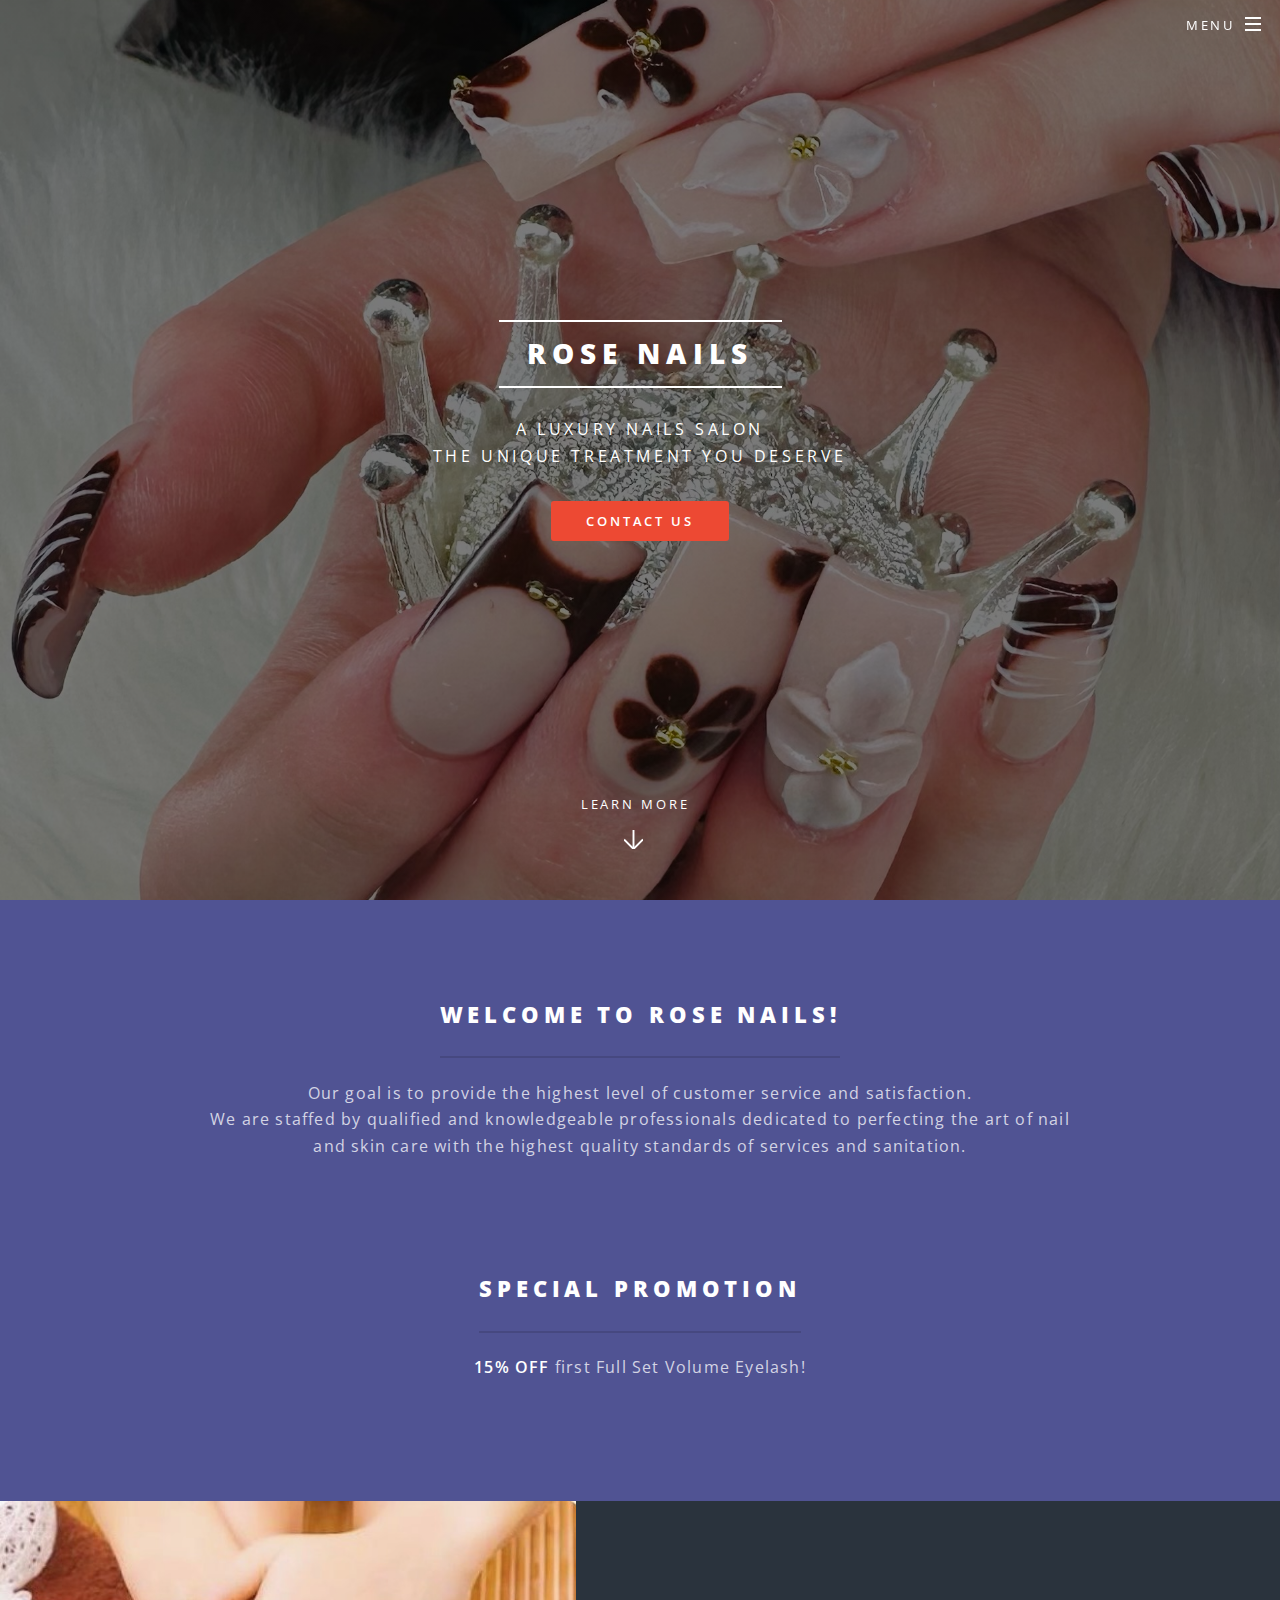
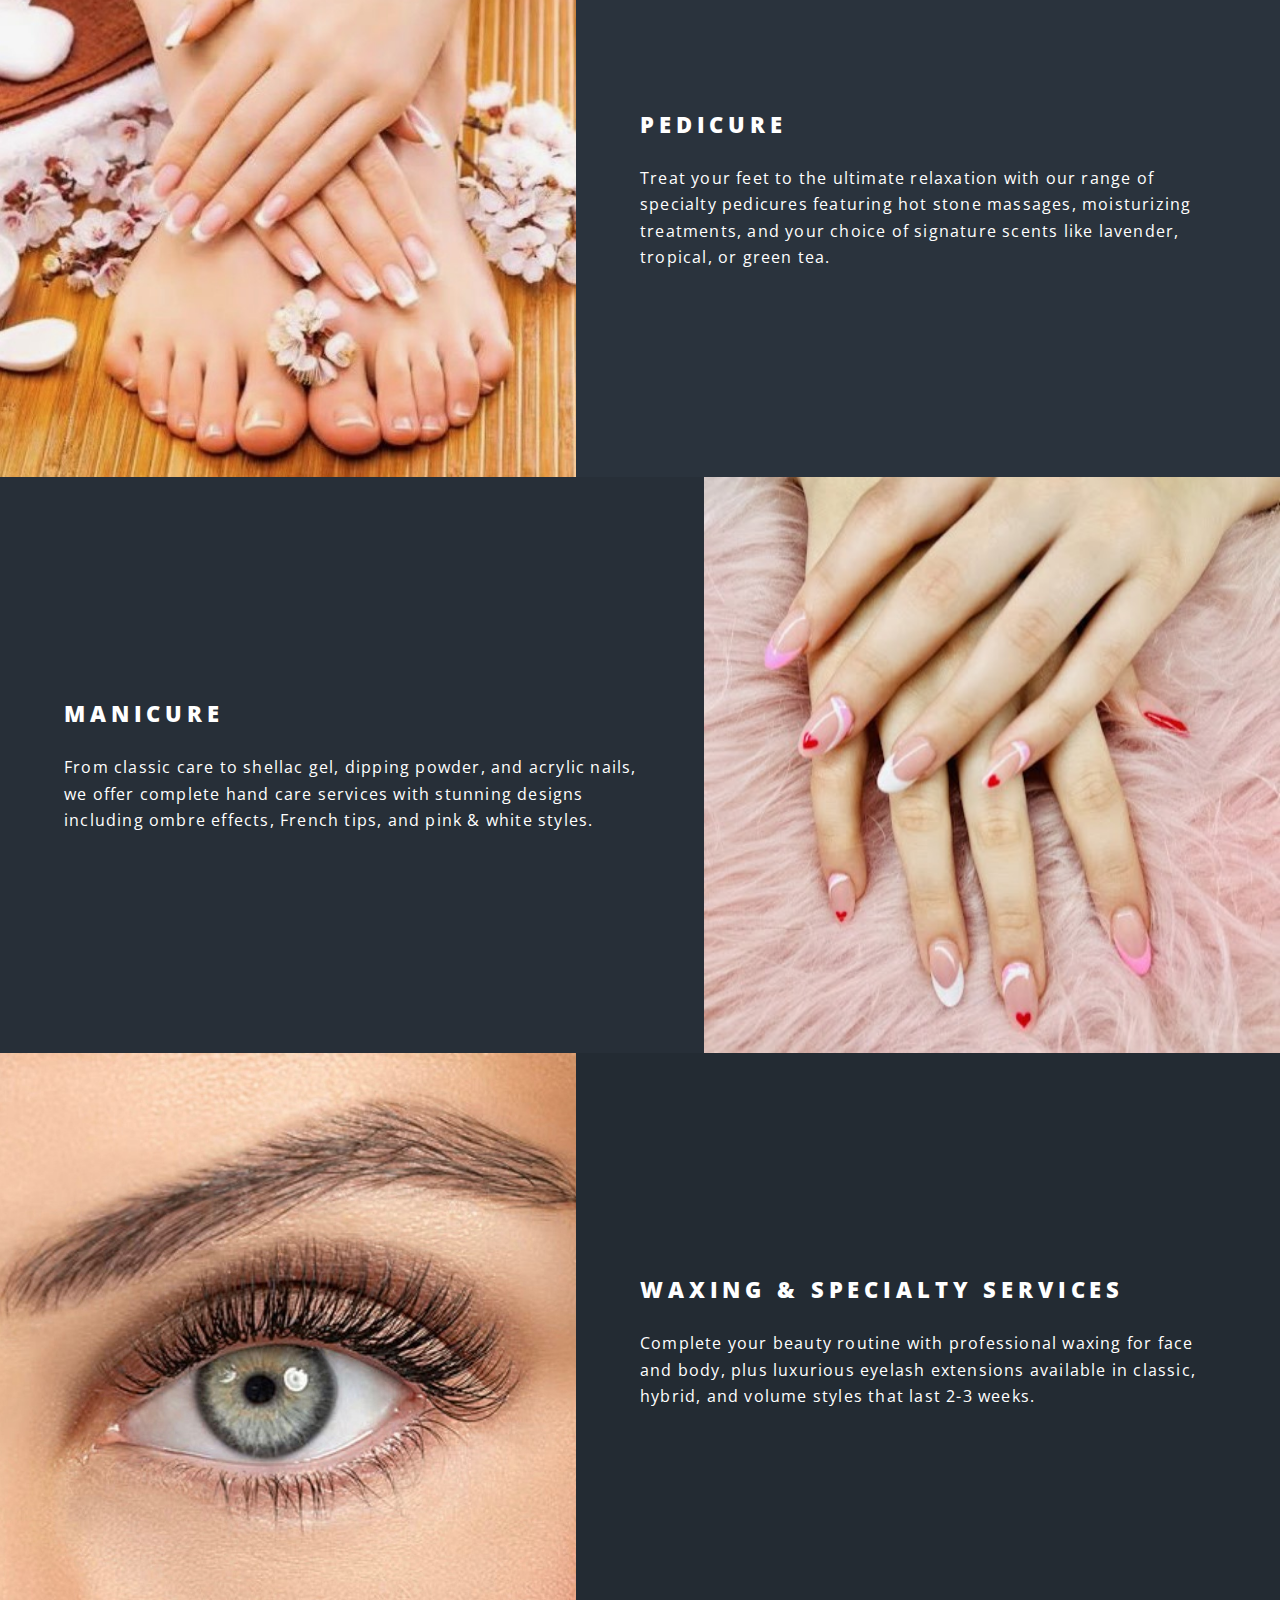
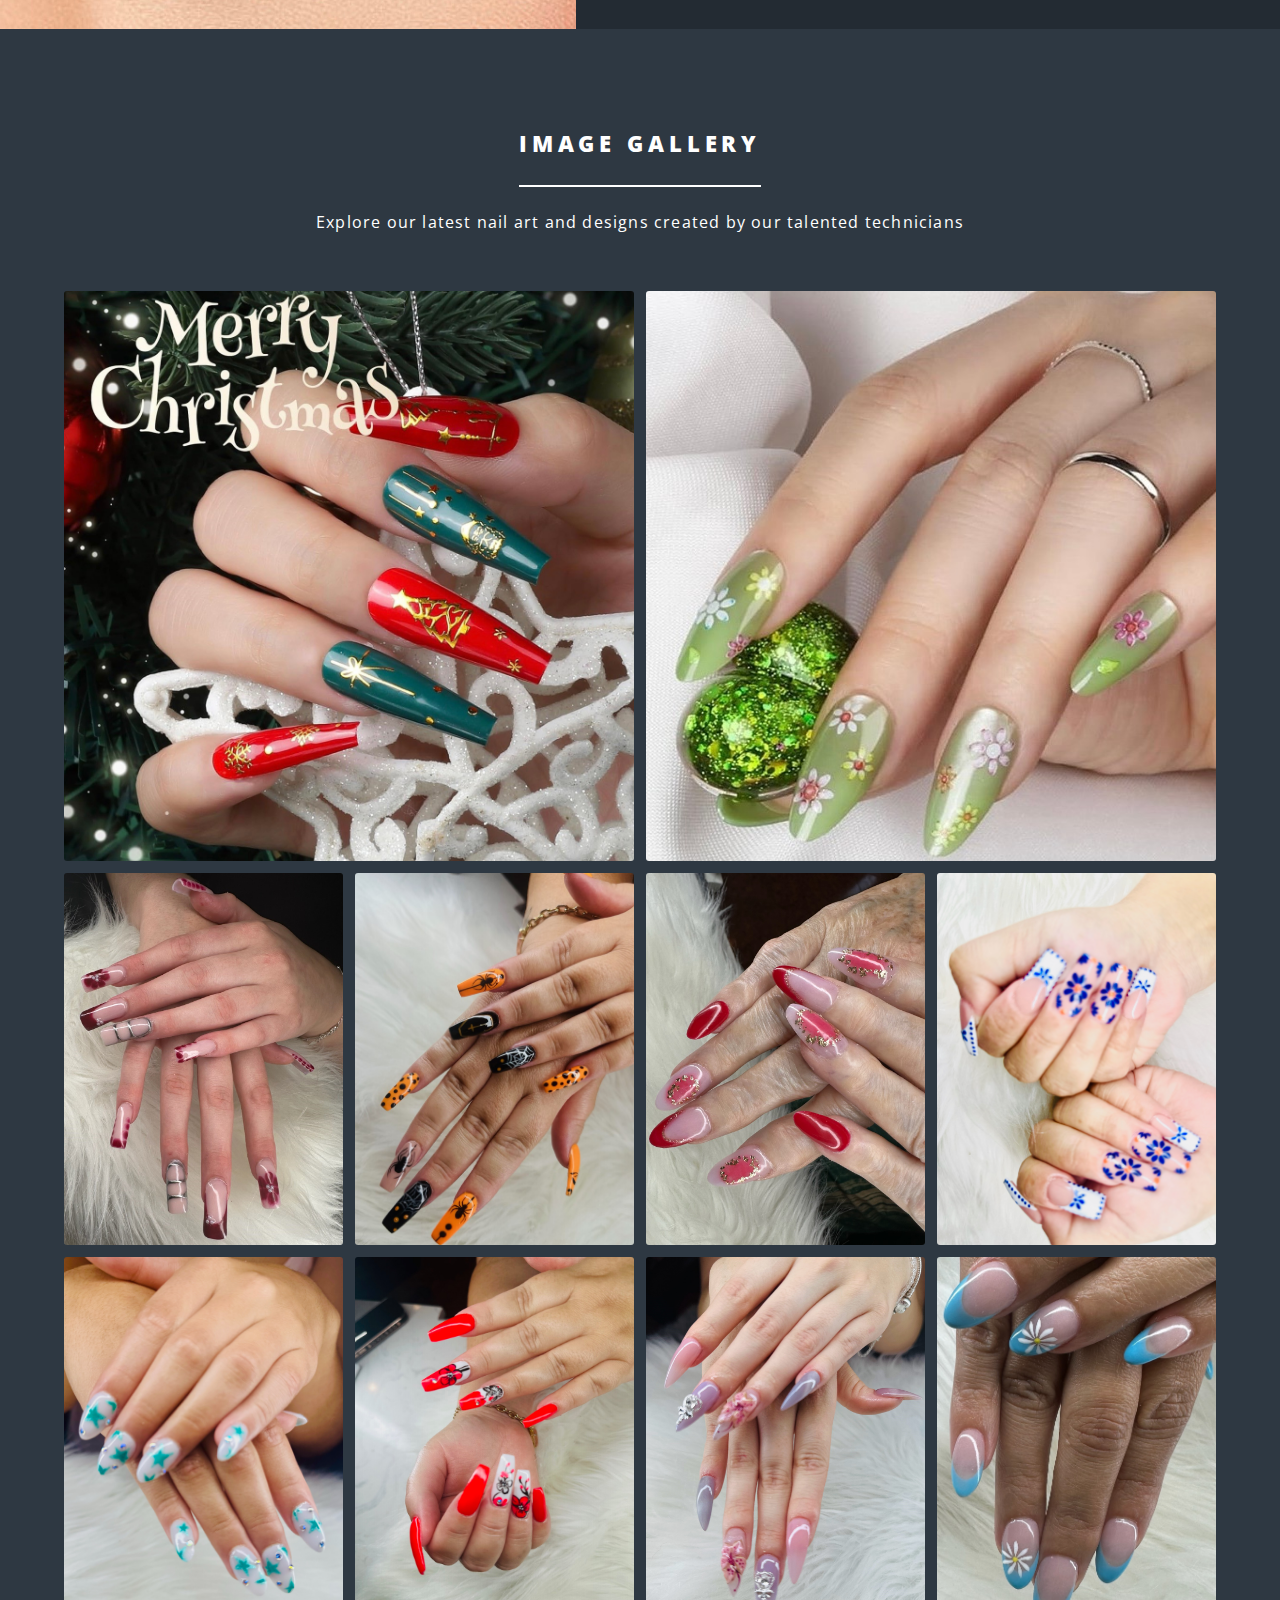
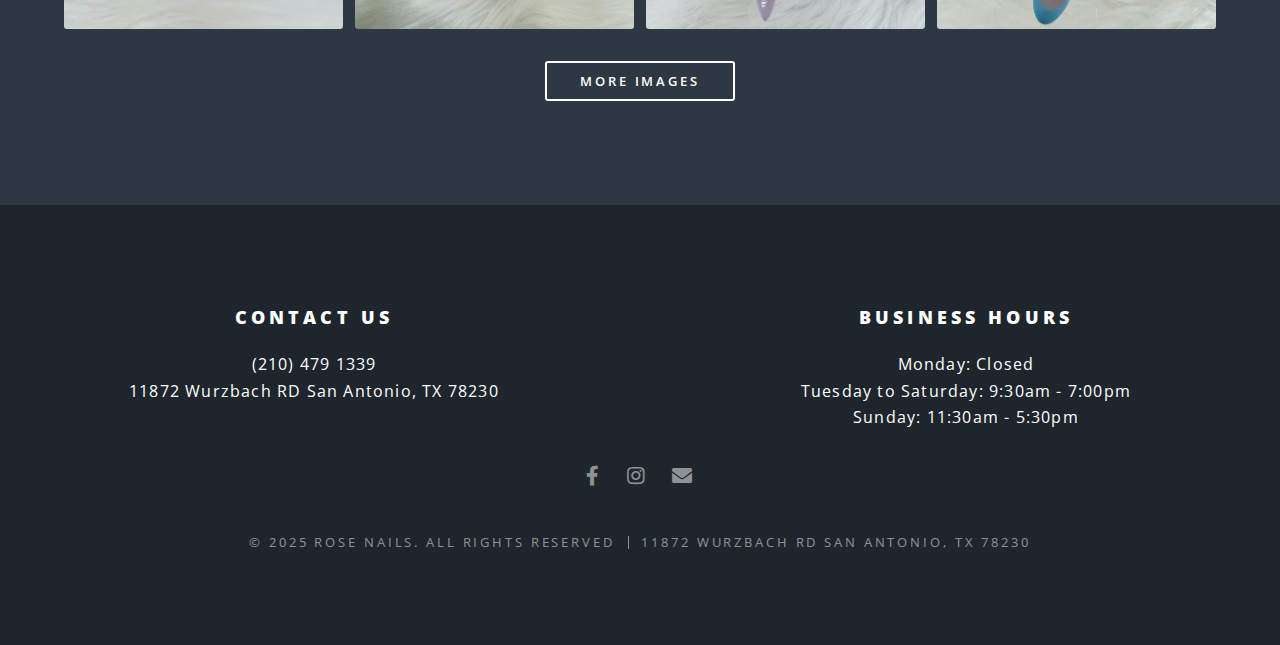
<file: index.html>
<!DOCTYPE HTML>

<html>
	<head>
		<title>Rose Nails</title>
		<meta charset="utf-8" />
		<meta name="viewport" content="width=device-width, initial-scale=1, user-scalable=no" />
		<link rel="stylesheet" href="assets/css/main.css" />
		<noscript><link rel="stylesheet" href="assets/css/noscript.css" /></noscript>
	</head>
	<body class="landing is-preload">

		<!-- Page Wrapper -->
			<div id="page-wrapper">

				<!-- Header -->
					<header id="header" class="alt">
						<h1><a href="index.html">Rose Nails</a></h1>
						<nav id="nav">
							<ul>
								<li class="special">
									<a href="#menu" class="menuToggle"><span>Menu</span></a>
									<div id="menu">
										<ul>
											<li><a href="index.html">Home</a></li>
											<li><a href="about.html">About Us</a></li>
											<li><a href="services.html">Services</a></li>
											<li><a href="gallery.html">Gallery</a></li>
											<li><a href="contact.html">Contact Us</a></li>
										</ul>
									</div>
								</li>
							</ul>
						</nav>
					</header>

				<!-- Banner -->
					<section id="banner">
						<div class="inner">
							<h2>Rose Nails</h2>
							<p>A Luxury Nails Salon<br />
							The Unique Treatment You Deserve</p>
							<ul class="actions special">
								<li><a href="contact.html" class="button primary">Contact Us</a></li>
							</ul>
						</div>
						<a href="#one" class="more scrolly">Learn More</a>
					</section>

				<!-- Short Description -->
					<section id="one" class="wrapper style3 special">
						<div class="inner">
							<header class="major">
								<h2>Welcome to Rose Nails!</h2>
								<p>Our goal is to provide the highest level of customer service and satisfaction.<br />
                                We are staffed by qualified and knowledgeable professionals dedicated to perfecting the art of nail<br/ >
                                and skin care with the highest quality standards of services and sanitation.</p>
								
                                <br />
                                <br />
                                <br />

                                <h2>Special Promotion</h2>
                                <p><strong>15% OFF</strong> first Full Set Volume Eyelash!<br />
							</header>
						</div>
					</section>

				<!-- Services Overview -->
					<section id="two" class="wrapper alt style2">
						<section class="spotlight">
							<div class="image"><img src="images/main/pic01.jpg" alt="" /></div><div class="content">
								<h2>Pedicure</h2>
								<p>Treat your feet to the ultimate relaxation with our range of specialty pedicures featuring hot stone massages, moisturizing treatments, and your choice of signature scents like lavender, tropical, or green tea.</p>
							</div>
						</section>
						<section class="spotlight">
							<div class="image"><img src="images/main/pic02.jpg" alt="" /></div><div class="content">
								<h2>Manicure</h2>
								<p>From classic care to shellac gel, dipping powder, and acrylic nails, we offer complete hand care services with stunning designs including ombre effects, French tips, and pink & white styles.</p>
							</div>
						</section>
						<section class="spotlight">
							<div class="image"><img src="images/main/pic03.jpg" alt="" /></div><div class="content">
								<h2>Waxing & Specialty Services</h2>
								<p>Complete your beauty routine with professional waxing for face and body, plus luxurious eyelash extensions available in classic, hybrid, and volume styles that last 2-3 weeks.</p>
							</div>
						</section>
					</section>

				<!-- Gallery section -->
					<section id="three" class="wrapper style4 special">
						<div class="inner">
							<header class="major">
								<h2>Image Gallery</h2>
								<p>Explore our latest nail art and designs created by our talented technicians</p>
							</header>

                            <div class="box alt">
                                <div class="row gtr-50 gtr-uniform">
                                    <div class="col-6"><span class="image fit"><img src="images/gallery/1x1/pic04.jpg" alt="" /></span></div>
                                    <div class="col-6"><span class="image fit"><img src="images/gallery/1x1/pic05.jpg" alt="" /></span></div>
                                    
                                    <div class="col-3"><span class="image fit"><img src="images/gallery/3x4/pic01.jpg" alt="" /></span></div>
                                    <div class="col-3"><span class="image fit"><img src="images/gallery/3x4/pic02.jpg" alt="" /></span></div>
                                    <div class="col-3"><span class="image fit"><img src="images/gallery/3x4/pic03.jpg" alt="" /></span></div>
                                    <div class="col-3"><span class="image fit"><img src="images/gallery/3x4/pic04.jpg" alt="" /></span></div>
                                    
                                    <div class="col-3"><span class="image fit"><img src="images/gallery/3x4/pic05.jpg" alt="" /></span></div>
                                    <div class="col-3"><span class="image fit"><img src="images/gallery/3x4/pic06.jpg" alt="" /></span></div>
                                    <div class="col-3"><span class="image fit"><img src="images/gallery/3x4/pic07.jpg" alt="" /></span></div>
                                    <div class="col-3"><span class="image fit"><img src="images/gallery/3x4/pic08.jpg" alt="" /></span></div>
                                </div>
                            </div>
						</div>

                        <div class="inner">
                            <ul class="actions special">
                                <li><a href="gallery.html" class="button">More images</a></li>
                            </ul>
                        </div>
					</section>

				<!-- Footer -->
					<footer id="footer">
                        <div class="row">
                            <div class="col-6">
                                <h3>Contact Us</h3>
                                <p>(210) 479 1339<br />
                                11872 Wurzbach RD San Antonio, TX 78230</p>
                            </div>
                            <div class="col-6">
                                <h3>Business hours</h3>
                                <p>Monday: Closed<br />
                                    Tuesday to Saturday: 9:30am - 7:00pm<br />
                                    Sunday: 11:30am - 5:30pm</p>
                            </div>
                        </div>

						<ul class="icons">
							<li><a href="https://www.facebook.com/share/19xqDa5GVA/?mibextid=wwXIfr" class="icon brands fa-facebook-f"><span class="label">Facebook</span></a></li>
							<li><a href="https://www.instagram.com/rosenail.sanantonio?igsh=MW5sc2Vsb2Y5em8wdA%3D%3D&utm_source=qr" class="icon brands fa-instagram"><span class="label">Instagram</span></a></li>
							<li><a href="Winnienguyen419@gmail.com" class="icon solid fa-envelope"><span class="label">Email</span></a></li>
						</ul>
						<ul class="copyright">
							<li>&copy; 2025 Rose Nails. All Rights Reserved</li><li>11872 Wurzbach RD San Antonio, TX 78230</li>
						</ul>
					</footer>
			</div>

		<!-- Scripts -->
			<script src="assets/js/jquery.min.js"></script>
			<script src="assets/js/jquery.scrollex.min.js"></script>
			<script src="assets/js/jquery.scrolly.min.js"></script>
			<script src="assets/js/browser.min.js"></script>
			<script src="assets/js/breakpoints.min.js"></script>
			<script src="assets/js/util.js"></script>
			<script src="assets/js/main.js"></script>

	</body>
</html>
</file>
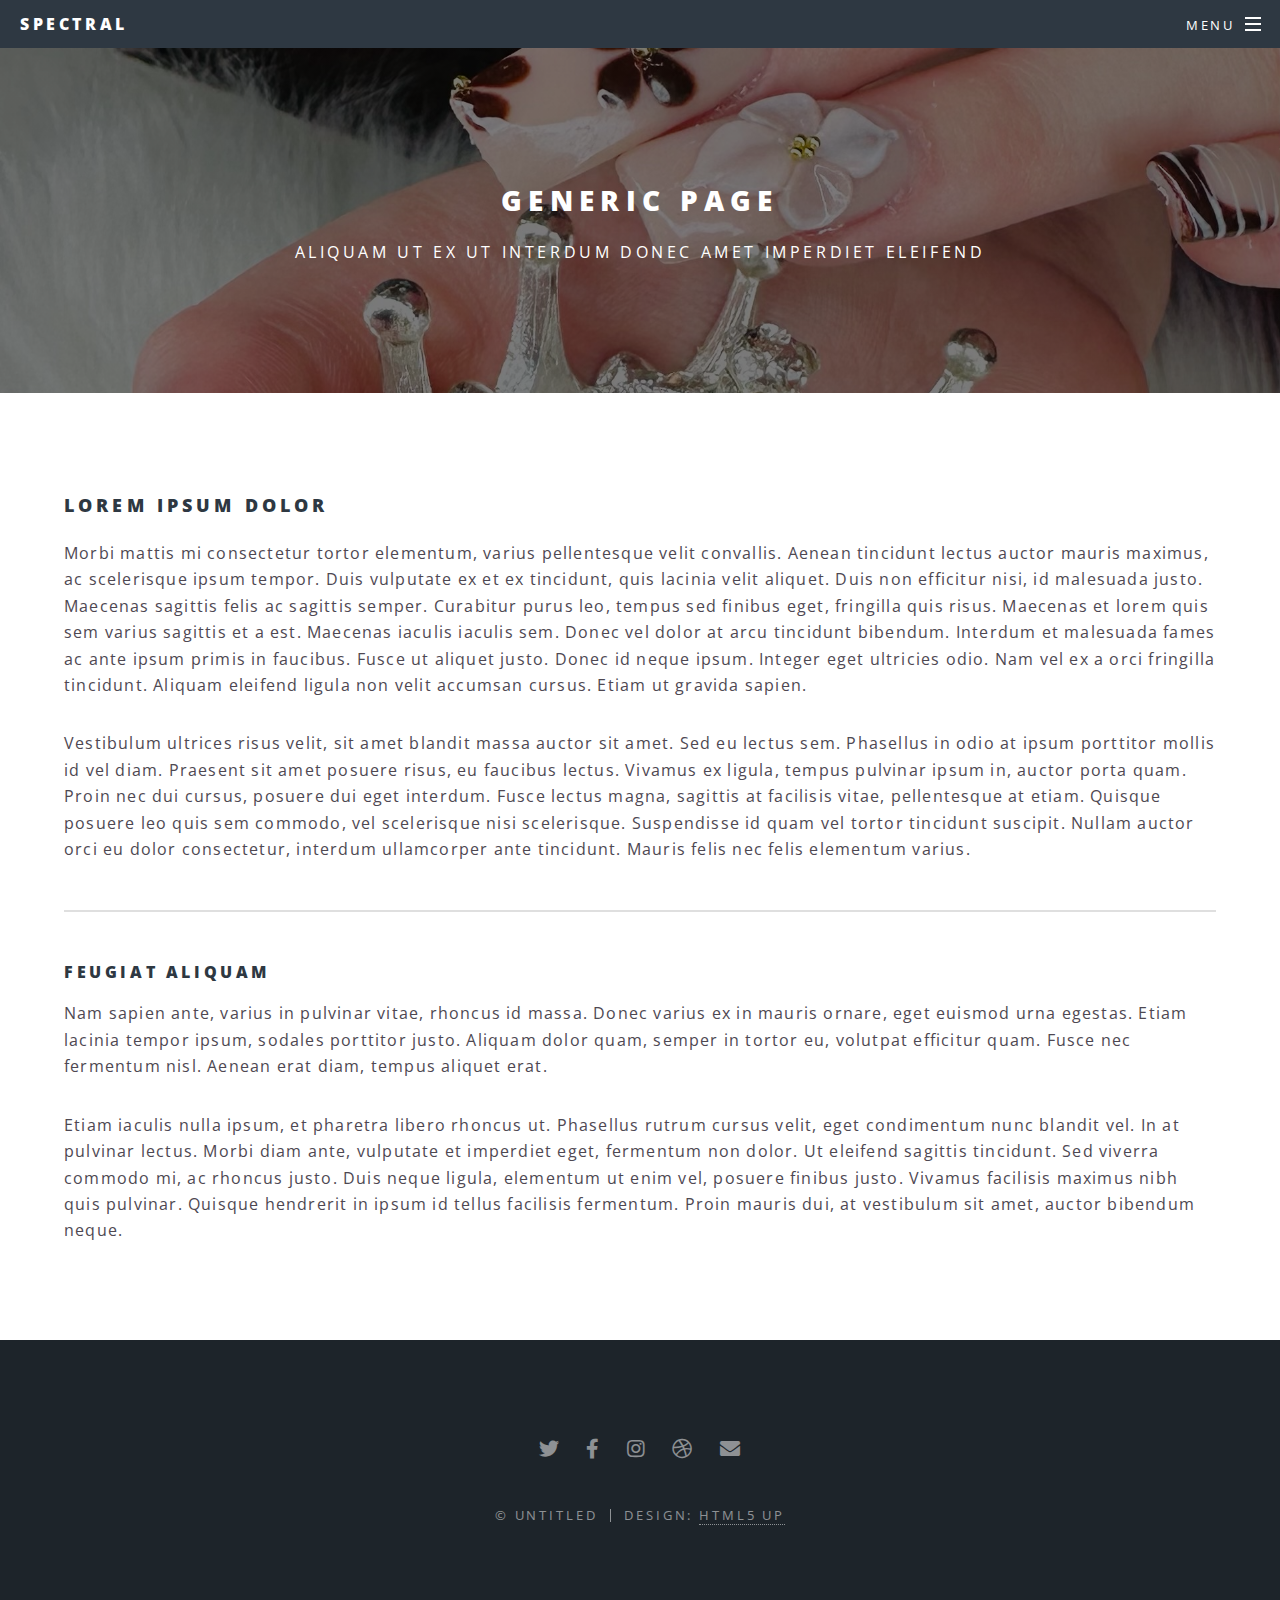
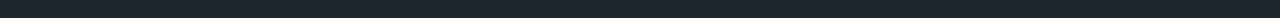
<file: about.html>
<!DOCTYPE HTML>
<!--
	Spectral by HTML5 UP
	html5up.net | @ajlkn
	Free for personal and commercial use under the CCA 3.0 license (html5up.net/license)
-->
<html>
	<head>
		<title>Generic - Spectral by HTML5 UP</title>
		<meta charset="utf-8" />
		<meta name="viewport" content="width=device-width, initial-scale=1, user-scalable=no" />
		<link rel="stylesheet" href="assets/css/main.css" />
		<noscript><link rel="stylesheet" href="assets/css/noscript.css" /></noscript>
	</head>
	<body class="is-preload">

		<!-- Page Wrapper -->
			<div id="page-wrapper">

				<!-- Header -->
					<header id="header">
						<h1><a href="index.html">Spectral</a></h1>
						<nav id="nav">
							<ul>
								<li class="special">
									<a href="#menu" class="menuToggle"><span>Menu</span></a>
									<div id="menu">
										<ul>
											<li><a href="index.html">Home</a></li>
											<li><a href="about.html">About Us</a></li>
											<li><a href="services.html">Services</a></li>
											<li><a href="#">Sign Up</a></li>
											<li><a href="#">Log In</a></li>
										</ul>
									</div>
								</li>
							</ul>
						</nav>
					</header>

				<!-- Main -->
					<article id="main">
						<header>
							<h2>Generic Page</h2>
							<p>Aliquam ut ex ut interdum donec amet imperdiet eleifend</p>
						</header>
						<section class="wrapper style5">
							<div class="inner">

								<h3>Lorem ipsum dolor</h3>
								<p>Morbi mattis mi consectetur tortor elementum, varius pellentesque velit convallis. Aenean tincidunt lectus auctor mauris maximus, ac scelerisque ipsum tempor. Duis vulputate ex et ex tincidunt, quis lacinia velit aliquet. Duis non efficitur nisi, id malesuada justo. Maecenas sagittis felis ac sagittis semper. Curabitur purus leo, tempus sed finibus eget, fringilla quis risus. Maecenas et lorem quis sem varius sagittis et a est. Maecenas iaculis iaculis sem. Donec vel dolor at arcu tincidunt bibendum. Interdum et malesuada fames ac ante ipsum primis in faucibus. Fusce ut aliquet justo. Donec id neque ipsum. Integer eget ultricies odio. Nam vel ex a orci fringilla tincidunt. Aliquam eleifend ligula non velit accumsan cursus. Etiam ut gravida sapien.</p>

								<p>Vestibulum ultrices risus velit, sit amet blandit massa auctor sit amet. Sed eu lectus sem. Phasellus in odio at ipsum porttitor mollis id vel diam. Praesent sit amet posuere risus, eu faucibus lectus. Vivamus ex ligula, tempus pulvinar ipsum in, auctor porta quam. Proin nec dui cursus, posuere dui eget interdum. Fusce lectus magna, sagittis at facilisis vitae, pellentesque at etiam. Quisque posuere leo quis sem commodo, vel scelerisque nisi scelerisque. Suspendisse id quam vel tortor tincidunt suscipit. Nullam auctor orci eu dolor consectetur, interdum ullamcorper ante tincidunt. Mauris felis nec felis elementum varius.</p>

								<hr />

								<h4>Feugiat aliquam</h4>
								<p>Nam sapien ante, varius in pulvinar vitae, rhoncus id massa. Donec varius ex in mauris ornare, eget euismod urna egestas. Etiam lacinia tempor ipsum, sodales porttitor justo. Aliquam dolor quam, semper in tortor eu, volutpat efficitur quam. Fusce nec fermentum nisl. Aenean erat diam, tempus aliquet erat.</p>

								<p>Etiam iaculis nulla ipsum, et pharetra libero rhoncus ut. Phasellus rutrum cursus velit, eget condimentum nunc blandit vel. In at pulvinar lectus. Morbi diam ante, vulputate et imperdiet eget, fermentum non dolor. Ut eleifend sagittis tincidunt. Sed viverra commodo mi, ac rhoncus justo. Duis neque ligula, elementum ut enim vel, posuere finibus justo. Vivamus facilisis maximus nibh quis pulvinar. Quisque hendrerit in ipsum id tellus facilisis fermentum. Proin mauris dui, at vestibulum sit amet, auctor bibendum neque.</p>

							</div>
						</section>
					</article>

				<!-- Footer -->
					<footer id="footer">
						<ul class="icons">
							<li><a href="#" class="icon brands fa-twitter"><span class="label">Twitter</span></a></li>
							<li><a href="#" class="icon brands fa-facebook-f"><span class="label">Facebook</span></a></li>
							<li><a href="#" class="icon brands fa-instagram"><span class="label">Instagram</span></a></li>
							<li><a href="#" class="icon brands fa-dribbble"><span class="label">Dribbble</span></a></li>
							<li><a href="#" class="icon solid fa-envelope"><span class="label">Email</span></a></li>
						</ul>
						<ul class="copyright">
							<li>&copy; Untitled</li><li>Design: <a href="http://html5up.net">HTML5 UP</a></li>
						</ul>
					</footer>

			</div>

		<!-- Scripts -->
			<script src="assets/js/jquery.min.js"></script>
			<script src="assets/js/jquery.scrollex.min.js"></script>
			<script src="assets/js/jquery.scrolly.min.js"></script>
			<script src="assets/js/browser.min.js"></script>
			<script src="assets/js/breakpoints.min.js"></script>
			<script src="assets/js/util.js"></script>
			<script src="assets/js/main.js"></script>

	</body>
</html>
</file>
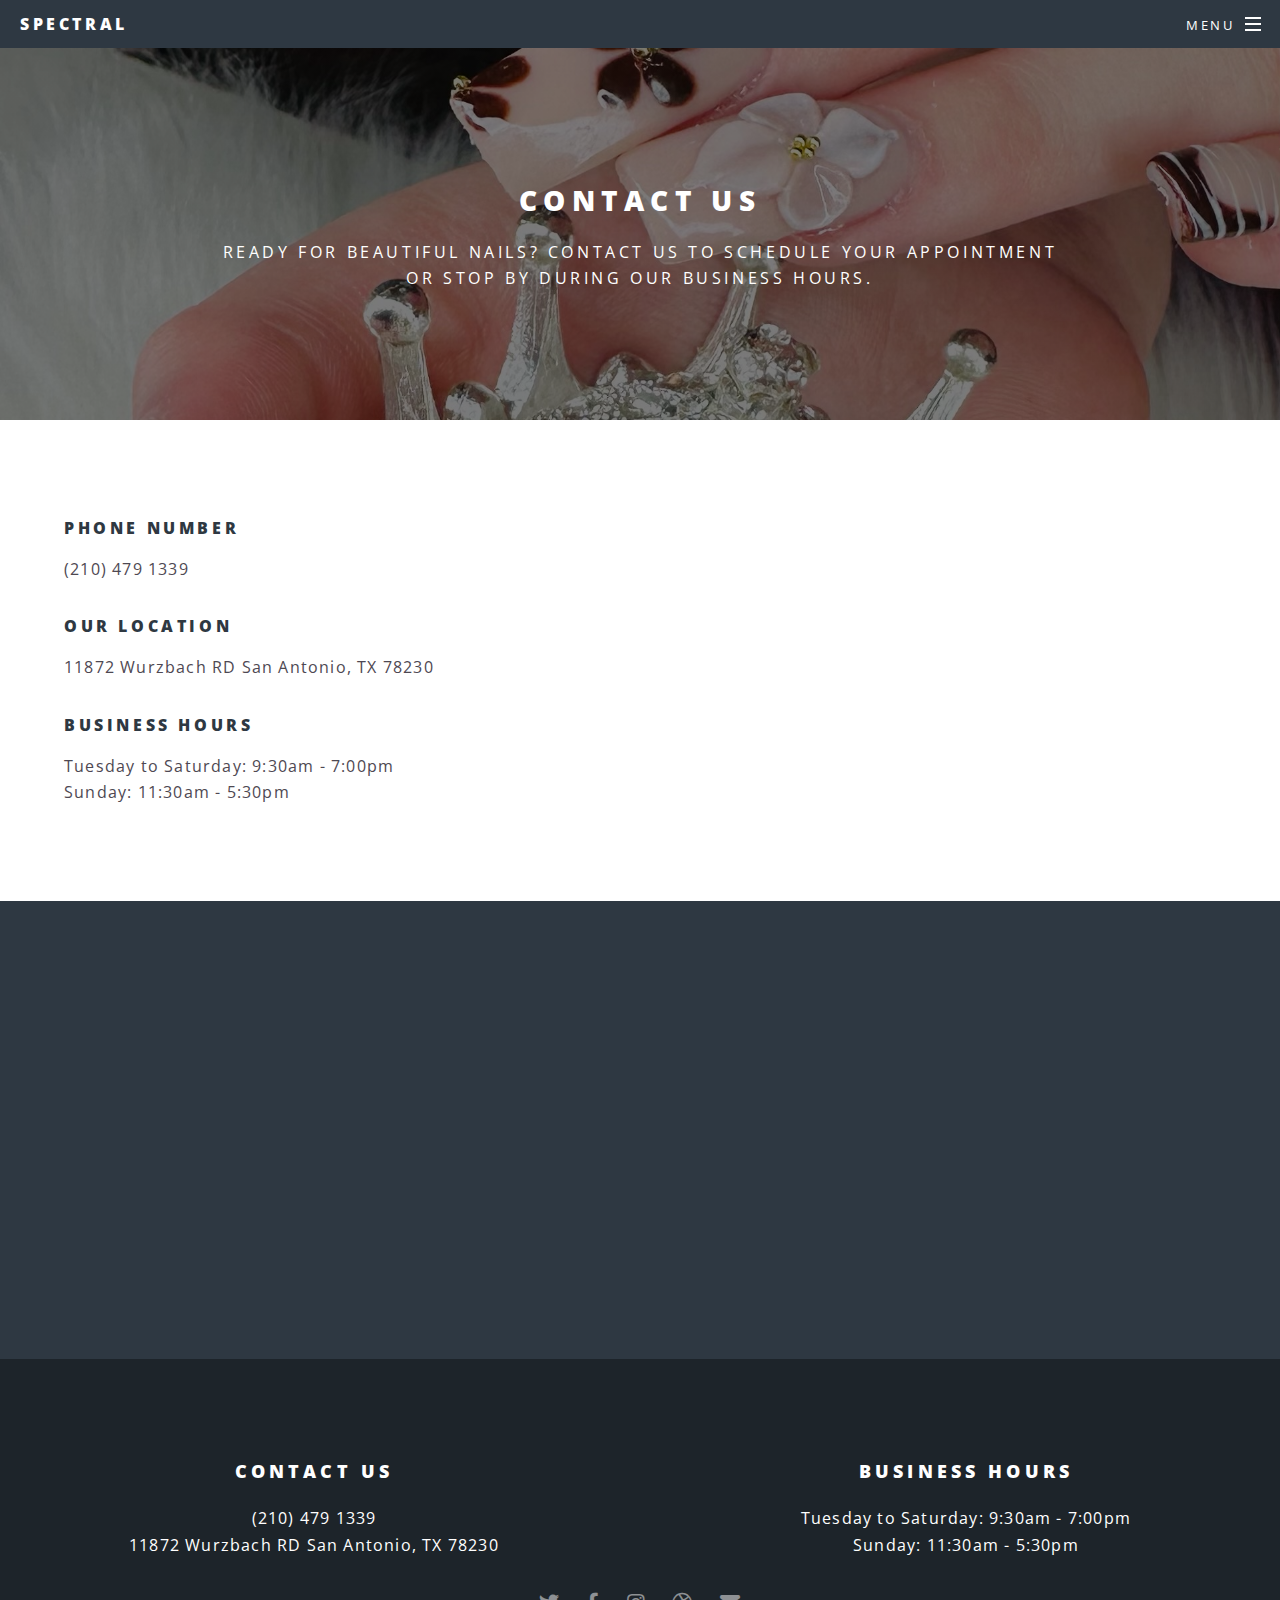
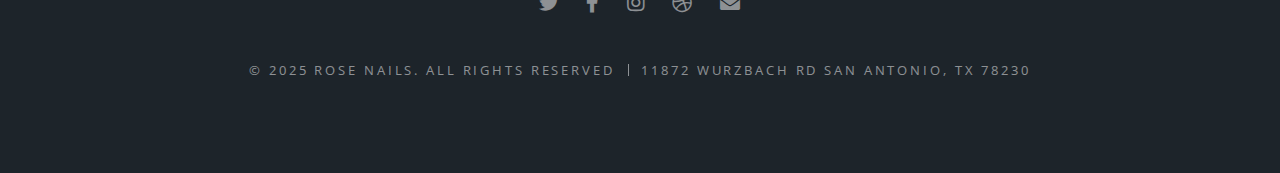
<file: contact.html>
<!DOCTYPE HTML>
<!--
	Spectral by HTML5 UP
	html5up.net | @ajlkn
	Free for personal and commercial use under the CCA 3.0 license (html5up.net/license)
-->
<html>

<head>
    <title>Generic - Spectral by HTML5 UP</title>
    <meta charset="utf-8" />
    <meta name="viewport" content="width=device-width, initial-scale=1, user-scalable=no" />
    <link rel="stylesheet" href="assets/css/main.css" />
    <noscript>
        <link rel="stylesheet" href="assets/css/noscript.css" />
    </noscript>
</head>

<body class="is-preload">

    <!-- Page Wrapper -->
    <div id="page-wrapper">

        <!-- Header -->
        <header id="header">
            <h1><a href="index.html">Spectral</a></h1>
            <nav id="nav">
                <ul>
                    <li class="special">
                        <a href="#menu" class="menuToggle"><span>Menu</span></a>
                        <div id="menu">
                            <ul>
                                <li><a href="index.html">Home</a></li>
                                <li><a href="about.html">About Us</a></li>
                                <li><a href="services.html">Services</a></li>
                                <li><a href="gallery.html">Gallery</a></li>
                                <li><a href="contact.html">Contact Us</a></li>
                            </ul>
                        </div>
                    </li>
                </ul>
            </nav>
        </header>

        <!-- Main -->
        <article id="main">
            <header>
                <h2>Contact Us</h2>
                <p>Ready for beautiful nails? Contact us to schedule your appointment <br />
                    or stop by during our business hours.</p>
            </header>

            <section class="wrapper style5">
                <div class="inner">
                    <h4>Phone number</h4>
                    <p>(210) 479 1339</p>

                    <h4>Our location</h4>
                    <p>11872 Wurzbach RD San Antonio, TX 78230</p>

                    <h4>Business Hours</h4>
                    <p>Tuesday to Saturday: 9:30am - 7:00pm<br />
                        Sunday: 11:30am - 5:30pm</p>
                </div>
            </section>

            <section>
                <iframe
                    src="https://www.google.com/maps/embed?pb=!1m18!1m12!1m3!1d13883.349655678401!2d-98.55113358261717!3d29.55022880000001!2m3!1f0!2f0!3f0!3m2!1i1024!2i768!4f13.1!3m3!1m2!1s0x865c60e5062ad9e3%3A0x7168b6f92d5678a8!2sRose%20Nails!5e0!3m2!1sen!2sus!4v1763940057502!5m2!1sen!2sus"
                    width="600" height="450" style="border:0;" allowfullscreen="" loading="lazy"
                    referrerpolicy="no-referrer-when-downgrade"></iframe>
            </section>
        </article>

        <!-- Footer -->
        <footer id="footer">
            <div class="row">
                <div class="col-6">
                    <h3>Contact Us</h3>
                    <p>(210) 479 1339<br />
                    11872 Wurzbach RD San Antonio, TX 78230</p>
                </div>
                <div class="col-6">
                    <h3>Business hours</h3>
                    <p>Tuesday to Saturday: 9:30am - 7:00pm<br />
                        Sunday: 11:30am - 5:30pm</p>
                </div>
            </div>

            <ul class="icons">
                <li><a href="#" class="icon brands fa-twitter"><span class="label">Twitter</span></a></li>
                <li><a href="#" class="icon brands fa-facebook-f"><span class="label">Facebook</span></a></li>
                <li><a href="#" class="icon brands fa-instagram"><span class="label">Instagram</span></a></li>
                <li><a href="#" class="icon brands fa-dribbble"><span class="label">Dribbble</span></a></li>
                <li><a href="#" class="icon solid fa-envelope"><span class="label">Email</span></a></li>
            </ul>
            <ul class="copyright">
                <li>&copy; 2025 Rose Nails. All Rights Reserved</li><li>11872 Wurzbach RD San Antonio, TX 78230</li>
            </ul>
        </footer>

    </div>

    <!-- Scripts -->
    <script src="assets/js/jquery.min.js"></script>
    <script src="assets/js/jquery.scrollex.min.js"></script>
    <script src="assets/js/jquery.scrolly.min.js"></script>
    <script src="assets/js/browser.min.js"></script>
    <script src="assets/js/breakpoints.min.js"></script>
    <script src="assets/js/util.js"></script>
    <script src="assets/js/main.js"></script>

</body>

</html>
</file>
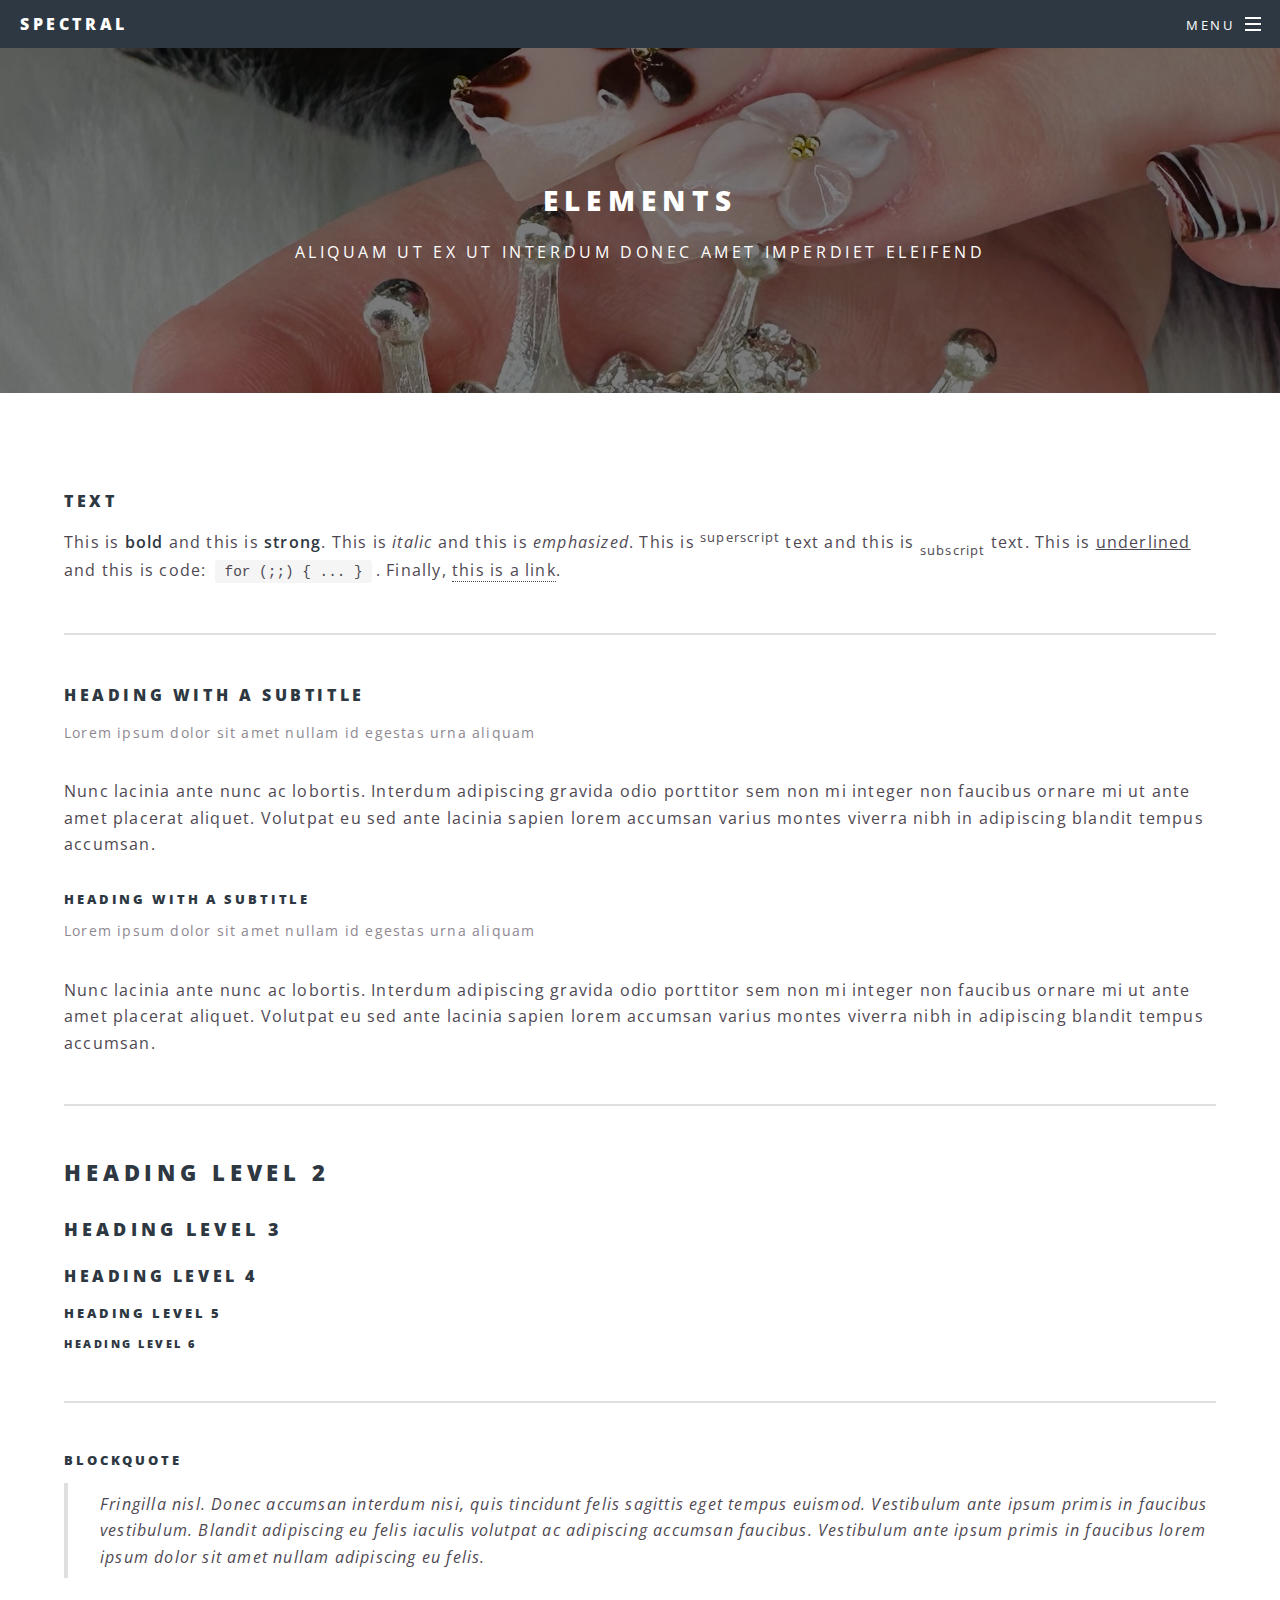
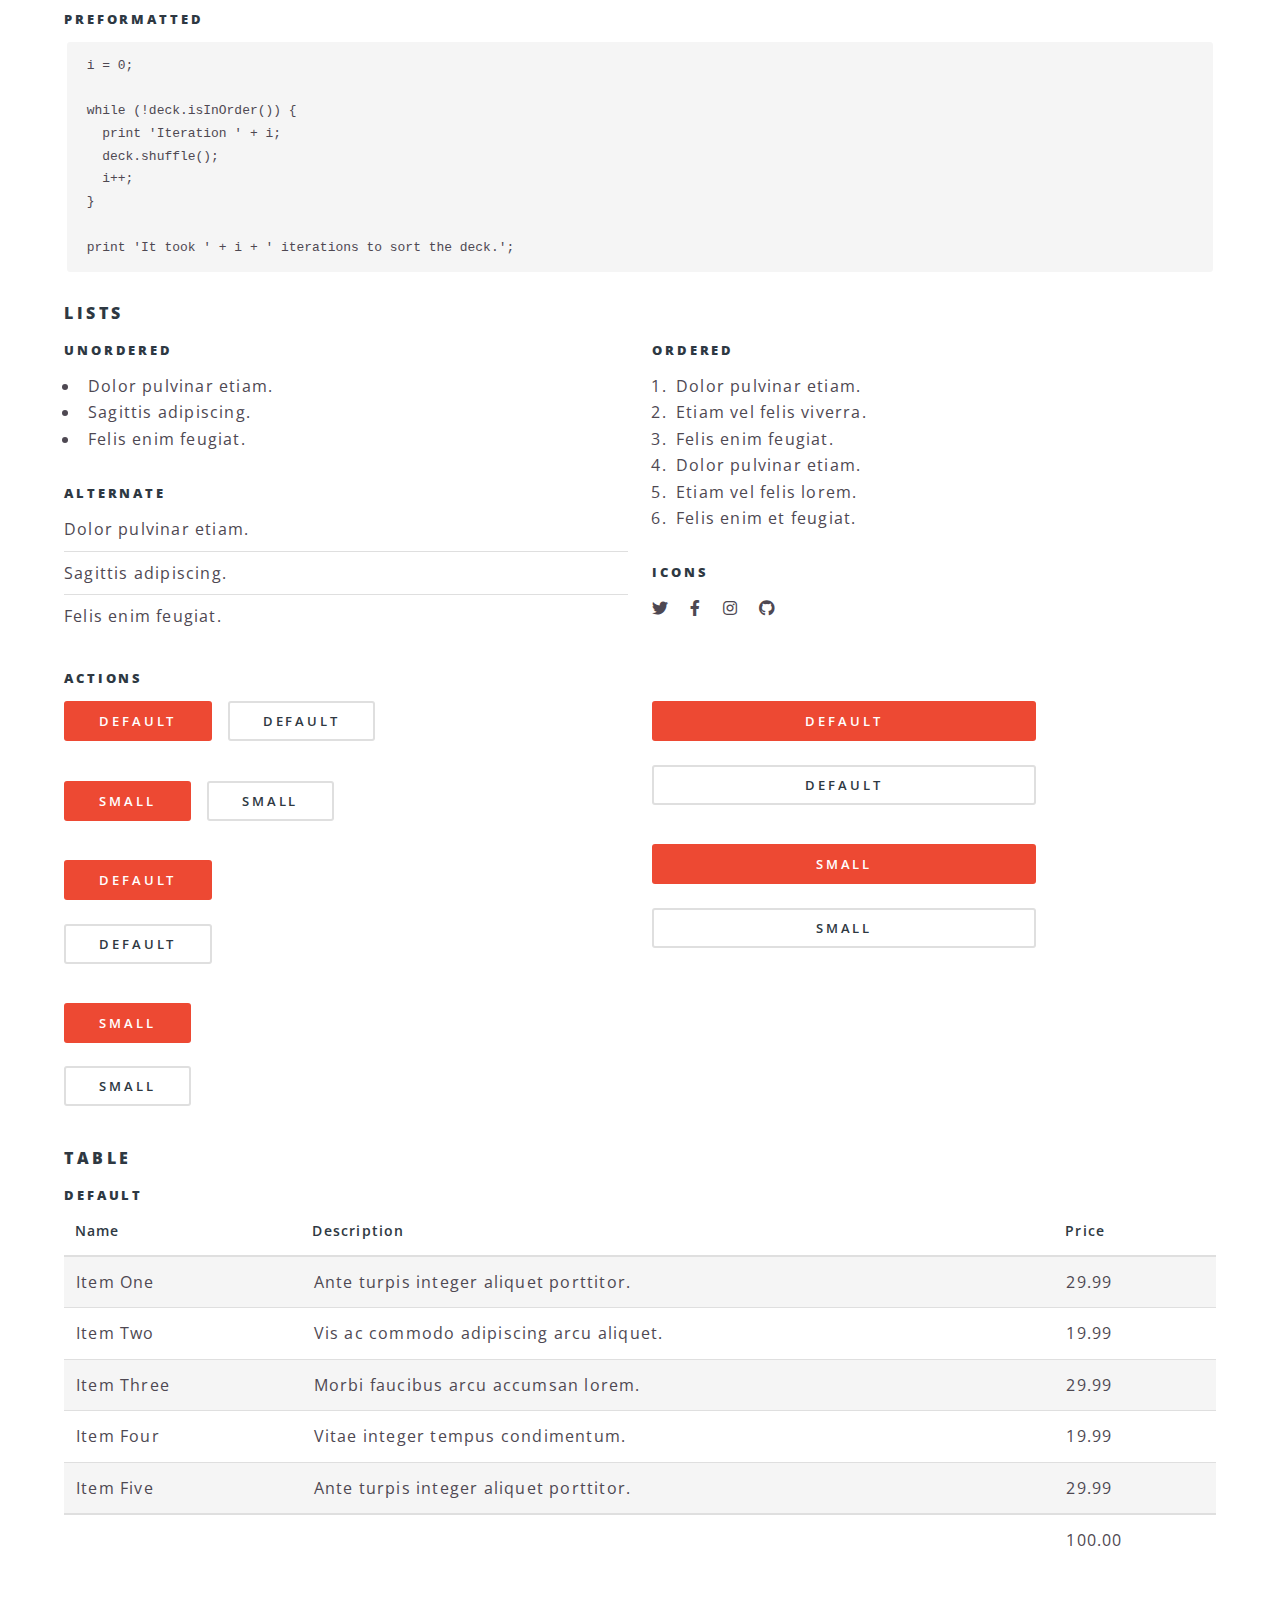
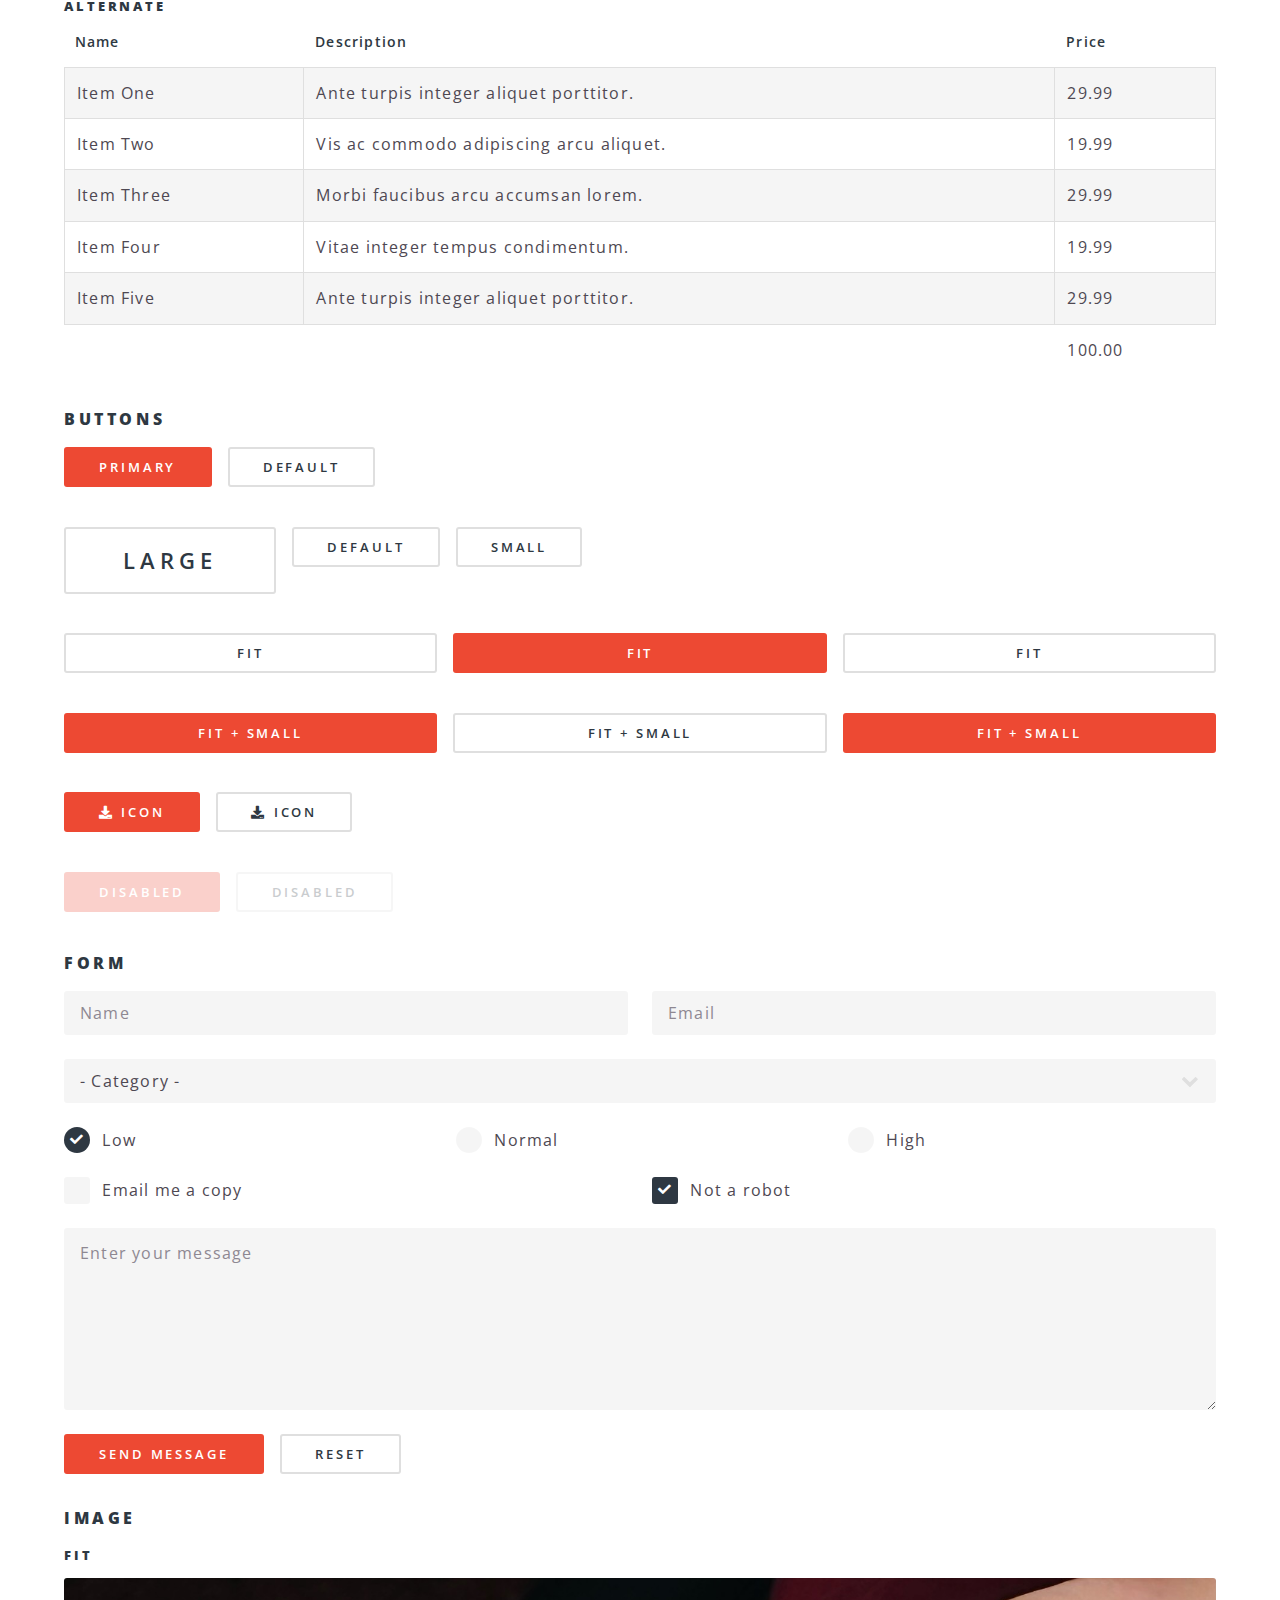
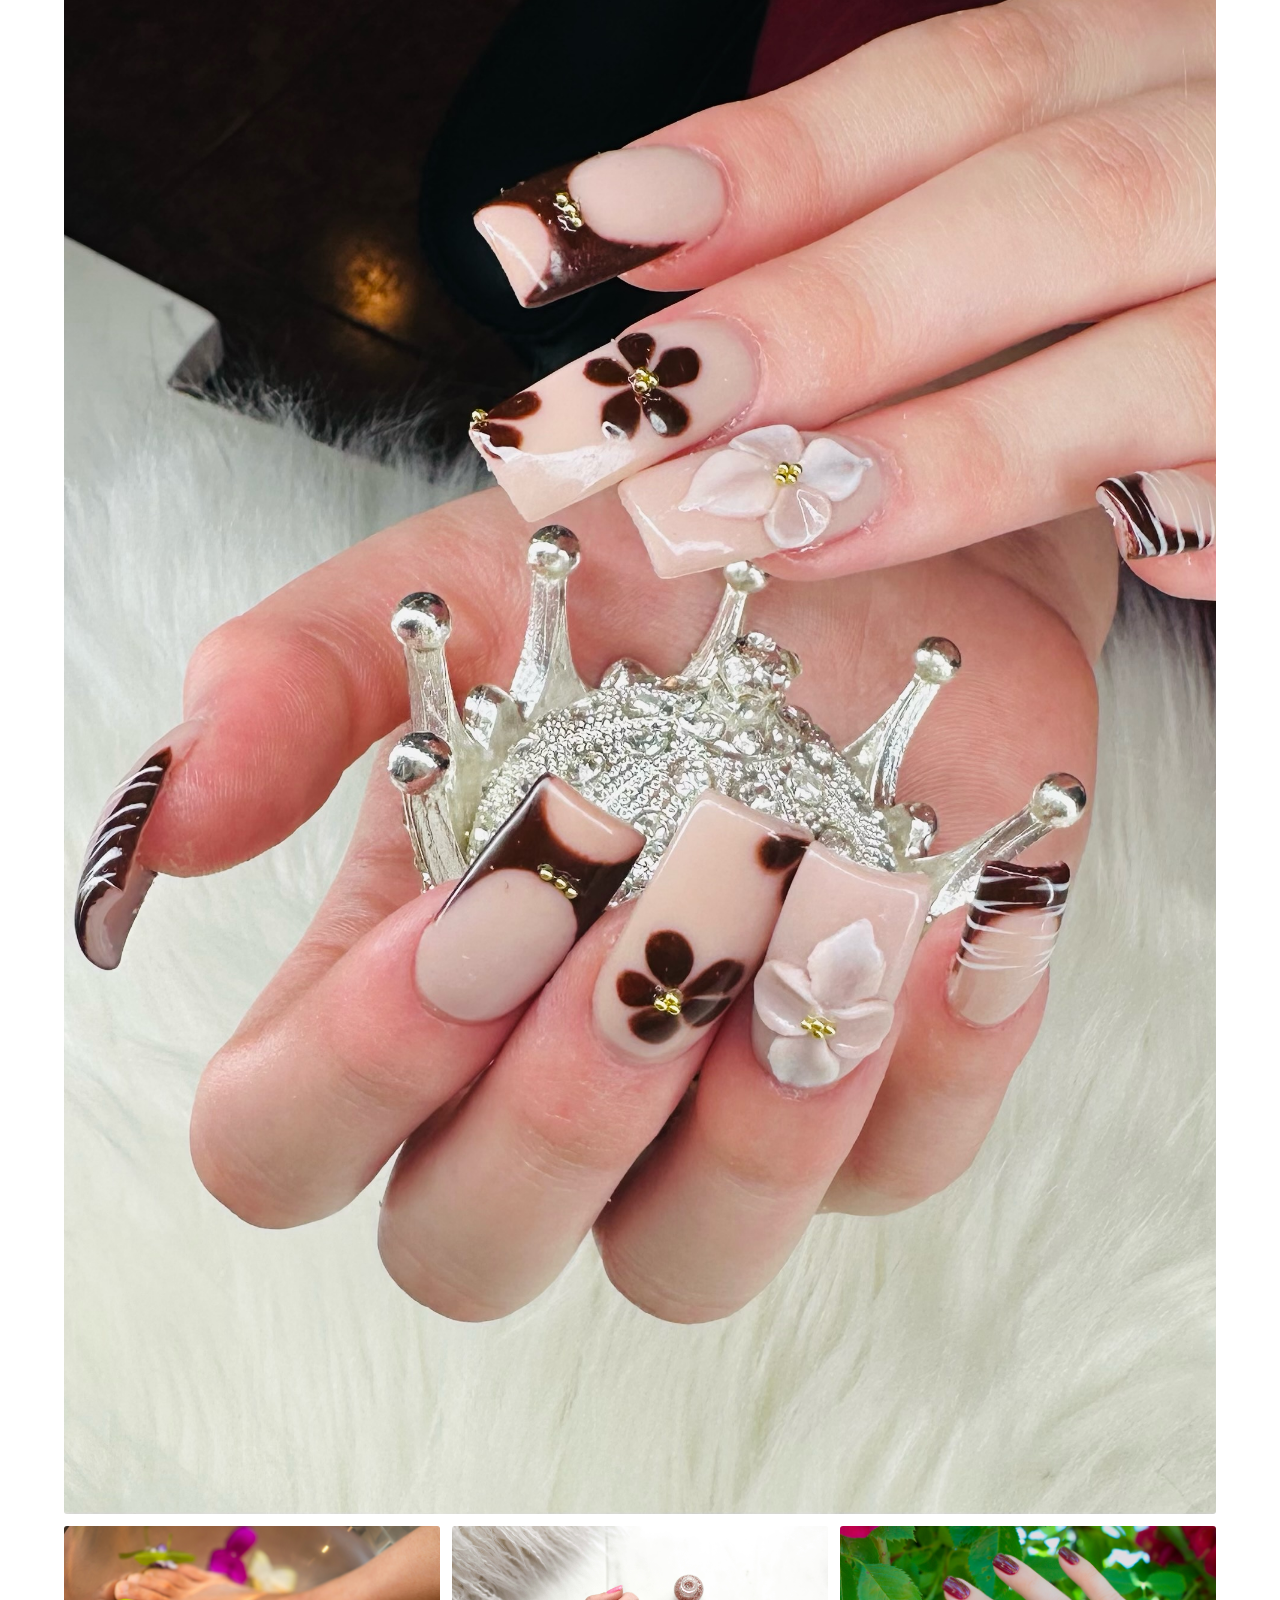
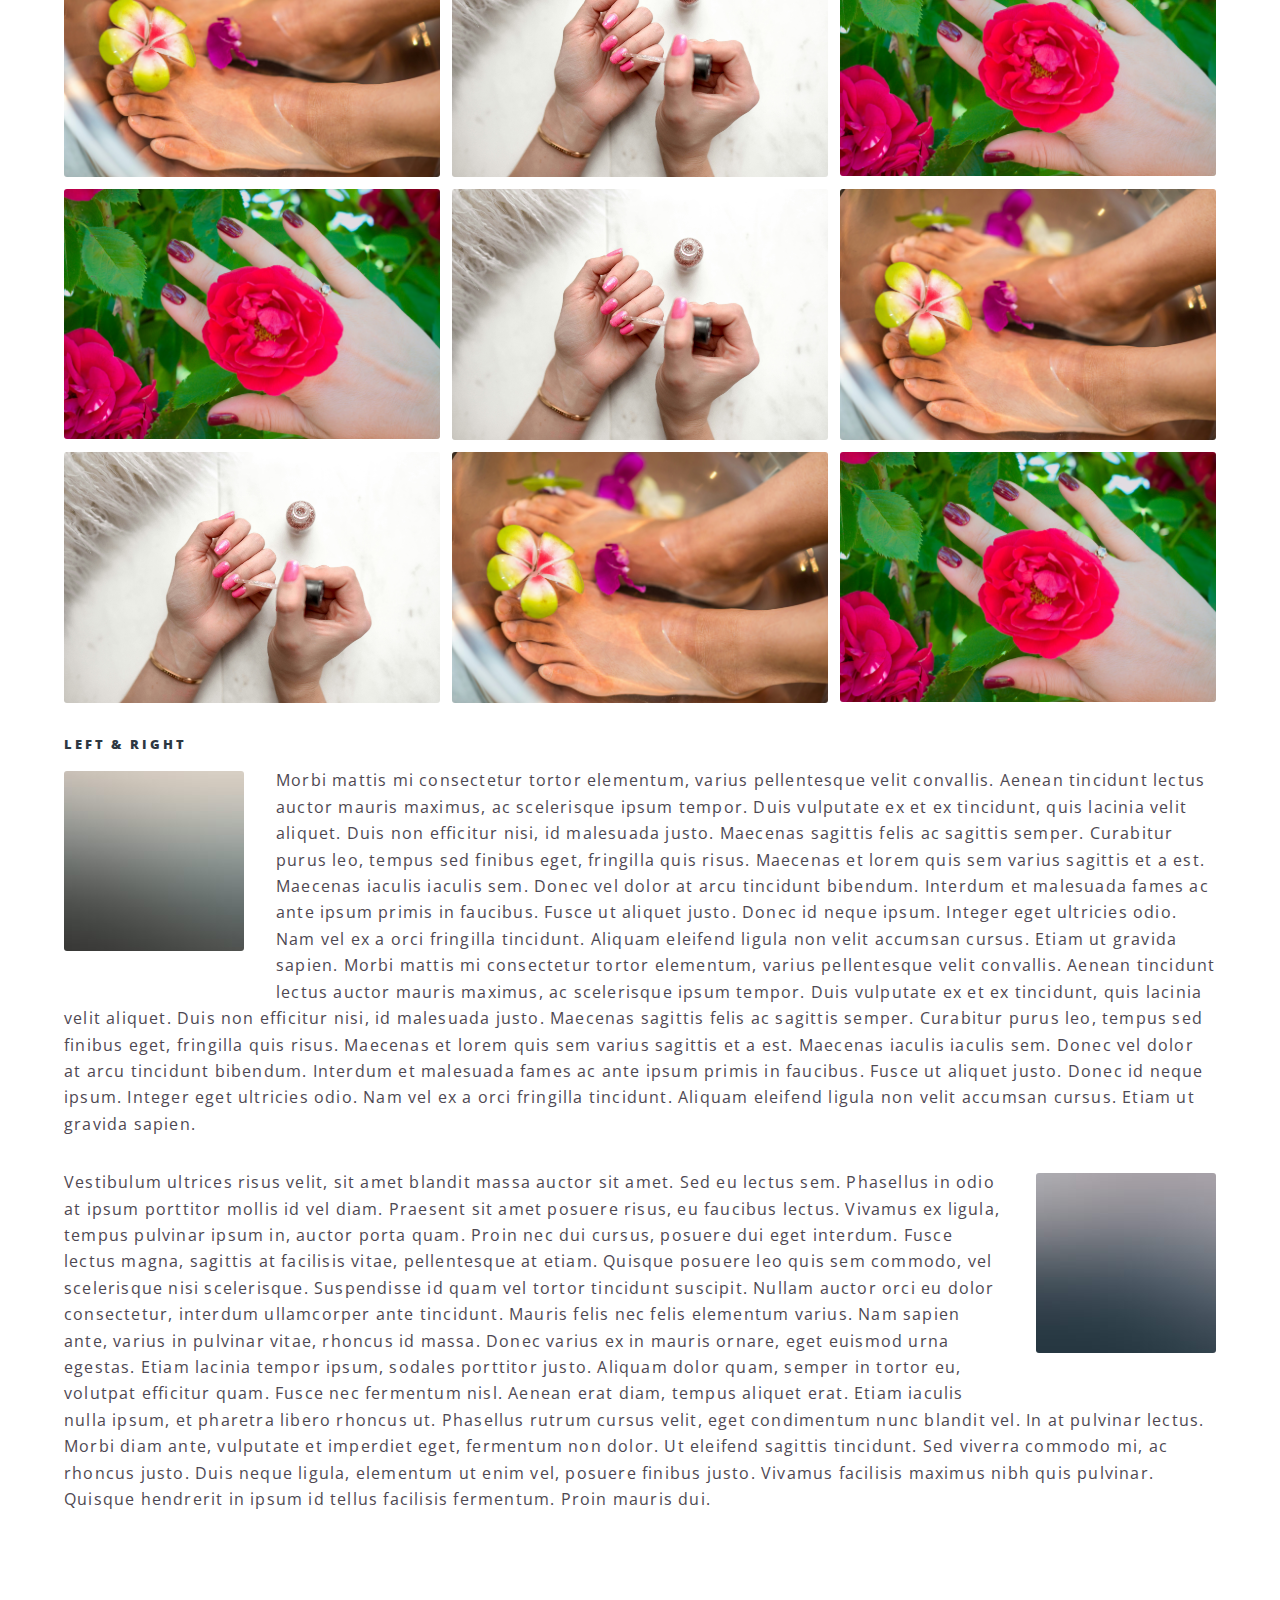
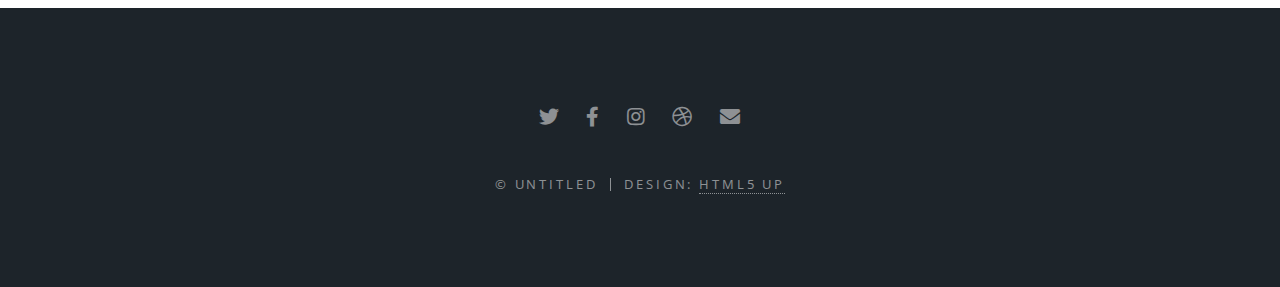
<file: elements.html>
<!DOCTYPE HTML>
<!--
	Spectral by HTML5 UP
	html5up.net | @ajlkn
	Free for personal and commercial use under the CCA 3.0 license (html5up.net/license)
-->
<html>
	<head>
		<title>Elements - Spectral by HTML5 UP</title>
		<meta charset="utf-8" />
		<meta name="viewport" content="width=device-width, initial-scale=1, user-scalable=no" />
		<link rel="stylesheet" href="assets/css/main.css" />
		<noscript><link rel="stylesheet" href="assets/css/noscript.css" /></noscript>
	</head>
	<body class="is-preload">

		<!-- Page Wrapper -->
			<div id="page-wrapper">

				<!-- Header -->
					<header id="header">
						<h1><a href="index.html">Spectral</a></h1>
						<nav id="nav">
							<ul>
								<li class="special">
									<a href="#menu" class="menuToggle"><span>Menu</span></a>
									<div id="menu">
										<ul>
											<li><a href="index.html">Home</a></li>
											<li><a href="generic.html">Generic</a></li>
											<li><a href="elements.html">Elements</a></li>
											<li><a href="#">Sign Up</a></li>
											<li><a href="#">Log In</a></li>
										</ul>
									</div>
								</li>
							</ul>
						</nav>
					</header>

				<!-- Main -->
					<article id="main">
						<header>
							<h2>Elements</h2>
							<p>Aliquam ut ex ut interdum donec amet imperdiet eleifend</p>
						</header>
						<section class="wrapper style5">
							<div class="inner">

								<section>
									<h4>Text</h4>
									<p>This is <b>bold</b> and this is <strong>strong</strong>. This is <i>italic</i> and this is <em>emphasized</em>.
									This is <sup>superscript</sup> text and this is <sub>subscript</sub> text.
									This is <u>underlined</u> and this is code: <code>for (;;) { ... }</code>. Finally, <a href="#">this is a link</a>.</p>
									<hr />
									<header>
										<h4>Heading with a Subtitle</h4>
										<p>Lorem ipsum dolor sit amet nullam id egestas urna aliquam</p>
									</header>
									<p>Nunc lacinia ante nunc ac lobortis. Interdum adipiscing gravida odio porttitor sem non mi integer non faucibus ornare mi ut ante amet placerat aliquet. Volutpat eu sed ante lacinia sapien lorem accumsan varius montes viverra nibh in adipiscing blandit tempus accumsan.</p>
									<header>
										<h5>Heading with a Subtitle</h5>
										<p>Lorem ipsum dolor sit amet nullam id egestas urna aliquam</p>
									</header>
									<p>Nunc lacinia ante nunc ac lobortis. Interdum adipiscing gravida odio porttitor sem non mi integer non faucibus ornare mi ut ante amet placerat aliquet. Volutpat eu sed ante lacinia sapien lorem accumsan varius montes viverra nibh in adipiscing blandit tempus accumsan.</p>
									<hr />
									<h2>Heading Level 2</h2>
									<h3>Heading Level 3</h3>
									<h4>Heading Level 4</h4>
									<h5>Heading Level 5</h5>
									<h6>Heading Level 6</h6>
									<hr />
									<h5>Blockquote</h5>
									<blockquote>Fringilla nisl. Donec accumsan interdum nisi, quis tincidunt felis sagittis eget tempus euismod. Vestibulum ante ipsum primis in faucibus vestibulum. Blandit adipiscing eu felis iaculis volutpat ac adipiscing accumsan faucibus. Vestibulum ante ipsum primis in faucibus lorem ipsum dolor sit amet nullam adipiscing eu felis.</blockquote>
									<h5>Preformatted</h5>
									<pre><code>i = 0;

while (!deck.isInOrder()) {
  print 'Iteration ' + i;
  deck.shuffle();
  i++;
}

print 'It took ' + i + ' iterations to sort the deck.';</code></pre>
								</section>

								<section>
									<h4>Lists</h4>
									<div class="row">
										<div class="col-6 col-12-medium">
											<h5>Unordered</h5>
											<ul>
												<li>Dolor pulvinar etiam.</li>
												<li>Sagittis adipiscing.</li>
												<li>Felis enim feugiat.</li>
											</ul>
											<h5>Alternate</h5>
											<ul class="alt">
												<li>Dolor pulvinar etiam.</li>
												<li>Sagittis adipiscing.</li>
												<li>Felis enim feugiat.</li>
											</ul>
										</div>
										<div class="col-6 col-12-medium">
											<h5>Ordered</h5>
											<ol>
												<li>Dolor pulvinar etiam.</li>
												<li>Etiam vel felis viverra.</li>
												<li>Felis enim feugiat.</li>
												<li>Dolor pulvinar etiam.</li>
												<li>Etiam vel felis lorem.</li>
												<li>Felis enim et feugiat.</li>
											</ol>
											<h5>Icons</h5>
											<ul class="icons">
												<li><a href="#" class="icon brands fa-twitter"><span class="label">Twitter</span></a></li>
												<li><a href="#" class="icon brands fa-facebook-f"><span class="label">Facebook</span></a></li>
												<li><a href="#" class="icon brands fa-instagram"><span class="label">Instagram</span></a></li>
												<li><a href="#" class="icon brands fa-github"><span class="label">Github</span></a></li>
											</ul>
										</div>
									</div>
									<h5>Actions</h5>
									<div class="row">
										<div class="col-6 col-12-medium">
											<ul class="actions">
												<li><a href="#" class="button primary">Default</a></li>
												<li><a href="#" class="button">Default</a></li>
											</ul>
											<ul class="actions small">
												<li><a href="#" class="button primary small">Small</a></li>
												<li><a href="#" class="button small">Small</a></li>
											</ul>
											<ul class="actions stacked">
												<li><a href="#" class="button primary">Default</a></li>
												<li><a href="#" class="button">Default</a></li>
											</ul>
											<ul class="actions stacked">
												<li><a href="#" class="button primary small">Small</a></li>
												<li><a href="#" class="button small">Small</a></li>
											</ul>
										</div>
										<div class="col-6 col-12-medium">
											<ul class="actions stacked">
												<li><a href="#" class="button primary fit">Default</a></li>
												<li><a href="#" class="button fit">Default</a></li>
											</ul>
											<ul class="actions stacked">
												<li><a href="#" class="button primary small fit">Small</a></li>
												<li><a href="#" class="button small fit">Small</a></li>
											</ul>
										</div>
									</div>
								</section>

								<section>
									<h4>Table</h4>
									<h5>Default</h5>
									<div class="table-wrapper">
										<table>
											<thead>
												<tr>
													<th>Name</th>
													<th>Description</th>
													<th>Price</th>
												</tr>
											</thead>
											<tbody>
												<tr>
													<td>Item One</td>
													<td>Ante turpis integer aliquet porttitor.</td>
													<td>29.99</td>
												</tr>
												<tr>
													<td>Item Two</td>
													<td>Vis ac commodo adipiscing arcu aliquet.</td>
													<td>19.99</td>
												</tr>
												<tr>
													<td>Item Three</td>
													<td> Morbi faucibus arcu accumsan lorem.</td>
													<td>29.99</td>
												</tr>
												<tr>
													<td>Item Four</td>
													<td>Vitae integer tempus condimentum.</td>
													<td>19.99</td>
												</tr>
												<tr>
													<td>Item Five</td>
													<td>Ante turpis integer aliquet porttitor.</td>
													<td>29.99</td>
												</tr>
											</tbody>
											<tfoot>
												<tr>
													<td colspan="2"></td>
													<td>100.00</td>
												</tr>
											</tfoot>
										</table>
									</div>

									<h5>Alternate</h5>
									<div class="table-wrapper">
										<table class="alt">
											<thead>
												<tr>
													<th>Name</th>
													<th>Description</th>
													<th>Price</th>
												</tr>
											</thead>
											<tbody>
												<tr>
													<td>Item One</td>
													<td>Ante turpis integer aliquet porttitor.</td>
													<td>29.99</td>
												</tr>
												<tr>
													<td>Item Two</td>
													<td>Vis ac commodo adipiscing arcu aliquet.</td>
													<td>19.99</td>
												</tr>
												<tr>
													<td>Item Three</td>
													<td> Morbi faucibus arcu accumsan lorem.</td>
													<td>29.99</td>
												</tr>
												<tr>
													<td>Item Four</td>
													<td>Vitae integer tempus condimentum.</td>
													<td>19.99</td>
												</tr>
												<tr>
													<td>Item Five</td>
													<td>Ante turpis integer aliquet porttitor.</td>
													<td>29.99</td>
												</tr>
											</tbody>
											<tfoot>
												<tr>
													<td colspan="2"></td>
													<td>100.00</td>
												</tr>
											</tfoot>
										</table>
									</div>
								</section>

								<section>
									<h4>Buttons</h4>
									<ul class="actions">
										<li><a href="#" class="button primary">Primary</a></li>
										<li><a href="#" class="button">Default</a></li>
									</ul>
									<ul class="actions">
										<li><a href="#" class="button large">Large</a></li>
										<li><a href="#" class="button">Default</a></li>
										<li><a href="#" class="button small">Small</a></li>
									</ul>
									<ul class="actions fit">
										<li><a href="#" class="button fit">Fit</a></li>
										<li><a href="#" class="button primary fit">Fit</a></li>
										<li><a href="#" class="button fit">Fit</a></li>
									</ul>
									<ul class="actions fit small">
										<li><a href="#" class="button primary fit small">Fit + Small</a></li>
										<li><a href="#" class="button fit small">Fit + Small</a></li>
										<li><a href="#" class="button primary fit small">Fit + Small</a></li>
									</ul>
									<ul class="actions">
										<li><a href="#" class="button primary icon solid fa-download">Icon</a></li>
										<li><a href="#" class="button icon solid fa-download">Icon</a></li>
									</ul>
									<ul class="actions">
										<li><span class="button primary disabled">Disabled</span></li>
										<li><span class="button disabled">Disabled</span></li>
									</ul>
								</section>

								<section>
									<h4>Form</h4>
									<form method="post" action="#">
										<div class="row gtr-uniform">
											<div class="col-6 col-12-xsmall">
												<input type="text" name="demo-name" id="demo-name" value="" placeholder="Name" />
											</div>
											<div class="col-6 col-12-xsmall">
												<input type="email" name="demo-email" id="demo-email" value="" placeholder="Email" />
											</div>
											<div class="col-12">
												<select name="demo-category" id="demo-category">
													<option value="">- Category -</option>
													<option value="1">Manufacturing</option>
													<option value="1">Shipping</option>
													<option value="1">Administration</option>
													<option value="1">Human Resources</option>
												</select>
											</div>
											<div class="col-4 col-12-small">
												<input type="radio" id="demo-priority-low" name="demo-priority" checked>
												<label for="demo-priority-low">Low</label>
											</div>
											<div class="col-4 col-12-small">
												<input type="radio" id="demo-priority-normal" name="demo-priority">
												<label for="demo-priority-normal">Normal</label>
											</div>
											<div class="col-4 col-12-small">
												<input type="radio" id="demo-priority-high" name="demo-priority">
												<label for="demo-priority-high">High</label>
											</div>
											<div class="col-6 col-12-small">
												<input type="checkbox" id="demo-copy" name="demo-copy">
												<label for="demo-copy">Email me a copy</label>
											</div>
											<div class="col-6 col-12-small">
												<input type="checkbox" id="demo-human" name="demo-human" checked>
												<label for="demo-human">Not a robot</label>
											</div>
											<div class="col-12">
												<textarea name="demo-message" id="demo-message" placeholder="Enter your message" rows="6"></textarea>
											</div>
											<div class="col-12">
												<ul class="actions">
													<li><input type="submit" value="Send Message" class="primary" /></li>
													<li><input type="reset" value="Reset" /></li>
												</ul>
											</div>
										</div>
									</form>
								</section>

								<section>
									<h4>Image</h4>
									<h5>Fit</h5>
									<div class="box alt">
										<div class="row gtr-50 gtr-uniform">
											<div class="col-12"><span class="image fit"><img src="images/banner.jpg" alt="" /></span></div>
											<div class="col-4"><span class="image fit"><img src="images/pic01.jpg" alt="" /></span></div>
											<div class="col-4"><span class="image fit"><img src="images/pic02.jpg" alt="" /></span></div>
											<div class="col-4"><span class="image fit"><img src="images/pic03.jpg" alt="" /></span></div>
											<div class="col-4"><span class="image fit"><img src="images/pic03.jpg" alt="" /></span></div>
											<div class="col-4"><span class="image fit"><img src="images/pic02.jpg" alt="" /></span></div>
											<div class="col-4"><span class="image fit"><img src="images/pic01.jpg" alt="" /></span></div>
											<div class="col-4"><span class="image fit"><img src="images/pic02.jpg" alt="" /></span></div>
											<div class="col-4"><span class="image fit"><img src="images/pic01.jpg" alt="" /></span></div>
											<div class="col-4"><span class="image fit"><img src="images/pic03.jpg" alt="" /></span></div>
										</div>
									</div>
									<h5>Left &amp; Right</h5>
									<p><span class="image left"><img src="images/pic04.jpg" alt="" /></span>Morbi mattis mi consectetur tortor elementum, varius pellentesque velit convallis. Aenean tincidunt lectus auctor mauris maximus, ac scelerisque ipsum tempor. Duis vulputate ex et ex tincidunt, quis lacinia velit aliquet. Duis non efficitur nisi, id malesuada justo. Maecenas sagittis felis ac sagittis semper. Curabitur purus leo, tempus sed finibus eget, fringilla quis risus. Maecenas et lorem quis sem varius sagittis et a est. Maecenas iaculis iaculis sem. Donec vel dolor at arcu tincidunt bibendum. Interdum et malesuada fames ac ante ipsum primis in faucibus. Fusce ut aliquet justo. Donec id neque ipsum. Integer eget ultricies odio. Nam vel ex a orci fringilla tincidunt. Aliquam eleifend ligula non velit accumsan cursus. Etiam ut gravida sapien. Morbi mattis mi consectetur tortor elementum, varius pellentesque velit convallis. Aenean tincidunt lectus auctor mauris maximus, ac scelerisque ipsum tempor. Duis vulputate ex et ex tincidunt, quis lacinia velit aliquet. Duis non efficitur nisi, id malesuada justo. Maecenas sagittis felis ac sagittis semper. Curabitur purus leo, tempus sed finibus eget, fringilla quis risus. Maecenas et lorem quis sem varius sagittis et a est. Maecenas iaculis iaculis sem. Donec vel dolor at arcu tincidunt bibendum. Interdum et malesuada fames ac ante ipsum primis in faucibus. Fusce ut aliquet justo. Donec id neque ipsum. Integer eget ultricies odio. Nam vel ex a orci fringilla tincidunt. Aliquam eleifend ligula non velit accumsan cursus. Etiam ut gravida sapien.</p>
									<p><span class="image right"><img src="images/pic05.jpg" alt="" /></span>Vestibulum ultrices risus velit, sit amet blandit massa auctor sit amet. Sed eu lectus sem. Phasellus in odio at ipsum porttitor mollis id vel diam. Praesent sit amet posuere risus, eu faucibus lectus. Vivamus ex ligula, tempus pulvinar ipsum in, auctor porta quam. Proin nec dui cursus, posuere dui eget interdum. Fusce lectus magna, sagittis at facilisis vitae, pellentesque at etiam. Quisque posuere leo quis sem commodo, vel scelerisque nisi scelerisque. Suspendisse id quam vel tortor tincidunt suscipit. Nullam auctor orci eu dolor consectetur, interdum ullamcorper ante tincidunt. Mauris felis nec felis elementum varius. Nam sapien ante, varius in pulvinar vitae, rhoncus id massa. Donec varius ex in mauris ornare, eget euismod urna egestas. Etiam lacinia tempor ipsum, sodales porttitor justo. Aliquam dolor quam, semper in tortor eu, volutpat efficitur quam. Fusce nec fermentum nisl. Aenean erat diam, tempus aliquet erat. Etiam iaculis nulla ipsum, et pharetra libero rhoncus ut. Phasellus rutrum cursus velit, eget condimentum nunc blandit vel. In at pulvinar lectus. Morbi diam ante, vulputate et imperdiet eget, fermentum non dolor. Ut eleifend sagittis tincidunt. Sed viverra commodo mi, ac rhoncus justo. Duis neque ligula, elementum ut enim vel, posuere finibus justo. Vivamus facilisis maximus nibh quis pulvinar. Quisque hendrerit in ipsum id tellus facilisis fermentum. Proin mauris dui.</p>
								</section>

							</div>
						</section>
					</article>

				<!-- Footer -->
					<footer id="footer">
						<ul class="icons">
							<li><a href="#" class="icon brands fa-twitter"><span class="label">Twitter</span></a></li>
							<li><a href="#" class="icon brands fa-facebook-f"><span class="label">Facebook</span></a></li>
							<li><a href="#" class="icon brands fa-instagram"><span class="label">Instagram</span></a></li>
							<li><a href="#" class="icon brands fa-dribbble"><span class="label">Dribbble</span></a></li>
							<li><a href="#" class="icon solid fa-envelope"><span class="label">Email</span></a></li>
						</ul>
						<ul class="copyright">
							<li>&copy; Untitled</li><li>Design: <a href="http://html5up.net">HTML5 UP</a></li>
						</ul>
					</footer>

			</div>

		<!-- Scripts -->
			<script src="assets/js/jquery.min.js"></script>
			<script src="assets/js/jquery.scrollex.min.js"></script>
			<script src="assets/js/jquery.scrolly.min.js"></script>
			<script src="assets/js/browser.min.js"></script>
			<script src="assets/js/breakpoints.min.js"></script>
			<script src="assets/js/util.js"></script>
			<script src="assets/js/main.js"></script>

	</body>
</html>
</file>
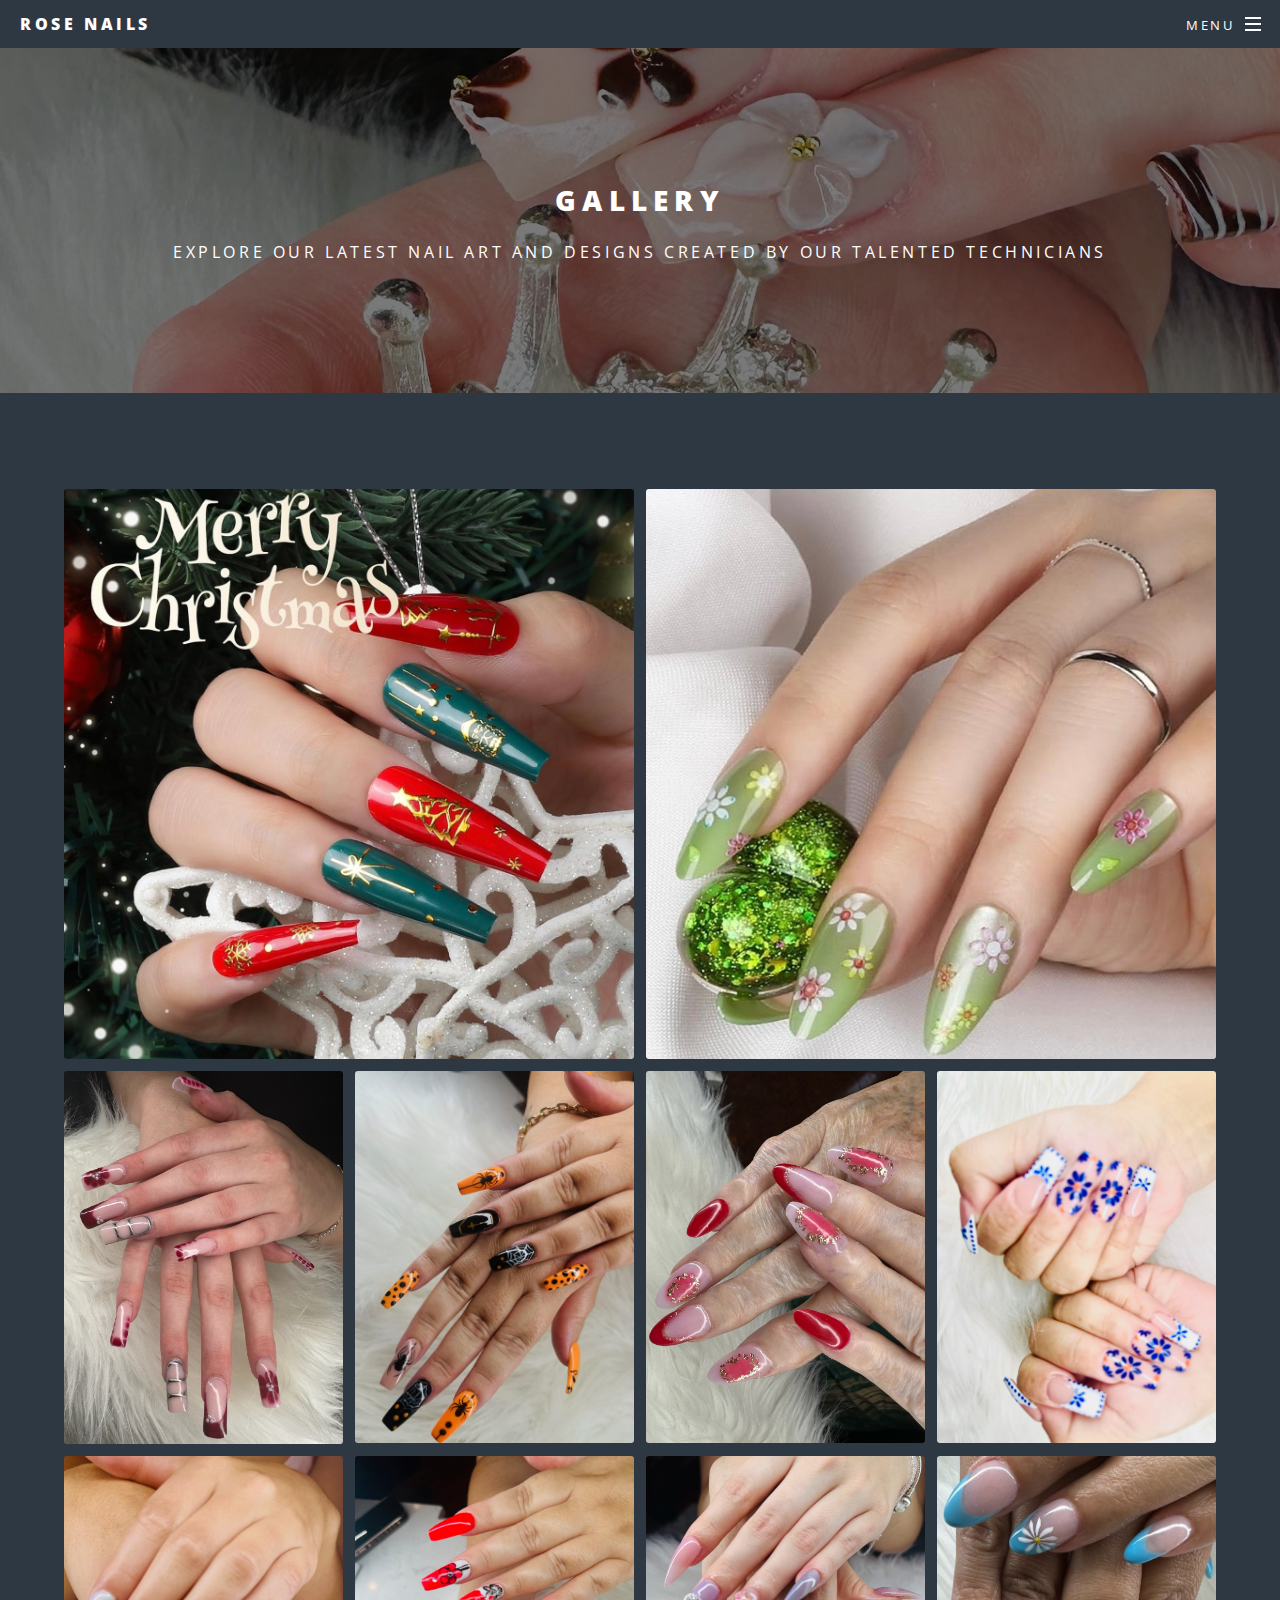
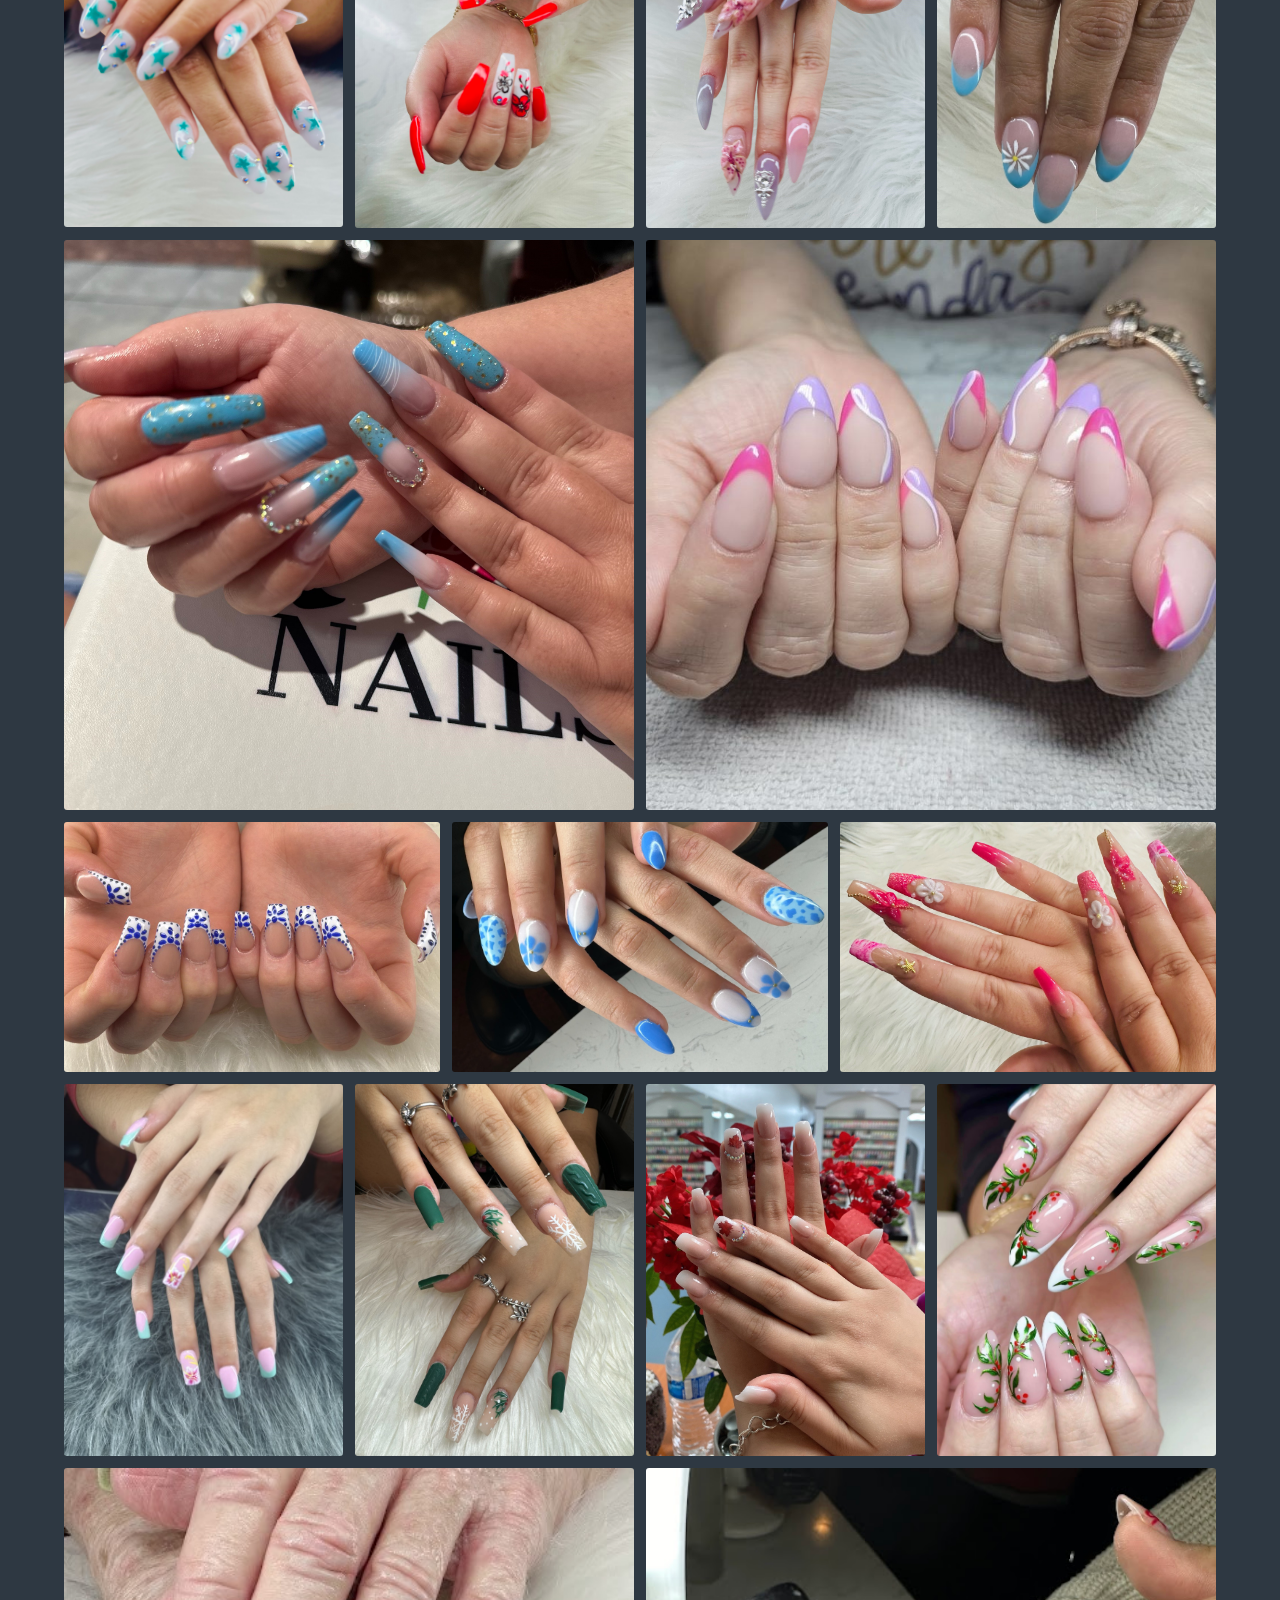
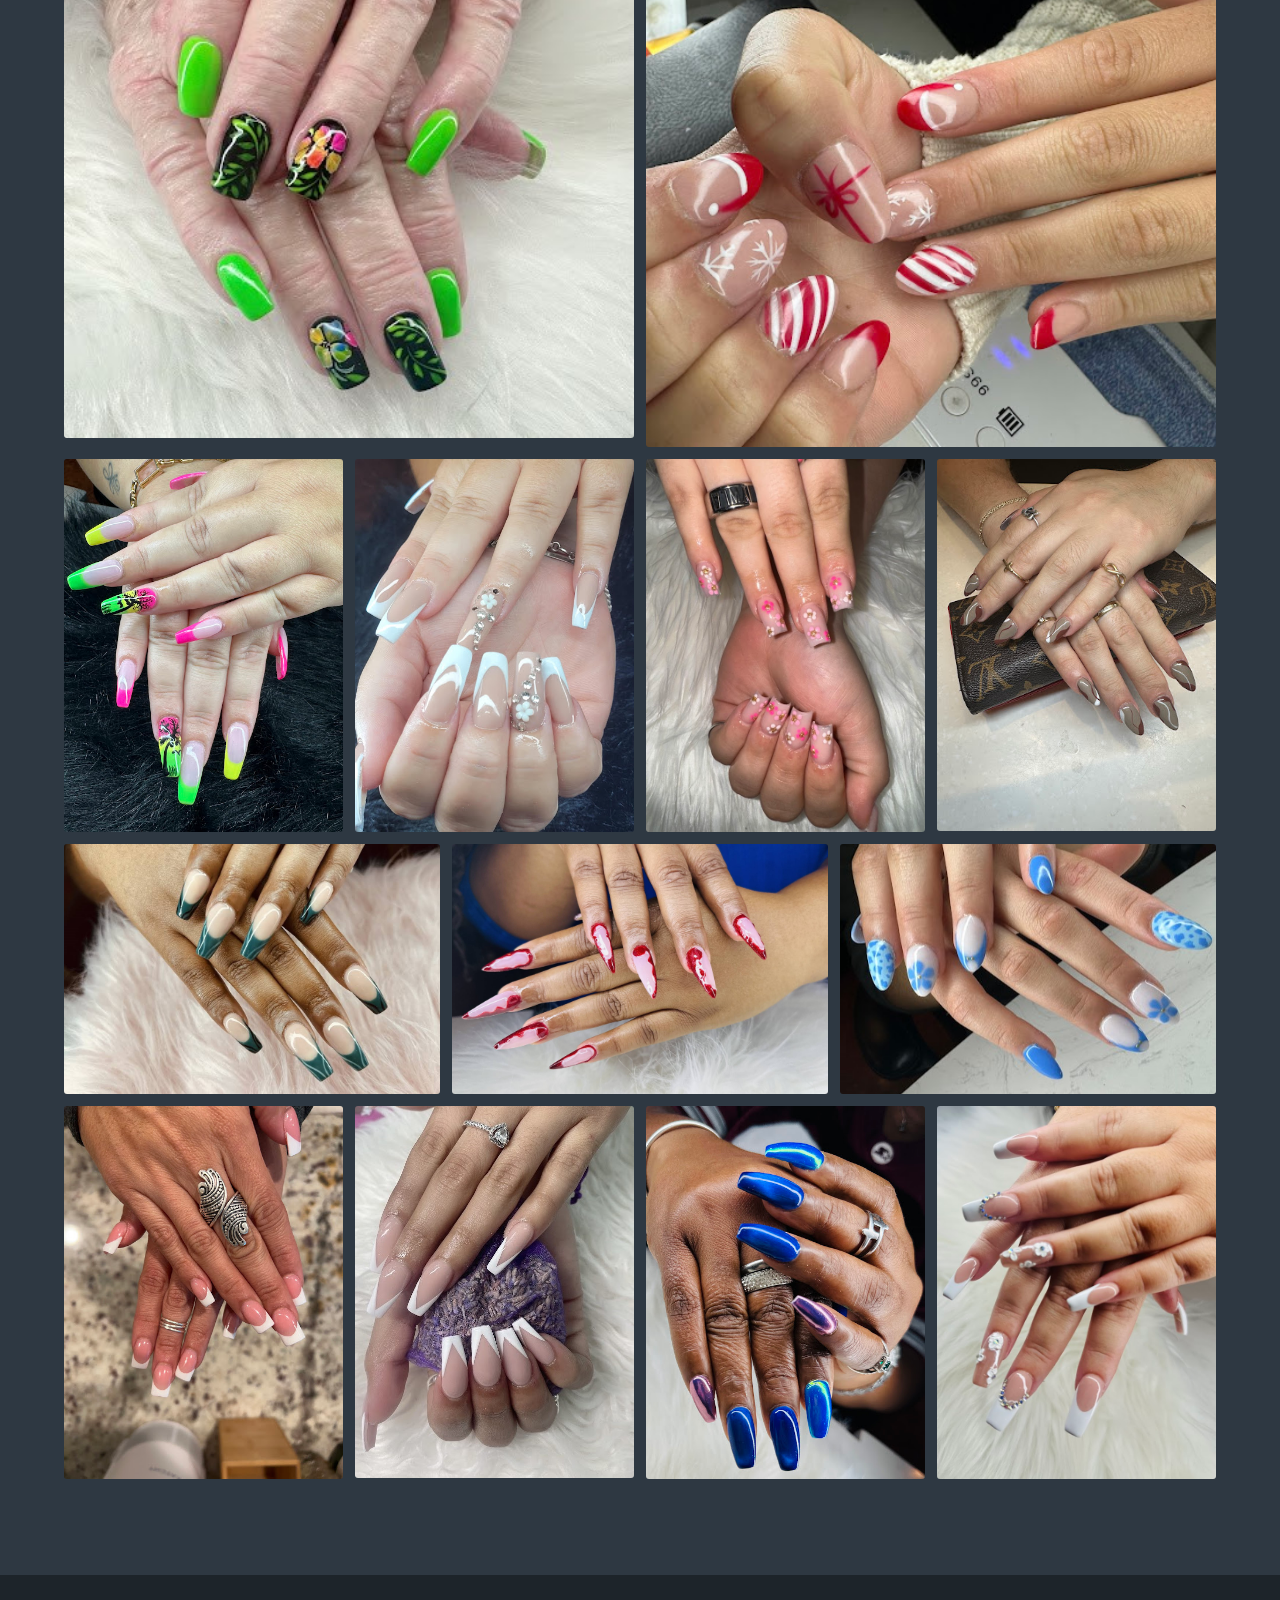
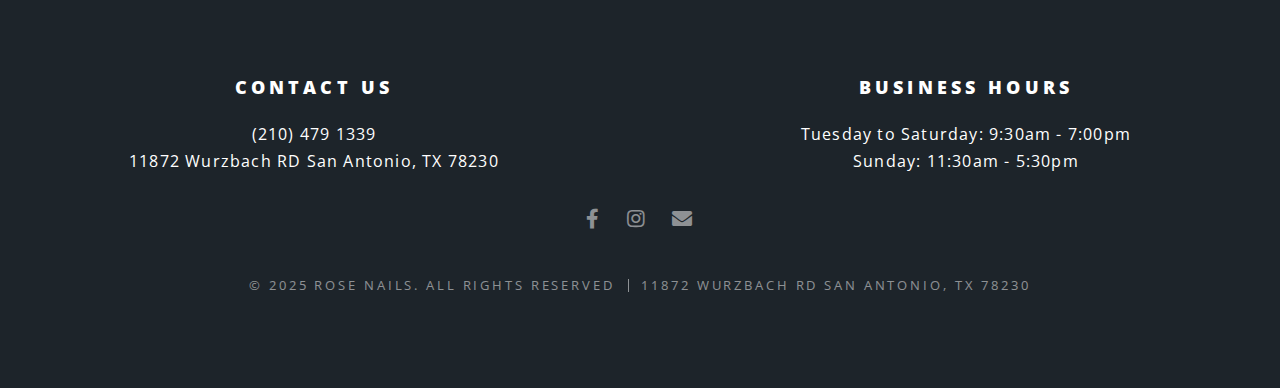
<file: gallery.html>
<!DOCTYPE HTML>

<html>
	<head>
		<title>Rose Nails - Gallery</title>
		<meta charset="utf-8" />
		<meta name="viewport" content="width=device-width, initial-scale=1, user-scalable=no" />
		<link rel="stylesheet" href="assets/css/main.css" />
		<noscript><link rel="stylesheet" href="assets/css/noscript.css" /></noscript>
	</head>
	<body class="is-preload">

		<!-- Page Wrapper -->
			<div id="page-wrapper">

				<!-- Header -->
					<header id="header">
						<h1><a href="index.html">Rose Nails</a></h1>
						<nav id="nav">
							<ul>
								<li class="special">
									<a href="#menu" class="menuToggle"><span>Menu</span></a>
									<div id="menu">
										<ul>
											<li><a href="index.html">Home</a></li>
											<li><a href="about.html">About Us</a></li>
											<li><a href="services.html">Services</a></li>
											<li><a href="gallery.html">Gallery</a></li>
											<li><a href="contact.html">Contact Us</a></li>
										</ul>
									</div>
								</li>
							</ul>
						</nav>
					</header>

				<!-- Main -->
					<article id="main">
						<header>
							<h2>Gallery</h2>
							<p>Explore our latest nail art and designs created by our talented technicians</p>
						</header>

                        <section id="three" class="wrapper style4 special">
                            <div class="inner">
                                <div class="box alt">
                                    <div class="row gtr-50 gtr-uniform">
                                        <div class="col-6"><span class="image fit"><img src="images/gallery/1x1/pic04.jpg" alt="" /></span></div>
                                        <div class="col-6"><span class="image fit"><img src="images/gallery/1x1/pic05.jpg" alt="" /></span></div>
                                        
                                        <div class="col-3"><span class="image fit"><img src="images/gallery/3x4/pic01.jpg" alt="" /></span></div>
                                        <div class="col-3"><span class="image fit"><img src="images/gallery/3x4/pic02.jpg" alt="" /></span></div>
                                        <div class="col-3"><span class="image fit"><img src="images/gallery/3x4/pic03.jpg" alt="" /></span></div>
                                        <div class="col-3"><span class="image fit"><img src="images/gallery/3x4/pic04.jpg" alt="" /></span></div>
                                        
                                        <div class="col-3"><span class="image fit"><img src="images/gallery/3x4/pic05.jpg" alt="" /></span></div>
                                        <div class="col-3"><span class="image fit"><img src="images/gallery/3x4/pic06.jpg" alt="" /></span></div>
                                        <div class="col-3"><span class="image fit"><img src="images/gallery/3x4/pic07.jpg" alt="" /></span></div>
                                        <div class="col-3"><span class="image fit"><img src="images/gallery/3x4/pic08.jpg" alt="" /></span></div>
                                        
                                        <div class="col-6"><span class="image fit"><img src="images/gallery/1x1/pic02.jpg" alt="" /></span></div>
                                        <div class="col-6"><span class="image fit"><img src="images/gallery/1x1/pic03.jpg" alt="" /></span></div>
                                        
                                        <div class="col-4"><span class="image fit"><img src="images/gallery/3x2/pic01.jpg" alt="" /></span></div>
                                        <div class="col-4"><span class="image fit"><img src="images/gallery/3x2/pic02.jpg" alt="" /></span></div>
                                        <div class="col-4"><span class="image fit"><img src="images/gallery/3x2/pic03.jpg" alt="" /></span></div>
                                        
                                        <div class="col-3"><span class="image fit"><img src="images/gallery/3x4/pic09.jpg" alt="" /></span></div>
                                        <div class="col-3"><span class="image fit"><img src="images/gallery/3x4/pic10.jpg" alt="" /></span></div>
                                        <div class="col-3"><span class="image fit"><img src="images/gallery/3x4/pic11.jpg" alt="" /></span></div>
                                        <div class="col-3"><span class="image fit"><img src="images/gallery/3x4/pic12.jpg" alt="" /></span></div>
                                        
                                        <div class="col-6"><span class="image fit"><img src="images/gallery/1x1/pic06.jpg" alt="" /></span></div>
                                        <div class="col-6"><span class="image fit"><img src="images/gallery/1x1/pic07.jpg" alt="" /></span></div>

                                        <div class="col-3"><span class="image fit"><img src="images/gallery/3x4/pic13.jpg" alt="" /></span></div>
                                        <div class="col-3"><span class="image fit"><img src="images/gallery/3x4/pic14.jpg" alt="" /></span></div>
                                        <div class="col-3"><span class="image fit"><img src="images/gallery/3x4/pic15.jpg" alt="" /></span></div>
                                        <div class="col-3"><span class="image fit"><img src="images/gallery/3x4/pic16.jpg" alt="" /></span></div>
                                        
                                        <div class="col-4"><span class="image fit"><img src="images/gallery/3x2/pic04.jpg" alt="" /></span></div>
                                        <div class="col-4"><span class="image fit"><img src="images/gallery/3x2/pic05.jpg" alt="" /></span></div>
                                        <div class="col-4"><span class="image fit"><img src="images/gallery/3x2/pic06.jpg" alt="" /></span></div>
                                        
                                        <div class="col-3"><span class="image fit"><img src="images/gallery/3x4/pic17.jpg" alt="" /></span></div>
                                        <div class="col-3"><span class="image fit"><img src="images/gallery/3x4/pic18.jpg" alt="" /></span></div>
                                        <div class="col-3"><span class="image fit"><img src="images/gallery/3x4/pic19.jpg" alt="" /></span></div>
                                        <div class="col-3"><span class="image fit"><img src="images/gallery/3x4/pic20.jpg" alt="" /></span></div>
                                    </div>
                                </div>
                            </div>
                        </section>
					</article>

				<!-- Footer -->
					<footer id="footer">
                        <div class="row">
                            <div class="col-6">
                                <h3>Contact Us</h3>
                                <p>(210) 479 1339<br />
                                11872 Wurzbach RD San Antonio, TX 78230</p>
                            </div>
                            <div class="col-6">
                                <h3>Business hours</h3>
                                <p>Tuesday to Saturday: 9:30am - 7:00pm<br />
                                    Sunday: 11:30am - 5:30pm</p>
                            </div>
                        </div>

						<ul class="icons">
							<li><a href="https://www.facebook.com/share/19xqDa5GVA/?mibextid=wwXIfr" class="icon brands fa-facebook-f"><span class="label">Facebook</span></a></li>
							<li><a href="https://www.instagram.com/rosenail.sanantonio?igsh=MW5sc2Vsb2Y5em8wdA%3D%3D&utm_source=qr" class="icon brands fa-instagram"><span class="label">Instagram</span></a></li>
							<li><a href="Winnienguyen419@gmail.com" class="icon solid fa-envelope"><span class="label">Email</span></a></li>
						</ul>
						<ul class="copyright">
							<li>&copy; 2025 Rose Nails. All Rights Reserved</li><li>11872 Wurzbach RD San Antonio, TX 78230</li>
						</ul>
					</footer>

			</div>

		<!-- Scripts -->
			<script src="assets/js/jquery.min.js"></script>
			<script src="assets/js/jquery.scrollex.min.js"></script>
			<script src="assets/js/jquery.scrolly.min.js"></script>
			<script src="assets/js/browser.min.js"></script>
			<script src="assets/js/breakpoints.min.js"></script>
			<script src="assets/js/util.js"></script>
			<script src="assets/js/main.js"></script>

	</body>
</html>
</file>
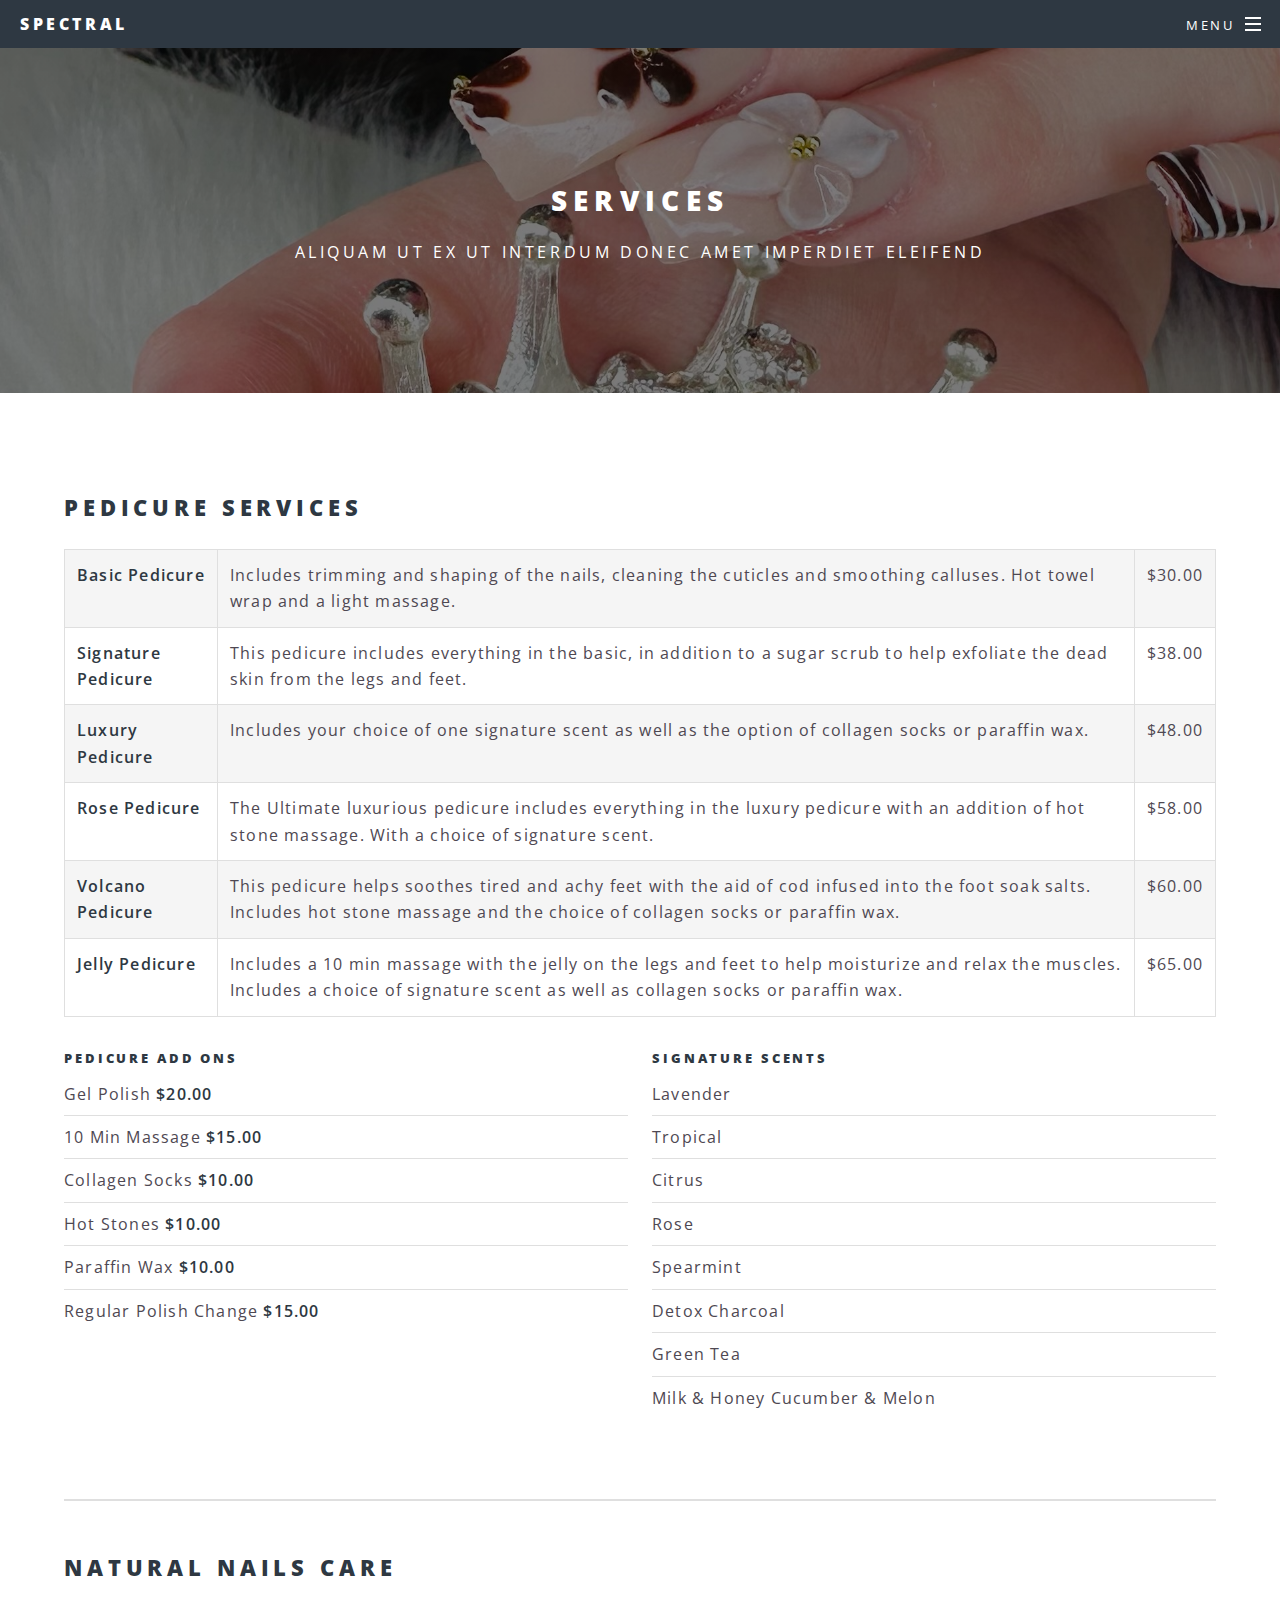
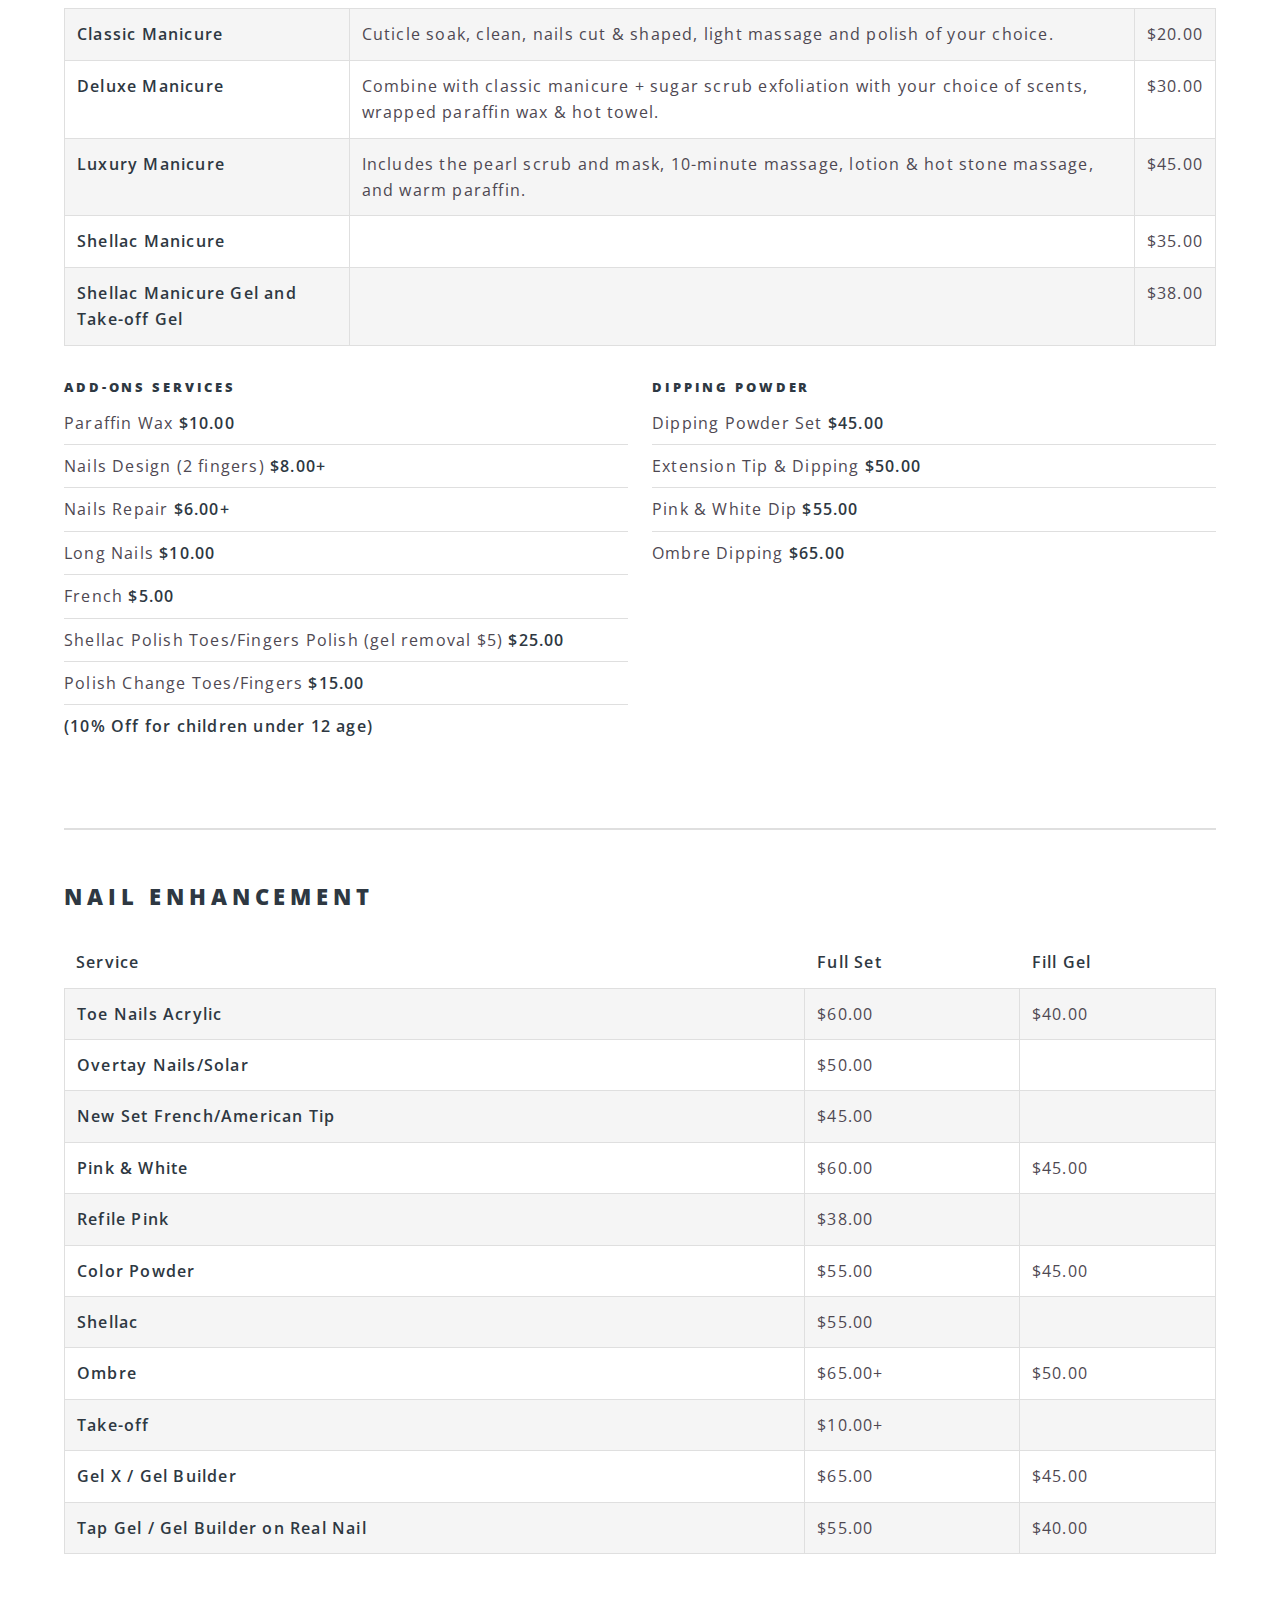
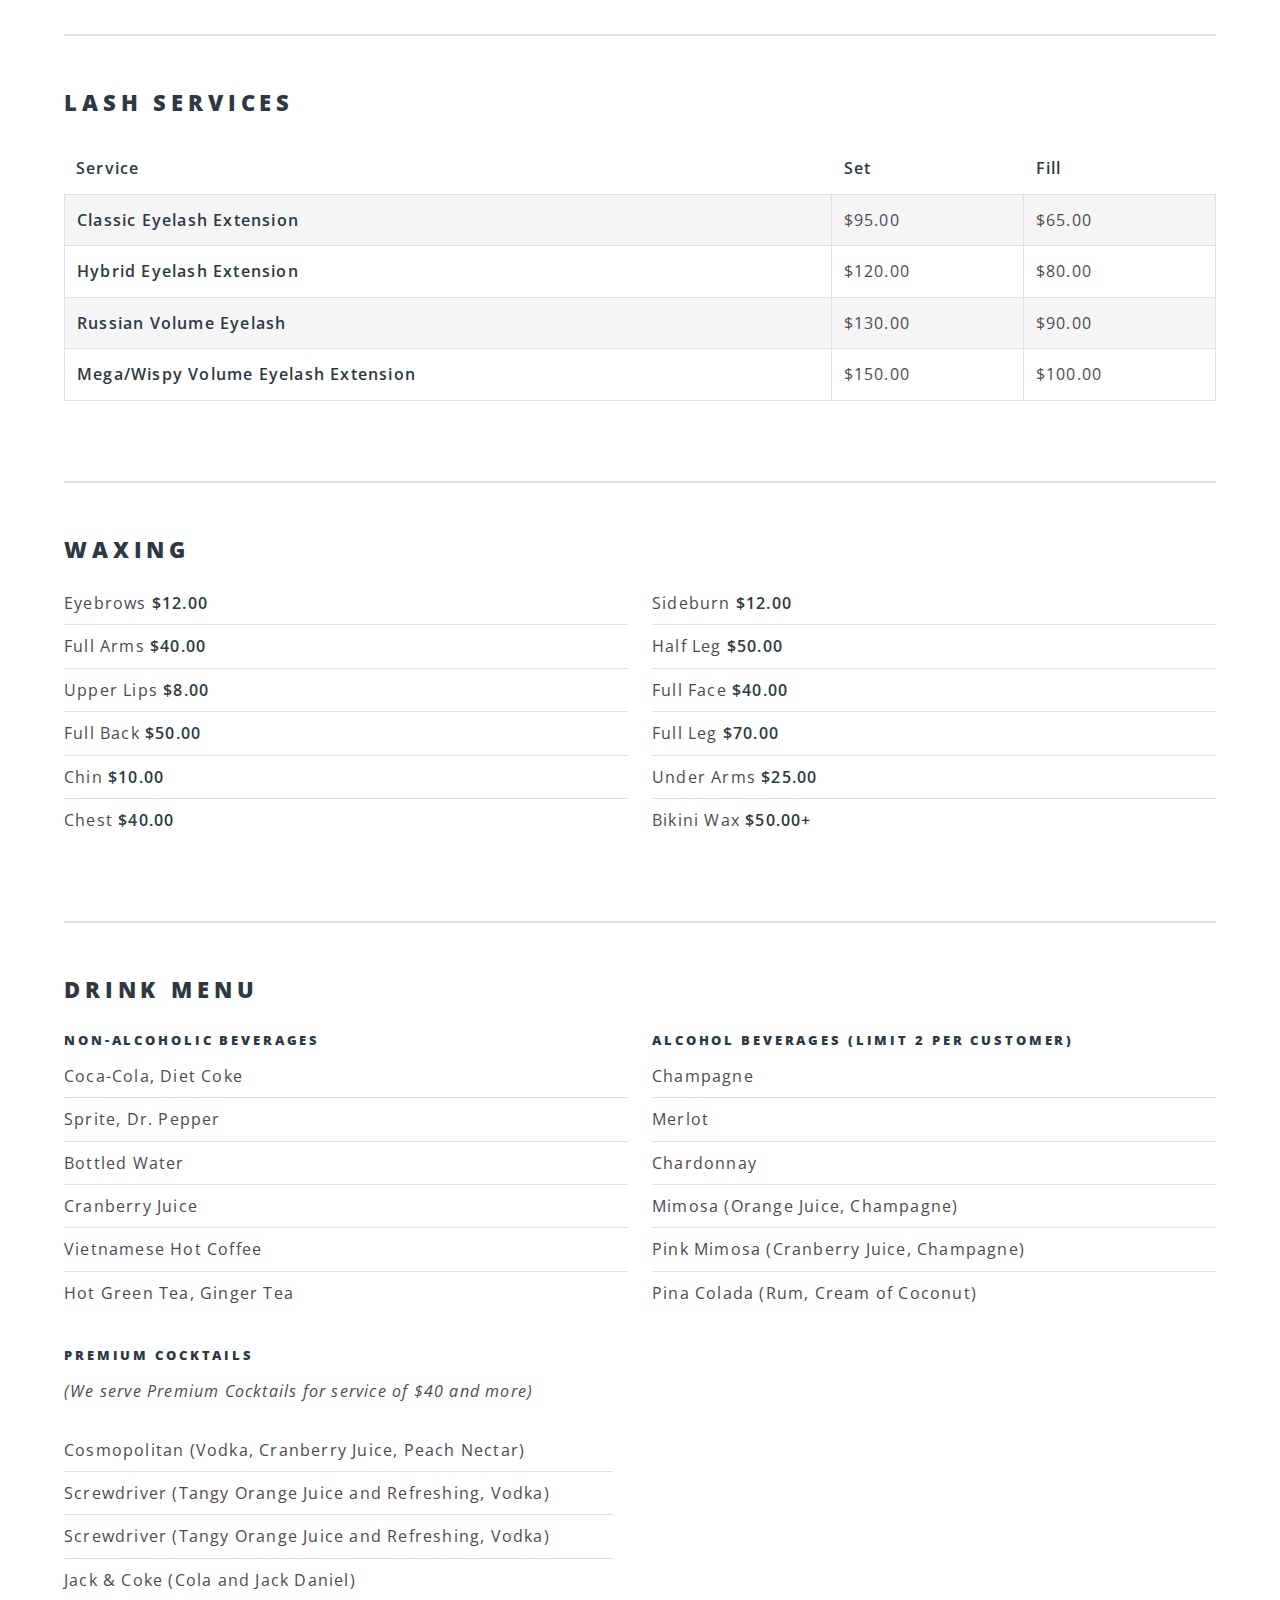
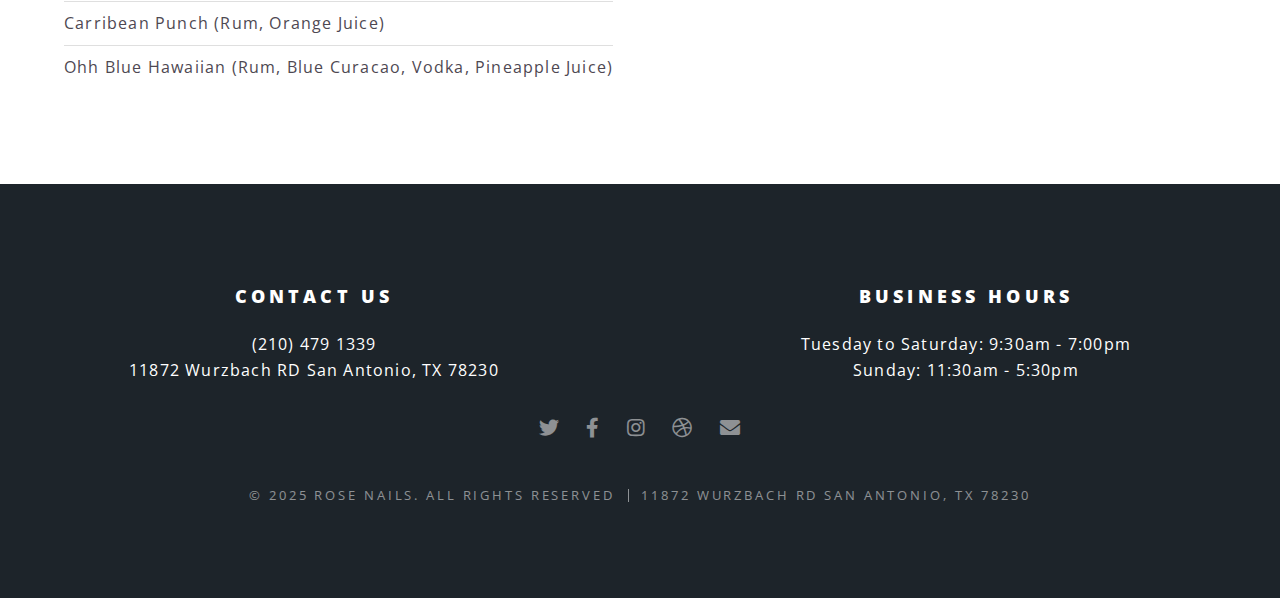
<file: services.html>
<!DOCTYPE HTML>
<!--
	Spectral by HTML5 UP
	html5up.net | @ajlkn
	Free for personal and commercial use under the CCA 3.0 license (html5up.net/license)
-->
<html>
	<head>
		<title>Elements - Spectral by HTML5 UP</title>
		<meta charset="utf-8" />
		<meta name="viewport" content="width=device-width, initial-scale=1, user-scalable=no" />
		<link rel="stylesheet" href="assets/css/main.css" />
		<noscript><link rel="stylesheet" href="assets/css/noscript.css" /></noscript>
	</head>
	<body class="is-preload">

		<!-- Page Wrapper -->
			<div id="page-wrapper">

				<!-- Header -->
					<header id="header">
						<h1><a href="index.html">Spectral</a></h1>
						<nav id="nav">
							<ul>
								<li class="special">
									<a href="#menu" class="menuToggle"><span>Menu</span></a>
									<div id="menu">
										<ul>
											<li><a href="index.html">Home</a></li>
											<li><a href="about.html">About Us</a></li>
											<li><a href="services.html">Services</a></li>
											<li><a href="gallery.html">Gallery</a></li>
											<li><a href="contact.html">Contact Us</a></li>
										</ul>
									</div>
								</li>
							</ul>
						</nav>
					</header>

				<!-- Main -->
					<article id="main">
						<header>
							<h2>Services</h2>
							<p>Aliquam ut ex ut interdum donec amet imperdiet eleifend</p>
						</header>
						<section class="wrapper style5">
							<div class="inner">

                                <section>
									<h2>Pedicure Services</h2>
									<div class="table-wrapper">
										<table class="alt">
											<tbody>
												<tr>
													<td><strong>Basic Pedicure</strong></td>
													<td>Includes trimming and shaping of the nails, cleaning the cuticles and smoothing calluses. Hot towel wrap and a light massage.</td>
													<td>$30.00</td>
												</tr>
												<tr>
													<td><strong>Signature Pedicure</strong></td>
													<td>This pedicure includes everything in the basic, in addition to a sugar scrub to help exfoliate the dead skin from the legs and feet.</td>
													<td>$38.00</td>
												</tr>
												<tr>
													<td><strong>Luxury Pedicure</strong></td>
													<td>Includes your choice of one signature scent as well as the option of collagen socks or paraffin wax.</td>
													<td>$48.00</td>
												</tr>
												<tr>
													<td><strong>Rose Pedicure</strong></td>
													<td>The Ultimate luxurious pedicure includes everything in the luxury pedicure with an addition of hot stone massage. With a choice of signature scent.</td>
													<td>$58.00</td>
												</tr>
												<tr>
													<td><strong>Volcano Pedicure</strong></td>
													<td>This pedicure helps soothes tired and achy feet with the aid of cod infused into the foot soak salts. Includes hot stone massage and the choice of collagen socks or paraffin wax.</td>
													<td>$60.00</td>
												</tr>
												<tr>
													<td><strong>Jelly Pedicure</strong></td>
													<td>Includes a 10 min massage with the jelly on the legs and feet to help moisturize and relax the muscles. Includes a choice of signature scent as well as collagen socks or paraffin wax.</td>
													<td>$65.00</td>
												</tr>
											</tbody>
										</table>
									</div>
                                </section>
								
                                <section>
									<div class="row">
										<div class="col-6 col-12-medium">
                                            <h5>Pedicure Add Ons</h5>
											<ul class="alt">
                                                <li>Gel Polish <strong>$20.00</strong></li>
                                                <li>10 Min Massage <strong>$15.00</strong></li>
                                                <li>Collagen Socks <strong>$10.00</strong></li>
                                                <li>Hot Stones <strong>$10.00</strong></li>
                                                <li>Paraffin Wax <strong>$10.00</strong></li>
                                                <li>Regular Polish Change <strong>$15.00</strong></li>
											</ul>
										</div>
										<div class="col-6 col-12-medium">
                                            <h5>Signature Scents</h5>
											<ul class="alt">
                                                <li>Lavender</li>
                                                <li>Tropical</li>
                                                <li>Citrus</li>
                                                <li>Rose</li>
                                                <li>Spearmint</li>
                                                <li>Detox Charcoal</li>
                                                <li>Green Tea</li>
                                                <li>Milk & Honey Cucumber & Melon</li>
											</ul>
										</div>
                                    </div>
                                </section>

                                <hr />

                                <section>
									<h2>Natural Nails Care</h2>
									<div class="table-wrapper">
										<table class="alt">
											<tbody>
												<tr>
													<td><strong>Classic Manicure</strong></td>
													<td>Cuticle soak, clean, nails cut & shaped, light massage and polish of your choice.</td>
													<td>$20.00</td>
                                                </tr>
												<tr>
													<td><strong>Deluxe Manicure</strong></td>
													<td>Combine with classic manicure + sugar scrub exfoliation with your choice of scents, wrapped paraffin wax & hot towel.</td>
													<td>$30.00</td>
                                                </tr>
												<tr>
													<td><strong>Luxury Manicure</strong></td>
													<td>Includes the pearl scrub and mask, 10-minute massage, lotion & hot stone massage, and warm paraffin.</td>
													<td>$45.00</td>
                                                </tr>
												<tr>
													<td><strong>Shellac Manicure</strong></td>
													<td></td>
													<td>$35.00</td>
                                                </tr>
												<tr>
													<td><strong>Shellac Manicure Gel and Take-off Gel</strong></td>
													<td></td>
													<td>$38.00</td>
                                                </tr>
											</tbody>
										</table>
									</div>
                                </section>

                                <section>
									<div class="row">
										<div class="col-6 col-12-medium">
                                            <h5>Add-Ons Services</h5>
											<ul class="alt">
                                                <li>Paraffin Wax <strong>$10.00</strong></li>
                                                <li>Nails Design (2 fingers) <strong>$8.00+</strong></li>
                                                <li>Nails Repair <strong>$6.00+</strong></li>
                                                <li>Long Nails <strong>$10.00</strong></li>
                                                <li>French <strong>$5.00</strong></li>
                                                <li>Shellac Polish Toes/Fingers Polish (gel removal $5) <strong>$25.00</strong></li>
                                                <li>Polish Change Toes/Fingers <strong>$15.00</strong></li>
                                                <li><strong>(10% Off for children under 12 age)</strong></li>
											</ul>
										</div>
										<div class="col-6 col-12-medium">
                                            <h5>Dipping Powder</h5>
											<ul class="alt">
                                                <li>Dipping Powder Set <strong>$45.00</strong></li>
                                                <li>Extension Tip & Dipping <strong>$50.00</strong></li>
                                                <li>Pink & White Dip <strong>$55.00</strong></li>
                                                <li>Ombre Dipping <strong>$65.00</strong></li>
											</ul>
										</div>
                                    </div>
                                </section>

                                <hr />

                                <section>
									<h2>Nail Enhancement</h2>
									<div class="table-wrapper">
										<table class="alt">
                                            <thead>
                                                <tr>
                                                    <td><strong>Service</strong></td>
                                                    <td><strong>Full Set</strong></td>
                                                    <td><strong>Fill Gel</strong></td>
                                                </tr>
                                            </thead>
											<tbody>
												<tr>
													<td><strong>Toe Nails Acrylic</strong></td>
													<td>$60.00</td>
                                                    <td>$40.00</td>
                                                </tr>
												<tr>
													<td><strong>Overtay Nails/Solar</strong></td>
													<td>$50.00</td>
                                                    <td></td>
                                                </tr>
												<tr>
													<td><strong>New Set French/American Tip</strong></td>
													<td>$45.00</td>
                                                    <td></td>
                                                </tr>
												<tr>
													<td><strong>Pink & White</strong></td>
													<td>$60.00</td>
                                                    <td>$45.00</td>
                                                </tr>
												<tr>
													<td><strong>Refile Pink</strong></td>
													<td>$38.00</td>
                                                    <td></td>
                                                </tr>
                                                <tr>
													<td><strong>Color Powder</strong></td>
													<td>$55.00</td>
                                                    <td>$45.00</td>
                                                </tr>
                                                <tr>
													<td><strong>Shellac</strong></td>
													<td>$55.00</td>
                                                    <td></td>
                                                </tr>
                                                <tr>
													<td><strong>Ombre</strong></td>
													<td>$65.00+</td>
                                                    <td>$50.00</td>
                                                </tr>
                                                <tr>
													<td><strong>Take-off</strong></td>
													<td>$10.00+</td>
                                                    <td></td>
                                                </tr>
                                                <tr>
													<td><strong>Gel X / Gel Builder</strong></td>
													<td>$65.00</td>
                                                    <td>$45.00</td>
                                                </tr>
                                                <tr>
													<td><strong>Tap Gel / Gel Builder on Real Nail</strong></td>
													<td>$55.00</td>
                                                    <td>$40.00</td>
                                                </tr>

											</tbody>
										</table>
									</div>
                                </section>

                                <hr />

                                <section>
									<h2>Lash Services</h2>
									<div class="table-wrapper">
										<table class="alt">
                                            <thead>
                                                <tr>
                                                    <td><strong>Service</strong></td>
                                                    <td><strong>Set</strong></td>
                                                    <td><strong>Fill</strong></td>
                                                </tr>
                                            </thead>
											<tbody>
												<tr>
													<td><strong>Classic Eyelash Extension</strong></td>
													<td>$95.00</td>
                                                    <td>$65.00</td>
                                                </tr>
												<tr>
													<td><strong>Hybrid Eyelash Extension</strong></td>
													<td>$120.00</td>
                                                    <td>$80.00</td>
                                                </tr>
												<tr>
													<td><strong>Russian Volume Eyelash</strong></td>
													<td>$130.00</td>
                                                    <td>$90.00</td>
                                                </tr>
												<tr>
													<td><strong>Mega/Wispy Volume Eyelash Extension</strong></td>
													<td>$150.00</td>
                                                    <td>$100.00</td>
                                                </tr>
											</tbody>
										</table>
									</div>
                                </section>

                                <hr />

                                <section>
                                    <h2>Waxing</h2>
									<div class="row">
										<div class="col-6 col-12-medium">
											<ul class="alt">
                                                <li>Eyebrows <strong>$12.00</strong></li>
                                                <li>Full Arms <strong>$40.00</strong></li>
                                                <li>Upper Lips <strong>$8.00</strong></li>
                                                <li>Full Back <strong>$50.00</strong></li>
                                                <li>Chin <strong>$10.00</strong></li>
                                                <li>Chest <strong>$40.00</strong></li>
											</ul>
										</div>
										<div class="col-6 col-12-medium">
											<ul class="alt">
                                                <li>Sideburn <strong>$12.00</strong></li>
                                                <li>Half Leg <strong>$50.00</strong></li>
                                                <li>Full Face <strong>$40.00</strong></li>
                                                <li>Full Leg <strong>$70.00</strong></li>
                                                <li>Under Arms <strong>$25.00</strong></li>
                                                <li>Bikini Wax <strong>$50.00+</strong></li>
											</ul>
										</div>
                                    </div>
                                </section>

                                <hr />

                                <section>
                                    <h2>Drink Menu</h2>
									<div class="row">
										<div class="col-6 col-12-medium">
                                            <h5>Non-alcoholic beverages</h5>
											<ul class="alt">
                                                <li>Coca-Cola, Diet Coke</li>
                                                <li>Sprite, Dr. Pepper</li>
                                                <li>Bottled Water</li>
                                                <li>Cranberry Juice</li>
                                                <li>Vietnamese Hot Coffee</li>
                                                <li>Hot Green Tea, Ginger Tea</li>
											</ul>
										</div>
										<div class="col-6 col-12-medium">
                                            <h5>Alcohol beverages (Limit 2 per customer)</h5>
											<ul class="alt">
                                                <li>Champagne</li>
                                                <li>Merlot</li>
                                                <li>Chardonnay</li>
                                                <li>Mimosa (Orange Juice, Champagne)</li>
                                                <li>Pink Mimosa (Cranberry Juice, Champagne)</li>
                                                <li>Pina Colada (Rum, Cream of Coconut)</li>
											</ul>
										</div>
										<div>
                                            <h5>Premium Cocktails</h5>
                                            <p><em>(We serve Premium Cocktails for service of $40 and more)</em></p>
											<ul class="alt">
                                                <li>Cosmopolitan (Vodka, Cranberry Juice, Peach Nectar)</li>
                                                <li>Screwdriver (Tangy Orange Juice and Refreshing, Vodka)</li>
                                                <li>Screwdriver (Tangy Orange Juice and Refreshing, Vodka)</li>
                                                <li>Jack & Coke (Cola and Jack Daniel)</li>
                                                <li>Carribean Punch (Rum, Orange Juice)</li>
                                                <li>Ohh Blue Hawaiian (Rum, Blue Curacao, Vodka, Pineapple Juice)</li>
											</ul>
										</div>
                                    </div>
                                </section>
							</div>
						</section>
					</article>

				<!-- Footer -->
					<footer id="footer">
                        <div class="row">
                            <div class="col-6">
                                <h3>Contact Us</h3>
                                <p>(210) 479 1339<br />
                                11872 Wurzbach RD San Antonio, TX 78230</p>
                            </div>
                            <div class="col-6">
                                <h3>Business hours</h3>
                                <p>Tuesday to Saturday: 9:30am - 7:00pm<br />
                                    Sunday: 11:30am - 5:30pm</p>
                            </div>
                        </div>

						<ul class="icons">
							<li><a href="#" class="icon brands fa-twitter"><span class="label">Twitter</span></a></li>
							<li><a href="#" class="icon brands fa-facebook-f"><span class="label">Facebook</span></a></li>
							<li><a href="#" class="icon brands fa-instagram"><span class="label">Instagram</span></a></li>
							<li><a href="#" class="icon brands fa-dribbble"><span class="label">Dribbble</span></a></li>
							<li><a href="#" class="icon solid fa-envelope"><span class="label">Email</span></a></li>
						</ul>
						<ul class="copyright">
							<li>&copy; 2025 Rose Nails. All Rights Reserved</li><li>11872 Wurzbach RD San Antonio, TX 78230</li>
						</ul>
					</footer>

			</div>

		<!-- Scripts -->
			<script src="assets/js/jquery.min.js"></script>
			<script src="assets/js/jquery.scrollex.min.js"></script>
			<script src="assets/js/jquery.scrolly.min.js"></script>
			<script src="assets/js/browser.min.js"></script>
			<script src="assets/js/breakpoints.min.js"></script>
			<script src="assets/js/util.js"></script>
			<script src="assets/js/main.js"></script>

	</body>
</html>
</file>
<file: assets/css/noscript.css>
/*
	Spectral by HTML5 UP
	html5up.net | @ajlkn
	Free for personal and commercial use under the CCA 3.0 license (html5up.net/license)
*/

/* Banner */

	body.is-preload #banner h2 {
		-moz-transform: none;
		-webkit-transform: none;
		-ms-transform: none;
		transform: none;
		opacity: 1;
	}

		body.is-preload #banner h2:before, body.is-preload #banner h2:after {
			width: 100%;
		}

	body.is-preload #banner .more {
		-moz-transform: none;
		-webkit-transform: none;
		-ms-transform: none;
		transform: none;
		opacity: 1;
	}

	body.is-preload #banner:after {
		opacity: 0;
	}
</file>
<file: assets/css/main.css>
@import url(fontawesome-all.min.css);
@import url("https://fonts.googleapis.com/css?family=Open+Sans:400,400italic,600,600italic,800,800italic");

/*
	Spectral by HTML5 UP
	html5up.net | @ajlkn
	Free for personal and commercial use under the CCA 3.0 license (html5up.net/license)
*/

html, body, div, span, applet, object,
iframe, h1, h2, h3, h4, h5, h6, p, blockquote,
pre, a, abbr, acronym, address, big, cite,
code, del, dfn, em, img, ins, kbd, q, s, samp,
small, strike, strong, sub, sup, tt, var, b,
u, i, center, dl, dt, dd, ol, ul, li, fieldset,
form, label, legend, table, caption, tbody,
tfoot, thead, tr, th, td, article, aside,
canvas, details, embed, figure, figcaption,
footer, header, hgroup, menu, nav, output, ruby,
section, summary, time, mark, audio, video {
	margin: 0;
	padding: 0;
	border: 0;
	font-size: 100%;
	font: inherit;
	vertical-align: baseline;}

article, aside, details, figcaption, figure,
footer, header, hgroup, menu, nav, section {
	display: block;}

body {
	line-height: 1;
}

ol, ul {
	list-style: none;
}

blockquote, q {
	quotes: none;
}

	blockquote:before, blockquote:after, q:before, q:after {
		content: '';
		content: none;
	}

table {
	border-collapse: collapse;
	border-spacing: 0;
}

body {
	-webkit-text-size-adjust: none;
}

mark {
	background-color: transparent;
	color: inherit;
}

input::-moz-focus-inner {
	border: 0;
	padding: 0;
}

input, select, textarea {
	-moz-appearance: none;
	-webkit-appearance: none;
	-ms-appearance: none;
	appearance: none;
}

/* Basic */

	@-ms-viewport {
		width: device-width;
	}

	html {
		box-sizing: border-box;
	}

	*, *:before, *:after {
		box-sizing: inherit;
	}

	body {
		background: #2e3842;
	}

		body.is-preload *, body.is-preload *:before, body.is-preload *:after {
			-moz-animation: none !important;
			-webkit-animation: none !important;
			-ms-animation: none !important;
			animation: none !important;
			-moz-transition: none !important;
			-webkit-transition: none !important;
			-ms-transition: none !important;
			transition: none !important;
		}

	body, input, select, textarea {
		color: #fff;
		font-family: "Open Sans", Helvetica, sans-serif;
		font-size: 15pt;
		font-weight: 400;
		letter-spacing: 0.075em;
		line-height: 1.65em;
	}

		@media screen and (max-width: 1680px) {

			body, input, select, textarea {
				font-size: 13pt;
			}

		}

		@media screen and (max-width: 1280px) {

			body, input, select, textarea {
				font-size: 12pt;
			}

		}

		@media screen and (max-width: 736px) {

			body, input, select, textarea {
				font-size: 11pt;
				letter-spacing: 0.0375em;
			}

		}

	a {
		-moz-transition: color 0.2s ease, border-bottom-color 0.2s ease;
		-webkit-transition: color 0.2s ease, border-bottom-color 0.2s ease;
		-ms-transition: color 0.2s ease, border-bottom-color 0.2s ease;
		transition: color 0.2s ease, border-bottom-color 0.2s ease;
		border-bottom: dotted 1px;
		color: inherit;
		text-decoration: none;
	}

		a:hover {
			border-bottom-color: transparent;
		}

	strong, b {
		color: #fff;
		font-weight: 600;
	}

	em, i {
		font-style: italic;
	}

	p {
		margin: 0 0 2em 0;
	}

	h1, h2, h3, h4, h5, h6 {
		color: #fff;
		font-weight: 800;
		letter-spacing: 0.225em;
		line-height: 1em;
		margin: 0 0 1em 0;
		text-transform: uppercase;
	}

		h1 a, h2 a, h3 a, h4 a, h5 a, h6 a {
			color: inherit;
			text-decoration: none;
		}

	h2 {
		font-size: 1.35em;
		line-height: 1.75em;
	}

		@media screen and (max-width: 736px) {

			h2 {
				font-size: 1.1em;
				line-height: 1.65em;
			}

		}

	h3 {
		font-size: 1.15em;
		line-height: 1.75em;
	}

		@media screen and (max-width: 736px) {

			h3 {
				font-size: 1em;
				line-height: 1.65em;
			}

		}

	h4 {
		font-size: 1em;
		line-height: 1.5em;
	}

	h5 {
		font-size: 0.8em;
		line-height: 1.5em;
	}

	h6 {
		font-size: 0.7em;
		line-height: 1.5em;
	}

	sub {
		font-size: 0.8em;
		position: relative;
		top: 0.5em;
	}

	sup {
		font-size: 0.8em;
		position: relative;
		top: -0.5em;
	}

	hr {
		border: 0;
		border-bottom: solid 2px #fff;
		margin: 3em 0;
	}

		hr.major {
			margin: 4.5em 0;
		}

	blockquote {
		border-left: solid 4px #fff;
		font-style: italic;
		margin: 0 0 2em 0;
		padding: 0.5em 0 0.5em 2em;
	}

	code {
		background: rgba(144, 144, 144, 0.25);
		border-radius: 3px;
		font-family: "Courier New", monospace;
		font-size: 0.9em;
		letter-spacing: 0;
		margin: 0 0.25em;
		padding: 0.25em 0.65em;
	}

	pre {
		-webkit-overflow-scrolling: touch;
		font-family: "Courier New", monospace;
		font-size: 0.9em;
		margin: 0 0 2em 0;
	}

		pre code {
			display: block;
			line-height: 1.75em;
			padding: 1em 1.5em;
			overflow-x: auto;
		}

	.align-left {
		text-align: left;
	}

	.align-center {
		text-align: center;
	}

	.align-right {
		text-align: right;
	}

/* Row */

	.row {
		display: flex;
		flex-wrap: wrap;
		box-sizing: border-box;
		align-items: stretch;
	}

		.row > * {
			box-sizing: border-box;
		}

		.row.gtr-uniform > * > :last-child {
			margin-bottom: 0;
		}

		.row.aln-left {
			justify-content: flex-start;
		}

		.row.aln-center {
			justify-content: center;
		}

		.row.aln-right {
			justify-content: flex-end;
		}

		.row.aln-top {
			align-items: flex-start;
		}

		.row.aln-middle {
			align-items: center;
		}

		.row.aln-bottom {
			align-items: flex-end;
		}

		.row > .imp {
			order: -1;
		}

		.row > .col-1 {
			width: 8.33333%;
		}

		.row > .off-1 {
			margin-left: 8.33333%;
		}

		.row > .col-2 {
			width: 16.66667%;
		}

		.row > .off-2 {
			margin-left: 16.66667%;
		}

		.row > .col-3 {
			width: 25%;
		}

		.row > .off-3 {
			margin-left: 25%;
		}

		.row > .col-4 {
			width: 33.33333%;
		}

		.row > .off-4 {
			margin-left: 33.33333%;
		}

		.row > .col-5 {
			width: 41.66667%;
		}

		.row > .off-5 {
			margin-left: 41.66667%;
		}

		.row > .col-6 {
			width: 50%;
		}

		.row > .off-6 {
			margin-left: 50%;
		}

		.row > .col-7 {
			width: 58.33333%;
		}

		.row > .off-7 {
			margin-left: 58.33333%;
		}

		.row > .col-8 {
			width: 66.66667%;
		}

		.row > .off-8 {
			margin-left: 66.66667%;
		}

		.row > .col-9 {
			width: 75%;
		}

		.row > .off-9 {
			margin-left: 75%;
		}

		.row > .col-10 {
			width: 83.33333%;
		}

		.row > .off-10 {
			margin-left: 83.33333%;
		}

		.row > .col-11 {
			width: 91.66667%;
		}

		.row > .off-11 {
			margin-left: 91.66667%;
		}

		.row > .col-12 {
			width: 100%;
		}

		.row > .off-12 {
			margin-left: 100%;
		}

		.row.gtr-0 {
			margin-top: 0;
			margin-left: 0em;
		}

			.row.gtr-0 > * {
				padding: 0 0 0 0em;
			}

			.row.gtr-0.gtr-uniform {
				margin-top: 0em;
			}

				.row.gtr-0.gtr-uniform > * {
					padding-top: 0em;
				}

		.row.gtr-25 {
			margin-top: 0;
			margin-left: -0.375em;
		}

			.row.gtr-25 > * {
				padding: 0 0 0 0.375em;
			}

			.row.gtr-25.gtr-uniform {
				margin-top: -0.375em;
			}

				.row.gtr-25.gtr-uniform > * {
					padding-top: 0.375em;
				}

		.row.gtr-50 {
			margin-top: 0;
			margin-left: -0.75em;
		}

			.row.gtr-50 > * {
				padding: 0 0 0 0.75em;
			}

			.row.gtr-50.gtr-uniform {
				margin-top: -0.75em;
			}

				.row.gtr-50.gtr-uniform > * {
					padding-top: 0.75em;
				}

		.row {
			margin-top: 0;
			margin-left: -1.5em;
		}

			.row > * {
				padding: 0 0 0 1.5em;
			}

			.row.gtr-uniform {
				margin-top: -1.5em;
			}

				.row.gtr-uniform > * {
					padding-top: 1.5em;
				}

		.row.gtr-150 {
			margin-top: 0;
			margin-left: -2.25em;
		}

			.row.gtr-150 > * {
				padding: 0 0 0 2.25em;
			}

			.row.gtr-150.gtr-uniform {
				margin-top: -2.25em;
			}

				.row.gtr-150.gtr-uniform > * {
					padding-top: 2.25em;
				}

		.row.gtr-200 {
			margin-top: 0;
			margin-left: -3em;
		}

			.row.gtr-200 > * {
				padding: 0 0 0 3em;
			}

			.row.gtr-200.gtr-uniform {
				margin-top: -3em;
			}

				.row.gtr-200.gtr-uniform > * {
					padding-top: 3em;
				}

		@media screen and (max-width: 1680px) {

			.row {
				display: flex;
				flex-wrap: wrap;
				box-sizing: border-box;
				align-items: stretch;
			}

				.row > * {
					box-sizing: border-box;
				}

				.row.gtr-uniform > * > :last-child {
					margin-bottom: 0;
				}

				.row.aln-left {
					justify-content: flex-start;
				}

				.row.aln-center {
					justify-content: center;
				}

				.row.aln-right {
					justify-content: flex-end;
				}

				.row.aln-top {
					align-items: flex-start;
				}

				.row.aln-middle {
					align-items: center;
				}

				.row.aln-bottom {
					align-items: flex-end;
				}

				.row > .imp-xlarge {
					order: -1;
				}

				.row > .col-1-xlarge {
					width: 8.33333%;
				}

				.row > .off-1-xlarge {
					margin-left: 8.33333%;
				}

				.row > .col-2-xlarge {
					width: 16.66667%;
				}

				.row > .off-2-xlarge {
					margin-left: 16.66667%;
				}

				.row > .col-3-xlarge {
					width: 25%;
				}

				.row > .off-3-xlarge {
					margin-left: 25%;
				}

				.row > .col-4-xlarge {
					width: 33.33333%;
				}

				.row > .off-4-xlarge {
					margin-left: 33.33333%;
				}

				.row > .col-5-xlarge {
					width: 41.66667%;
				}

				.row > .off-5-xlarge {
					margin-left: 41.66667%;
				}

				.row > .col-6-xlarge {
					width: 50%;
				}

				.row > .off-6-xlarge {
					margin-left: 50%;
				}

				.row > .col-7-xlarge {
					width: 58.33333%;
				}

				.row > .off-7-xlarge {
					margin-left: 58.33333%;
				}

				.row > .col-8-xlarge {
					width: 66.66667%;
				}

				.row > .off-8-xlarge {
					margin-left: 66.66667%;
				}

				.row > .col-9-xlarge {
					width: 75%;
				}

				.row > .off-9-xlarge {
					margin-left: 75%;
				}

				.row > .col-10-xlarge {
					width: 83.33333%;
				}

				.row > .off-10-xlarge {
					margin-left: 83.33333%;
				}

				.row > .col-11-xlarge {
					width: 91.66667%;
				}

				.row > .off-11-xlarge {
					margin-left: 91.66667%;
				}

				.row > .col-12-xlarge {
					width: 100%;
				}

				.row > .off-12-xlarge {
					margin-left: 100%;
				}

				.row.gtr-0 {
					margin-top: 0;
					margin-left: 0em;
				}

					.row.gtr-0 > * {
						padding: 0 0 0 0em;
					}

					.row.gtr-0.gtr-uniform {
						margin-top: 0em;
					}

						.row.gtr-0.gtr-uniform > * {
							padding-top: 0em;
						}

				.row.gtr-25 {
					margin-top: 0;
					margin-left: -0.375em;
				}

					.row.gtr-25 > * {
						padding: 0 0 0 0.375em;
					}

					.row.gtr-25.gtr-uniform {
						margin-top: -0.375em;
					}

						.row.gtr-25.gtr-uniform > * {
							padding-top: 0.375em;
						}

				.row.gtr-50 {
					margin-top: 0;
					margin-left: -0.75em;
				}

					.row.gtr-50 > * {
						padding: 0 0 0 0.75em;
					}

					.row.gtr-50.gtr-uniform {
						margin-top: -0.75em;
					}

						.row.gtr-50.gtr-uniform > * {
							padding-top: 0.75em;
						}

				.row {
					margin-top: 0;
					margin-left: -1.5em;
				}

					.row > * {
						padding: 0 0 0 1.5em;
					}

					.row.gtr-uniform {
						margin-top: -1.5em;
					}

						.row.gtr-uniform > * {
							padding-top: 1.5em;
						}

				.row.gtr-150 {
					margin-top: 0;
					margin-left: -2.25em;
				}

					.row.gtr-150 > * {
						padding: 0 0 0 2.25em;
					}

					.row.gtr-150.gtr-uniform {
						margin-top: -2.25em;
					}

						.row.gtr-150.gtr-uniform > * {
							padding-top: 2.25em;
						}

				.row.gtr-200 {
					margin-top: 0;
					margin-left: -3em;
				}

					.row.gtr-200 > * {
						padding: 0 0 0 3em;
					}

					.row.gtr-200.gtr-uniform {
						margin-top: -3em;
					}

						.row.gtr-200.gtr-uniform > * {
							padding-top: 3em;
						}

		}

		@media screen and (max-width: 1280px) {

			.row {
				display: flex;
				flex-wrap: wrap;
				box-sizing: border-box;
				align-items: stretch;
			}

				.row > * {
					box-sizing: border-box;
				}

				.row.gtr-uniform > * > :last-child {
					margin-bottom: 0;
				}

				.row.aln-left {
					justify-content: flex-start;
				}

				.row.aln-center {
					justify-content: center;
				}

				.row.aln-right {
					justify-content: flex-end;
				}

				.row.aln-top {
					align-items: flex-start;
				}

				.row.aln-middle {
					align-items: center;
				}

				.row.aln-bottom {
					align-items: flex-end;
				}

				.row > .imp-large {
					order: -1;
				}

				.row > .col-1-large {
					width: 8.33333%;
				}

				.row > .off-1-large {
					margin-left: 8.33333%;
				}

				.row > .col-2-large {
					width: 16.66667%;
				}

				.row > .off-2-large {
					margin-left: 16.66667%;
				}

				.row > .col-3-large {
					width: 25%;
				}

				.row > .off-3-large {
					margin-left: 25%;
				}

				.row > .col-4-large {
					width: 33.33333%;
				}

				.row > .off-4-large {
					margin-left: 33.33333%;
				}

				.row > .col-5-large {
					width: 41.66667%;
				}

				.row > .off-5-large {
					margin-left: 41.66667%;
				}

				.row > .col-6-large {
					width: 50%;
				}

				.row > .off-6-large {
					margin-left: 50%;
				}

				.row > .col-7-large {
					width: 58.33333%;
				}

				.row > .off-7-large {
					margin-left: 58.33333%;
				}

				.row > .col-8-large {
					width: 66.66667%;
				}

				.row > .off-8-large {
					margin-left: 66.66667%;
				}

				.row > .col-9-large {
					width: 75%;
				}

				.row > .off-9-large {
					margin-left: 75%;
				}

				.row > .col-10-large {
					width: 83.33333%;
				}

				.row > .off-10-large {
					margin-left: 83.33333%;
				}

				.row > .col-11-large {
					width: 91.66667%;
				}

				.row > .off-11-large {
					margin-left: 91.66667%;
				}

				.row > .col-12-large {
					width: 100%;
				}

				.row > .off-12-large {
					margin-left: 100%;
				}

				.row.gtr-0 {
					margin-top: 0;
					margin-left: 0em;
				}

					.row.gtr-0 > * {
						padding: 0 0 0 0em;
					}

					.row.gtr-0.gtr-uniform {
						margin-top: 0em;
					}

						.row.gtr-0.gtr-uniform > * {
							padding-top: 0em;
						}

				.row.gtr-25 {
					margin-top: 0;
					margin-left: -0.375em;
				}

					.row.gtr-25 > * {
						padding: 0 0 0 0.375em;
					}

					.row.gtr-25.gtr-uniform {
						margin-top: -0.375em;
					}

						.row.gtr-25.gtr-uniform > * {
							padding-top: 0.375em;
						}

				.row.gtr-50 {
					margin-top: 0;
					margin-left: -0.75em;
				}

					.row.gtr-50 > * {
						padding: 0 0 0 0.75em;
					}

					.row.gtr-50.gtr-uniform {
						margin-top: -0.75em;
					}

						.row.gtr-50.gtr-uniform > * {
							padding-top: 0.75em;
						}

				.row {
					margin-top: 0;
					margin-left: -1.5em;
				}

					.row > * {
						padding: 0 0 0 1.5em;
					}

					.row.gtr-uniform {
						margin-top: -1.5em;
					}

						.row.gtr-uniform > * {
							padding-top: 1.5em;
						}

				.row.gtr-150 {
					margin-top: 0;
					margin-left: -2.25em;
				}

					.row.gtr-150 > * {
						padding: 0 0 0 2.25em;
					}

					.row.gtr-150.gtr-uniform {
						margin-top: -2.25em;
					}

						.row.gtr-150.gtr-uniform > * {
							padding-top: 2.25em;
						}

				.row.gtr-200 {
					margin-top: 0;
					margin-left: -3em;
				}

					.row.gtr-200 > * {
						padding: 0 0 0 3em;
					}

					.row.gtr-200.gtr-uniform {
						margin-top: -3em;
					}

						.row.gtr-200.gtr-uniform > * {
							padding-top: 3em;
						}

		}

		@media screen and (max-width: 980px) {

			.row {
				display: flex;
				flex-wrap: wrap;
				box-sizing: border-box;
				align-items: stretch;
			}

				.row > * {
					box-sizing: border-box;
				}

				.row.gtr-uniform > * > :last-child {
					margin-bottom: 0;
				}

				.row.aln-left {
					justify-content: flex-start;
				}

				.row.aln-center {
					justify-content: center;
				}

				.row.aln-right {
					justify-content: flex-end;
				}

				.row.aln-top {
					align-items: flex-start;
				}

				.row.aln-middle {
					align-items: center;
				}

				.row.aln-bottom {
					align-items: flex-end;
				}

				.row > .imp-medium {
					order: -1;
				}

				.row > .col-1-medium {
					width: 8.33333%;
				}

				.row > .off-1-medium {
					margin-left: 8.33333%;
				}

				.row > .col-2-medium {
					width: 16.66667%;
				}

				.row > .off-2-medium {
					margin-left: 16.66667%;
				}

				.row > .col-3-medium {
					width: 25%;
				}

				.row > .off-3-medium {
					margin-left: 25%;
				}

				.row > .col-4-medium {
					width: 33.33333%;
				}

				.row > .off-4-medium {
					margin-left: 33.33333%;
				}

				.row > .col-5-medium {
					width: 41.66667%;
				}

				.row > .off-5-medium {
					margin-left: 41.66667%;
				}

				.row > .col-6-medium {
					width: 50%;
				}

				.row > .off-6-medium {
					margin-left: 50%;
				}

				.row > .col-7-medium {
					width: 58.33333%;
				}

				.row > .off-7-medium {
					margin-left: 58.33333%;
				}

				.row > .col-8-medium {
					width: 66.66667%;
				}

				.row > .off-8-medium {
					margin-left: 66.66667%;
				}

				.row > .col-9-medium {
					width: 75%;
				}

				.row > .off-9-medium {
					margin-left: 75%;
				}

				.row > .col-10-medium {
					width: 83.33333%;
				}

				.row > .off-10-medium {
					margin-left: 83.33333%;
				}

				.row > .col-11-medium {
					width: 91.66667%;
				}

				.row > .off-11-medium {
					margin-left: 91.66667%;
				}

				.row > .col-12-medium {
					width: 100%;
				}

				.row > .off-12-medium {
					margin-left: 100%;
				}

				.row.gtr-0 {
					margin-top: 0;
					margin-left: 0em;
				}

					.row.gtr-0 > * {
						padding: 0 0 0 0em;
					}

					.row.gtr-0.gtr-uniform {
						margin-top: 0em;
					}

						.row.gtr-0.gtr-uniform > * {
							padding-top: 0em;
						}

				.row.gtr-25 {
					margin-top: 0;
					margin-left: -0.375em;
				}

					.row.gtr-25 > * {
						padding: 0 0 0 0.375em;
					}

					.row.gtr-25.gtr-uniform {
						margin-top: -0.375em;
					}

						.row.gtr-25.gtr-uniform > * {
							padding-top: 0.375em;
						}

				.row.gtr-50 {
					margin-top: 0;
					margin-left: -0.75em;
				}

					.row.gtr-50 > * {
						padding: 0 0 0 0.75em;
					}

					.row.gtr-50.gtr-uniform {
						margin-top: -0.75em;
					}

						.row.gtr-50.gtr-uniform > * {
							padding-top: 0.75em;
						}

				.row {
					margin-top: 0;
					margin-left: -1.5em;
				}

					.row > * {
						padding: 0 0 0 1.5em;
					}

					.row.gtr-uniform {
						margin-top: -1.5em;
					}

						.row.gtr-uniform > * {
							padding-top: 1.5em;
						}

				.row.gtr-150 {
					margin-top: 0;
					margin-left: -2.25em;
				}

					.row.gtr-150 > * {
						padding: 0 0 0 2.25em;
					}

					.row.gtr-150.gtr-uniform {
						margin-top: -2.25em;
					}

						.row.gtr-150.gtr-uniform > * {
							padding-top: 2.25em;
						}

				.row.gtr-200 {
					margin-top: 0;
					margin-left: -3em;
				}

					.row.gtr-200 > * {
						padding: 0 0 0 3em;
					}

					.row.gtr-200.gtr-uniform {
						margin-top: -3em;
					}

						.row.gtr-200.gtr-uniform > * {
							padding-top: 3em;
						}

		}

		@media screen and (max-width: 736px) {

			.row {
				display: flex;
				flex-wrap: wrap;
				box-sizing: border-box;
				align-items: stretch;
			}

				.row > * {
					box-sizing: border-box;
				}

				.row.gtr-uniform > * > :last-child {
					margin-bottom: 0;
				}

				.row.aln-left {
					justify-content: flex-start;
				}

				.row.aln-center {
					justify-content: center;
				}

				.row.aln-right {
					justify-content: flex-end;
				}

				.row.aln-top {
					align-items: flex-start;
				}

				.row.aln-middle {
					align-items: center;
				}

				.row.aln-bottom {
					align-items: flex-end;
				}

				.row > .imp-small {
					order: -1;
				}

				.row > .col-1-small {
					width: 8.33333%;
				}

				.row > .off-1-small {
					margin-left: 8.33333%;
				}

				.row > .col-2-small {
					width: 16.66667%;
				}

				.row > .off-2-small {
					margin-left: 16.66667%;
				}

				.row > .col-3-small {
					width: 25%;
				}

				.row > .off-3-small {
					margin-left: 25%;
				}

				.row > .col-4-small {
					width: 33.33333%;
				}

				.row > .off-4-small {
					margin-left: 33.33333%;
				}

				.row > .col-5-small {
					width: 41.66667%;
				}

				.row > .off-5-small {
					margin-left: 41.66667%;
				}

				.row > .col-6-small {
					width: 50%;
				}

				.row > .off-6-small {
					margin-left: 50%;
				}

				.row > .col-7-small {
					width: 58.33333%;
				}

				.row > .off-7-small {
					margin-left: 58.33333%;
				}

				.row > .col-8-small {
					width: 66.66667%;
				}

				.row > .off-8-small {
					margin-left: 66.66667%;
				}

				.row > .col-9-small {
					width: 75%;
				}

				.row > .off-9-small {
					margin-left: 75%;
				}

				.row > .col-10-small {
					width: 83.33333%;
				}

				.row > .off-10-small {
					margin-left: 83.33333%;
				}

				.row > .col-11-small {
					width: 91.66667%;
				}

				.row > .off-11-small {
					margin-left: 91.66667%;
				}

				.row > .col-12-small {
					width: 100%;
				}

				.row > .off-12-small {
					margin-left: 100%;
				}

				.row.gtr-0 {
					margin-top: 0;
					margin-left: 0em;
				}

					.row.gtr-0 > * {
						padding: 0 0 0 0em;
					}

					.row.gtr-0.gtr-uniform {
						margin-top: 0em;
					}

						.row.gtr-0.gtr-uniform > * {
							padding-top: 0em;
						}

				.row.gtr-25 {
					margin-top: 0;
					margin-left: -0.375em;
				}

					.row.gtr-25 > * {
						padding: 0 0 0 0.375em;
					}

					.row.gtr-25.gtr-uniform {
						margin-top: -0.375em;
					}

						.row.gtr-25.gtr-uniform > * {
							padding-top: 0.375em;
						}

				.row.gtr-50 {
					margin-top: 0;
					margin-left: -0.75em;
				}

					.row.gtr-50 > * {
						padding: 0 0 0 0.75em;
					}

					.row.gtr-50.gtr-uniform {
						margin-top: -0.75em;
					}

						.row.gtr-50.gtr-uniform > * {
							padding-top: 0.75em;
						}

				.row {
					margin-top: 0;
					margin-left: -1.5em;
				}

					.row > * {
						padding: 0 0 0 1.5em;
					}

					.row.gtr-uniform {
						margin-top: -1.5em;
					}

						.row.gtr-uniform > * {
							padding-top: 1.5em;
						}

				.row.gtr-150 {
					margin-top: 0;
					margin-left: -2.25em;
				}

					.row.gtr-150 > * {
						padding: 0 0 0 2.25em;
					}

					.row.gtr-150.gtr-uniform {
						margin-top: -2.25em;
					}

						.row.gtr-150.gtr-uniform > * {
							padding-top: 2.25em;
						}

				.row.gtr-200 {
					margin-top: 0;
					margin-left: -3em;
				}

					.row.gtr-200 > * {
						padding: 0 0 0 3em;
					}

					.row.gtr-200.gtr-uniform {
						margin-top: -3em;
					}

						.row.gtr-200.gtr-uniform > * {
							padding-top: 3em;
						}

		}

		@media screen and (max-width: 480px) {

			.row {
				display: flex;
				flex-wrap: wrap;
				box-sizing: border-box;
				align-items: stretch;
			}

				.row > * {
					box-sizing: border-box;
				}

				.row.gtr-uniform > * > :last-child {
					margin-bottom: 0;
				}

				.row.aln-left {
					justify-content: flex-start;
				}

				.row.aln-center {
					justify-content: center;
				}

				.row.aln-right {
					justify-content: flex-end;
				}

				.row.aln-top {
					align-items: flex-start;
				}

				.row.aln-middle {
					align-items: center;
				}

				.row.aln-bottom {
					align-items: flex-end;
				}

				.row > .imp-xsmall {
					order: -1;
				}

				.row > .col-1-xsmall {
					width: 8.33333%;
				}

				.row > .off-1-xsmall {
					margin-left: 8.33333%;
				}

				.row > .col-2-xsmall {
					width: 16.66667%;
				}

				.row > .off-2-xsmall {
					margin-left: 16.66667%;
				}

				.row > .col-3-xsmall {
					width: 25%;
				}

				.row > .off-3-xsmall {
					margin-left: 25%;
				}

				.row > .col-4-xsmall {
					width: 33.33333%;
				}

				.row > .off-4-xsmall {
					margin-left: 33.33333%;
				}

				.row > .col-5-xsmall {
					width: 41.66667%;
				}

				.row > .off-5-xsmall {
					margin-left: 41.66667%;
				}

				.row > .col-6-xsmall {
					width: 50%;
				}

				.row > .off-6-xsmall {
					margin-left: 50%;
				}

				.row > .col-7-xsmall {
					width: 58.33333%;
				}

				.row > .off-7-xsmall {
					margin-left: 58.33333%;
				}

				.row > .col-8-xsmall {
					width: 66.66667%;
				}

				.row > .off-8-xsmall {
					margin-left: 66.66667%;
				}

				.row > .col-9-xsmall {
					width: 75%;
				}

				.row > .off-9-xsmall {
					margin-left: 75%;
				}

				.row > .col-10-xsmall {
					width: 83.33333%;
				}

				.row > .off-10-xsmall {
					margin-left: 83.33333%;
				}

				.row > .col-11-xsmall {
					width: 91.66667%;
				}

				.row > .off-11-xsmall {
					margin-left: 91.66667%;
				}

				.row > .col-12-xsmall {
					width: 100%;
				}

				.row > .off-12-xsmall {
					margin-left: 100%;
				}

				.row.gtr-0 {
					margin-top: 0;
					margin-left: 0em;
				}

					.row.gtr-0 > * {
						padding: 0 0 0 0em;
					}

					.row.gtr-0.gtr-uniform {
						margin-top: 0em;
					}

						.row.gtr-0.gtr-uniform > * {
							padding-top: 0em;
						}

				.row.gtr-25 {
					margin-top: 0;
					margin-left: -0.375em;
				}

					.row.gtr-25 > * {
						padding: 0 0 0 0.375em;
					}

					.row.gtr-25.gtr-uniform {
						margin-top: -0.375em;
					}

						.row.gtr-25.gtr-uniform > * {
							padding-top: 0.375em;
						}

				.row.gtr-50 {
					margin-top: 0;
					margin-left: -0.75em;
				}

					.row.gtr-50 > * {
						padding: 0 0 0 0.75em;
					}

					.row.gtr-50.gtr-uniform {
						margin-top: -0.75em;
					}

						.row.gtr-50.gtr-uniform > * {
							padding-top: 0.75em;
						}

				.row {
					margin-top: 0;
					margin-left: -1.5em;
				}

					.row > * {
						padding: 0 0 0 1.5em;
					}

					.row.gtr-uniform {
						margin-top: -1.5em;
					}

						.row.gtr-uniform > * {
							padding-top: 1.5em;
						}

				.row.gtr-150 {
					margin-top: 0;
					margin-left: -2.25em;
				}

					.row.gtr-150 > * {
						padding: 0 0 0 2.25em;
					}

					.row.gtr-150.gtr-uniform {
						margin-top: -2.25em;
					}

						.row.gtr-150.gtr-uniform > * {
							padding-top: 2.25em;
						}

				.row.gtr-200 {
					margin-top: 0;
					margin-left: -3em;
				}

					.row.gtr-200 > * {
						padding: 0 0 0 3em;
					}

					.row.gtr-200.gtr-uniform {
						margin-top: -3em;
					}

						.row.gtr-200.gtr-uniform > * {
							padding-top: 3em;
						}

		}

/* Section/Article */

	section.special, article.special {
		text-align: center;
	}

	header p {
		color: rgba(255, 255, 255, 0.5);
		position: relative;
		top: -0.25em;
	}

	header h3 + p {
		font-size: 1.1em;
	}

	header h4 + p,
	header h5 + p,
	header h6 + p {
		font-size: 0.9em;
	}

	header.major {
		margin: 0 0 3.5em 0;
	}

		header.major h2, header.major h3, header.major h4, header.major h5, header.major h6 {
			border-bottom: solid 2px #fff;
			display: inline-block;
			padding-bottom: 1em;
			position: relative;
		}

			header.major h2:after, header.major h3:after, header.major h4:after, header.major h5:after, header.major h6:after {
				content: '';
				display: block;
				height: 1px;
			}

		header.major p {
			color: #fff;
			top: 0;
		}

		@media screen and (max-width: 736px) {

			header.major {
				margin: 0 0 2em 0;
			}

		}

	@media screen and (max-width: 980px) {

		header br {
			display: none;
		}

	}

/* Form */

	form {
		margin: 0 0 2em 0;
	}

	label {
		color: #fff;
		display: block;
		font-size: 0.9em;
		font-weight: 600;
		margin: 0 0 1em 0;
	}

	input[type="text"],
	input[type="password"],
	input[type="email"],
	select,
	textarea {
		-moz-appearance: none;
		-webkit-appearance: none;
		-ms-appearance: none;
		appearance: none;
		background-color: rgba(144, 144, 144, 0.25);
		border-radius: 3px;
		border: none;
		color: inherit;
		display: block;
		outline: 0;
		padding: 0 1em;
		text-decoration: none;
		width: 100%;
	}

		input[type="text"]:invalid,
		input[type="password"]:invalid,
		input[type="email"]:invalid,
		select:invalid,
		textarea:invalid {
			box-shadow: none;
		}

		input[type="text"]:focus,
		input[type="password"]:focus,
		input[type="email"]:focus,
		select:focus,
		textarea:focus {
			box-shadow: 0 0 0 2px #21b2a6;
		}

	select {
		background-size: 1.25em;
		background-repeat: no-repeat;
		background-position: calc(100% - 1em) center;
		height: 2.75em;
		padding-right: 2.75em;
		text-overflow: ellipsis;
	}

		select:focus::-ms-value {
			background-color: transparent;
		}

		select::-ms-expand {
			display: none;
		}

	input[type="text"],
	input[type="password"],
	input[type="email"],
	select {
		height: 2.75em;
	}

	textarea {
		padding: 0.75em 1em;
	}

	input[type="checkbox"],
	input[type="radio"] {
		-moz-appearance: none;
		-webkit-appearance: none;
		-ms-appearance: none;
		appearance: none;
		display: block;
		float: left;
		margin-right: -2em;
		opacity: 0;
		width: 1em;
		z-index: -1;
	}

		input[type="checkbox"] + label,
		input[type="radio"] + label {
			text-decoration: none;
			color: #fff;
			cursor: pointer;
			display: inline-block;
			font-size: 1em;
			font-weight: 400;
			padding-left: 2.4em;
			padding-right: 0.75em;
			position: relative;
		}

			input[type="checkbox"] + label:before,
			input[type="radio"] + label:before {
				-moz-osx-font-smoothing: grayscale;
				-webkit-font-smoothing: antialiased;
				display: inline-block;
				font-style: normal;
				font-variant: normal;
				text-rendering: auto;
				line-height: 1;
				text-transform: none !important;
				font-family: 'Font Awesome 5 Free';
				font-weight: 900;
			}

			input[type="checkbox"] + label:before,
			input[type="radio"] + label:before {
				background: rgba(144, 144, 144, 0.25);
				border-radius: 3px;
				content: '';
				display: inline-block;
				font-size: 0.8em;
				height: 2.0625em;
				left: 0;
				line-height: 2.0625em;
				position: absolute;
				text-align: center;
				top: 0;
				width: 2.0625em;
			}

		input[type="checkbox"]:checked + label:before,
		input[type="radio"]:checked + label:before {
			background: #2e3842;
			color: #fff;
			content: '\f00c';
		}

		input[type="checkbox"]:focus + label:before,
		input[type="radio"]:focus + label:before {
			box-shadow: 0 0 0 2px #21b2a6;
		}

	input[type="checkbox"] + label:before {
		border-radius: 3px;
	}

	input[type="radio"] + label:before {
		border-radius: 100%;
	}

	::-webkit-input-placeholder {
		color: rgba(255, 255, 255, 0.5) !important;
		opacity: 1.0;
	}

	:-moz-placeholder {
		color: rgba(255, 255, 255, 0.5) !important;
		opacity: 1.0;
	}

	::-moz-placeholder {
		color: rgba(255, 255, 255, 0.5) !important;
		opacity: 1.0;
	}

	:-ms-input-placeholder {
		color: rgba(255, 255, 255, 0.5) !important;
		opacity: 1.0;
	}

/* Box */

	.box {
		border-radius: 3px;
		border: solid 2px #fff;
		margin-bottom: 2em;
		padding: 1.5em;
	}

		.box > :last-child,
		.box > :last-child > :last-child,
		.box > :last-child > :last-child > :last-child {
			margin-bottom: 0;
		}

		.box.alt {
			border: 0;
			border-radius: 0;
			padding: 0;
		}

/* Icon */

	.icon {
		text-decoration: none;
		border-bottom: none;
		position: relative;
	}

		.icon:before {
			-moz-osx-font-smoothing: grayscale;
			-webkit-font-smoothing: antialiased;
			display: inline-block;
			font-style: normal;
			font-variant: normal;
			text-rendering: auto;
			line-height: 1;
			text-transform: none !important;
			font-family: 'Font Awesome 5 Free';
			font-weight: 400;
		}

		.icon > .label {
			display: none;
		}

		.icon:before {
			line-height: inherit;
		}

		.icon.solid:before {
			font-weight: 900;
		}

		.icon.brands:before {
			font-family: 'Font Awesome 5 Brands';
		}

		.icon.major {
			-moz-transform: rotate(-45deg);
			-webkit-transform: rotate(-45deg);
			-ms-transform: rotate(-45deg);
			transform: rotate(-45deg);
			border-radius: 3px;
			border: solid 2px #fff;
			display: inline-block;
			font-size: 1.35em;
			height: calc(3em + 2px);
			line-height: 3em;
			text-align: center;
			width: calc(3em + 2px);
		}

			.icon.major:before {
				-moz-transform: rotate(45deg);
				-webkit-transform: rotate(45deg);
				-ms-transform: rotate(45deg);
				transform: rotate(45deg);
				display: inline-block;
				font-size: 1.5em;
			}

			@media screen and (max-width: 736px) {

				.icon.major {
					font-size: 1em;
				}

			}

		.icon.style1 {
			color: #00ffcc;
		}

		.icon.style2 {
			color: #00f0ff;
		}

		.icon.style3 {
			color: #76ddff;
		}

/* Image */

	.image {
		border-radius: 3px;
		border: 0;
		display: inline-block;
		position: relative;
	}

		.image img {
			border-radius: 3px;
			display: block;
		}

		.image.left {
			float: left;
			margin: 0 2em 2em 0;
			top: 0.25em;
		}

		.image.right {
			float: right;
			margin: 0 0 2em 2em;
			top: 0.25em;
		}

		.image.left, .image.right {
			max-width: 40%;
		}

			.image.left img, .image.right img {
				width: 100%;
			}

		.image.fit {
			display: block;
			margin: 0 0 2em 0;
			width: 100%;
		}

			.image.fit img {
				width: 100%;
			}

/* List */

	ol {
		list-style: decimal;
		margin: 0 0 2em 0;
		padding-left: 1.25em;
	}

		ol li {
			padding-left: 0.25em;
		}

	ul {
		list-style: disc;
		margin: 0 0 2em 0;
		padding-left: 1em;
	}

		ul li {
			padding-left: 0.5em;
		}

		ul.alt {
			list-style: none;
			padding-left: 0;
		}

			ul.alt li {
				border-top: solid 1px #fff;
				padding: 0.5em 0;
			}

				ul.alt li:first-child {
					border-top: 0;
					padding-top: 0;
				}

	dl {
		margin: 0 0 2em 0;
	}

/* Actions */

	ul.actions {
		display: -moz-flex;
		display: -webkit-flex;
		display: -ms-flex;
		display: flex;
		cursor: default;
		list-style: none;
		margin-left: -1em;
		padding-left: 0;
	}

		ul.actions li {
			padding: 0 0 0 1em;
			vertical-align: middle;
		}

		ul.actions.special {
			-moz-justify-content: center;
			-webkit-justify-content: center;
			-ms-justify-content: center;
			justify-content: center;
			width: 100%;
			margin-left: 0;
		}

			ul.actions.special li:first-child {
				padding-left: 0;
			}

		ul.actions.stacked {
			-moz-flex-direction: column;
			-webkit-flex-direction: column;
			-ms-flex-direction: column;
			flex-direction: column;
			margin-left: 0;
		}

			ul.actions.stacked li {
				padding: 1em 0 0 0;
			}

				ul.actions.stacked li:first-child {
					padding-top: 0;
				}

		ul.actions.fit {
			width: calc(100% + 1em);
		}

			ul.actions.fit li {
				-moz-flex-grow: 1;
				-webkit-flex-grow: 1;
				-ms-flex-grow: 1;
				flex-grow: 1;
				-moz-flex-shrink: 1;
				-webkit-flex-shrink: 1;
				-ms-flex-shrink: 1;
				flex-shrink: 1;
				width: 100%;
			}

				ul.actions.fit li > * {
					width: 100%;
				}

			ul.actions.fit.stacked {
				width: 100%;
			}

		@media screen and (max-width: 480px) {

			ul.actions:not(.fixed) {
				-moz-flex-direction: column;
				-webkit-flex-direction: column;
				-ms-flex-direction: column;
				flex-direction: column;
				margin-left: 0;
				width: 100% !important;
			}

				ul.actions:not(.fixed) li {
					-moz-flex-grow: 1;
					-webkit-flex-grow: 1;
					-ms-flex-grow: 1;
					flex-grow: 1;
					-moz-flex-shrink: 1;
					-webkit-flex-shrink: 1;
					-ms-flex-shrink: 1;
					flex-shrink: 1;
					padding: 1em 0 0 0;
					text-align: center;
					width: 100%;
				}

					ul.actions:not(.fixed) li > * {
						width: 100%;
					}

					ul.actions:not(.fixed) li:first-child {
						padding-top: 0;
					}

					ul.actions:not(.fixed) li input[type="submit"],
					ul.actions:not(.fixed) li input[type="reset"],
					ul.actions:not(.fixed) li input[type="button"],
					ul.actions:not(.fixed) li button,
					ul.actions:not(.fixed) li .button {
						width: 100%;
					}

						ul.actions:not(.fixed) li input[type="submit"].icon:before,
						ul.actions:not(.fixed) li input[type="reset"].icon:before,
						ul.actions:not(.fixed) li input[type="button"].icon:before,
						ul.actions:not(.fixed) li button.icon:before,
						ul.actions:not(.fixed) li .button.icon:before {
							margin-left: -0.5em;
						}

		}

/* Icons */

	ul.icons {
		cursor: default;
		list-style: none;
		padding-left: 0;
	}

		ul.icons li {
			display: inline-block;
			padding: 0 1em 0 0;
		}

			ul.icons li:last-child {
				padding-right: 0 !important;
			}

		ul.icons.major {
			padding: 1em 0;
		}

			ul.icons.major li {
				padding-right: 3.5em;
			}

				@media screen and (max-width: 736px) {

					ul.icons.major li {
						padding: 0 1em !important;
					}

				}

/* Table */

	.table-wrapper {
		-webkit-overflow-scrolling: touch;
		overflow-x: auto;
	}

	table {
		margin: 0 0 2em 0;
		width: 100%;
	}

		table tbody tr {
			border: solid 1px #fff;
			border-left: 0;
			border-right: 0;
		}

			table tbody tr:nth-child(2n + 1) {
				background-color: rgba(144, 144, 144, 0.25);
			}

		table td {
			padding: 0.75em 0.75em;
		}

		table th {
			color: #fff;
			font-size: 0.9em;
			font-weight: 600;
			padding: 0 0.75em 0.75em 0.75em;
			text-align: left;
		}

		table thead {
			border-bottom: solid 2px #fff;
		}

		table tfoot {
			border-top: solid 2px #fff;
		}

		table.alt {
			border-collapse: separate;
		}

			table.alt tbody tr td {
				border: solid 1px #fff;
				border-left-width: 0;
				border-top-width: 0;
			}

				table.alt tbody tr td:first-child {
					border-left-width: 1px;
				}

			table.alt tbody tr:first-child td {
				border-top-width: 1px;
			}

			table.alt thead {
				border-bottom: 0;
			}

			table.alt tfoot {
				border-top: 0;
			}

/* Button */

	input[type="submit"],
	input[type="reset"],
	input[type="button"],
	button,
	.button {
		-moz-appearance: none;
		-webkit-appearance: none;
		-ms-appearance: none;
		appearance: none;
		-moz-transition: background-color 0.2s ease-in-out, color 0.2s ease-in-out;
		-webkit-transition: background-color 0.2s ease-in-out, color 0.2s ease-in-out;
		-ms-transition: background-color 0.2s ease-in-out, color 0.2s ease-in-out;
		transition: background-color 0.2s ease-in-out, color 0.2s ease-in-out;
		background-color: transparent;
		border-radius: 3px;
		border: 0;
		box-shadow: inset 0 0 0 2px #fff;
		color: #fff;
		cursor: pointer;
		display: inline-block;
		font-size: 0.8em;
		font-weight: 600;
		height: 3.125em;
		letter-spacing: 0.225em;
		line-height: 3.125em;
		max-width: 30em;
		padding: 0 2.75em;
		text-align: center;
		text-decoration: none;
		text-transform: uppercase;
		white-space: nowrap;
		overflow: hidden;
		text-overflow: ellipsis;
	}

		input[type="submit"]:hover,
		input[type="reset"]:hover,
		input[type="button"]:hover,
		button:hover,
		.button:hover {
			background-color: rgba(144, 144, 144, 0.25);
		}

		input[type="submit"]:active,
		input[type="reset"]:active,
		input[type="button"]:active,
		button:active,
		.button:active {
			background-color: rgba(144, 144, 144, 0.5);
		}

		input[type="submit"].icon:before,
		input[type="reset"].icon:before,
		input[type="button"].icon:before,
		button.icon:before,
		.button.icon:before {
			margin-right: 0.5em;
		}

		input[type="submit"].fit,
		input[type="reset"].fit,
		input[type="button"].fit,
		button.fit,
		.button.fit {
			width: 100%;
		}

		input[type="submit"].small,
		input[type="reset"].small,
		input[type="button"].small,
		button.small,
		.button.small {
			font-size: 0.8em;
		}

		input[type="submit"].large,
		input[type="reset"].large,
		input[type="button"].large,
		button.large,
		.button.large {
			font-size: 1.35em;
		}

		input[type="submit"].primary,
		input[type="reset"].primary,
		input[type="button"].primary,
		button.primary,
		.button.primary {
			background-color: #ed4933;
			box-shadow: none !important;
			color: #ffffff !important;
		}

			input[type="submit"].primary:hover,
			input[type="reset"].primary:hover,
			input[type="button"].primary:hover,
			button.primary:hover,
			.button.primary:hover {
				background-color: #ef5e4a !important;
			}

			input[type="submit"].primary:active,
			input[type="reset"].primary:active,
			input[type="button"].primary:active,
			button.primary:active,
			.button.primary:active {
				background-color: #eb341c !important;
			}

		input[type="submit"].disabled, input[type="submit"]:disabled,
		input[type="reset"].disabled,
		input[type="reset"]:disabled,
		input[type="button"].disabled,
		input[type="button"]:disabled,
		button.disabled,
		button:disabled,
		.button.disabled,
		.button:disabled {
			pointer-events: none;
			opacity: 0.25;
		}

		@media screen and (max-width: 736px) {

			input[type="submit"],
			input[type="reset"],
			input[type="button"],
			button,
			.button {
				height: 3.75em;
				line-height: 3.75em;
			}

		}

/* Features */

	.features {
		display: -moz-flex;
		display: -webkit-flex;
		display: -ms-flex;
		display: flex;
		-moz-flex-wrap: wrap;
		-webkit-flex-wrap: wrap;
		-ms-flex-wrap: wrap;
		flex-wrap: wrap;
		-moz-justify-content: center;
		-webkit-justify-content: center;
		-ms-justify-content: center;
		justify-content: center;
		list-style: none;
		padding: 0;
		width: 100%;
	}

		.features li {
			padding: 4em 4em 2em 6em ;
			display: block;
			position: relative;
			text-align: left;
			width: 50%;
		}

			.features li:nth-child(1) {
				background-color: rgba(0, 0, 0, 0.035);
			}

			.features li:nth-child(2) {
				background-color: rgba(0, 0, 0, 0.07);
			}

			.features li:nth-child(3) {
				background-color: rgba(0, 0, 0, 0.105);
			}

			.features li:nth-child(4) {
				background-color: rgba(0, 0, 0, 0.14);
			}

			.features li:nth-child(5) {
				background-color: rgba(0, 0, 0, 0.175);
			}

			.features li:nth-child(6) {
				background-color: rgba(0, 0, 0, 0.21);
			}

			.features li:nth-child(7) {
				background-color: rgba(0, 0, 0, 0.245);
			}

			.features li:nth-child(8) {
				background-color: rgba(0, 0, 0, 0.28);
			}

			.features li:nth-child(9) {
				background-color: rgba(0, 0, 0, 0.315);
			}

			.features li:nth-child(10) {
				background-color: rgba(0, 0, 0, 0.35);
			}

			.features li:before {
				display: block;
				color: #00ffcc;
				position: absolute;
				left: 1.75em;
				top: 2.75em;
				font-size: 1.5em;
			}

			.features li:nth-child(1) {
				border-top-left-radius: 3px;
			}

			.features li:nth-child(2) {
				border-top-right-radius: 3px;
			}

			.features li:nth-last-child(1) {
				border-bottom-right-radius: 3px;
			}

			.features li:nth-last-child(2) {
				border-bottom-left-radius: 3px;
			}

			@media screen and (max-width: 980px) {

				.features li {
					padding: 3em 2em 1em 2em ;
					text-align: center;
				}

					.features li:before {
						left: 0;
						margin: 0 0 1em 0;
						position: relative;
						top: 0;
					}

			}

			@media screen and (max-width: 736px) {

				.features li {
					padding: 3em 0 1em 0 ;
					background-color: transparent !important;
					border-top: solid 2px #fff;
					width: 100%;
				}

					.features li:first-child {
						border-top: 0;
					}

			}

/* Spotlight */

	.spotlight {
		-moz-align-items: center;
		-webkit-align-items: center;
		-ms-align-items: center;
		align-items: center;
		display: -moz-flex;
		display: -webkit-flex;
		display: -ms-flex;
		display: flex;
	}

		.spotlight .image {
			-moz-order: 1;
			-webkit-order: 1;
			-ms-order: 1;
			order: 1;
			border-radius: 0;
			width: 40%;
		}

			.spotlight .image img {
				border-radius: 0;
				width: 100%;
			}

		.spotlight .content {
			padding: 2em 4em 0.1em 4em ;
			-moz-order: 2;
			-webkit-order: 2;
			-ms-order: 2;
			order: 2;
			max-width: 48em;
			width: 60%;
		}

		.spotlight:nth-child(2n) {
			-moz-flex-direction: row-reverse;
			-webkit-flex-direction: row-reverse;
			-ms-flex-direction: row-reverse;
			flex-direction: row-reverse;
		}

		.spotlight:nth-child(1) {
			background-color: rgba(0, 0, 0, 0.075);
		}

		.spotlight:nth-child(2) {
			background-color: rgba(0, 0, 0, 0.15);
		}

		.spotlight:nth-child(3) {
			background-color: rgba(0, 0, 0, 0.225);
		}

		.spotlight:nth-child(4) {
			background-color: rgba(0, 0, 0, 0.3);
		}

		.spotlight:nth-child(5) {
			background-color: rgba(0, 0, 0, 0.375);
		}

		.spotlight:nth-child(6) {
			background-color: rgba(0, 0, 0, 0.45);
		}

		.spotlight:nth-child(7) {
			background-color: rgba(0, 0, 0, 0.525);
		}

		.spotlight:nth-child(8) {
			background-color: rgba(0, 0, 0, 0.6);
		}

		.spotlight:nth-child(9) {
			background-color: rgba(0, 0, 0, 0.675);
		}

		.spotlight:nth-child(10) {
			background-color: rgba(0, 0, 0, 0.75);
		}

		@media screen and (max-width: 1280px) {

			.spotlight .image {
				width: 45%;
			}

			.spotlight .content {
				width: 55%;
			}

		}

		@media screen and (max-width: 980px) {

			.spotlight {
				display: block;
			}

				.spotlight br {
					display: none;
				}

				.spotlight .image {
					width: 100%;
				}

				.spotlight .content {
					padding: 4em 3em 2em 3em ;
					max-width: none;
					text-align: center;
					width: 100%;
				}

		}

		@media screen and (max-width: 736px) {

			.spotlight .content {
				padding: 3em 2em 1em 2em ;
			}

		}

/* Wrapper */

	.wrapper {
		padding: 6em 0 4em 0 ;
	}

		.wrapper > .inner {
			width: 60em;
			margin: 0 auto;
		}

			@media screen and (max-width: 1280px) {

				.wrapper > .inner {
					width: 90%;
				}

			}

			@media screen and (max-width: 980px) {

				.wrapper > .inner {
					width: 100%;
				}

			}

		.wrapper.alt {
			padding: 0;
		}

		.wrapper.style1 {
			background-color: #21b2a6;
			color: #c8ece9;
		}

			.wrapper.style1 strong, .wrapper.style1 b {
				color: #ffffff;
			}

			.wrapper.style1 h2, .wrapper.style1 h3, .wrapper.style1 h4, .wrapper.style1 h5, .wrapper.style1 h6 {
				color: #ffffff;
			}

			.wrapper.style1 hr {
				border-color: rgba(0, 0, 0, 0.125);
			}

			.wrapper.style1 blockquote {
				border-color: rgba(0, 0, 0, 0.125);
			}

			.wrapper.style1 code {
				background: rgba(255, 255, 255, 0.075);
			}

			.wrapper.style1 header p {
				color: #a6e0db;
			}

			.wrapper.style1 header.major h2, .wrapper.style1 header.major h3, .wrapper.style1 header.major h4, .wrapper.style1 header.major h5, .wrapper.style1 header.major h6 {
				border-color: rgba(0, 0, 0, 0.125);
			}

			.wrapper.style1 header.major p {
				color: #c8ece9;
			}

			.wrapper.style1 label {
				color: #ffffff;
			}

			.wrapper.style1 input[type="text"],
			.wrapper.style1 input[type="password"],
			.wrapper.style1 input[type="email"],
			.wrapper.style1 select,
			.wrapper.style1 textarea {
				background-color: rgba(255, 255, 255, 0.075);
			}

			.wrapper.style1 select {
				background-image: url("data:image/svg+xml;charset=utf8,%3Csvg xmlns='http://www.w3.org/2000/svg' width='40' height='40' preserveAspectRatio='none' viewBox='0 0 40 40'%3E%3Cpath d='M9.4,12.3l10.4,10.4l10.4-10.4c0.2-0.2,0.5-0.4,0.9-0.4c0.3,0,0.6,0.1,0.9,0.4l3.3,3.3c0.2,0.2,0.4,0.5,0.4,0.9 c0,0.4-0.1,0.6-0.4,0.9L20.7,31.9c-0.2,0.2-0.5,0.4-0.9,0.4c-0.3,0-0.6-0.1-0.9-0.4L4.3,17.3c-0.2-0.2-0.4-0.5-0.4-0.9 c0-0.4,0.1-0.6,0.4-0.9l3.3-3.3c0.2-0.2,0.5-0.4,0.9-0.4S9.1,12.1,9.4,12.3z' fill='rgba(0, 0, 0, 0.125)' /%3E%3C/svg%3E");
			}

				.wrapper.style1 select option {
					color: #ffffff;
					background: #21b2a6;
				}

			.wrapper.style1 input[type="checkbox"] + label,
			.wrapper.style1 input[type="radio"] + label {
				color: #c8ece9;
			}

				.wrapper.style1 input[type="checkbox"] + label:before,
				.wrapper.style1 input[type="radio"] + label:before {
					background: rgba(255, 255, 255, 0.075);
				}

			.wrapper.style1 input[type="checkbox"]:checked + label:before,
			.wrapper.style1 input[type="radio"]:checked + label:before {
				background: #ffffff;
				color: #21b2a6;
			}

			.wrapper.style1 ::-webkit-input-placeholder {
				color: #a6e0db !important;
			}

			.wrapper.style1 :-moz-placeholder {
				color: #a6e0db !important;
			}

			.wrapper.style1 ::-moz-placeholder {
				color: #a6e0db !important;
			}

			.wrapper.style1 :-ms-input-placeholder {
				color: #a6e0db !important;
			}

			.wrapper.style1 .formerize-placeholder {
				color: #a6e0db !important;
			}

			.wrapper.style1 .icon.major {
				border-color: rgba(0, 0, 0, 0.125);
			}

			.wrapper.style1 ul.alt li {
				border-color: rgba(0, 0, 0, 0.125);
			}

			.wrapper.style1 table tbody tr {
				border-color: rgba(0, 0, 0, 0.125);
			}

				.wrapper.style1 table tbody tr:nth-child(2n + 1) {
					background-color: rgba(255, 255, 255, 0.075);
				}

			.wrapper.style1 table th {
				color: #ffffff;
			}

			.wrapper.style1 table thead {
				border-color: rgba(0, 0, 0, 0.125);
			}

			.wrapper.style1 table tfoot {
				border-color: rgba(0, 0, 0, 0.125);
			}

			.wrapper.style1 table.alt tbody tr td {
				border-color: rgba(0, 0, 0, 0.125);
			}

			.wrapper.style1 input[type="submit"],
			.wrapper.style1 input[type="reset"],
			.wrapper.style1 input[type="button"],
			.wrapper.style1 button,
			.wrapper.style1 .button {
				box-shadow: inset 0 0 0 2px rgba(0, 0, 0, 0.125);
				color: #ffffff;
			}

				.wrapper.style1 input[type="submit"]:hover,
				.wrapper.style1 input[type="reset"]:hover,
				.wrapper.style1 input[type="button"]:hover,
				.wrapper.style1 button:hover,
				.wrapper.style1 .button:hover {
					background-color: rgba(255, 255, 255, 0.075);
				}

				.wrapper.style1 input[type="submit"]:active,
				.wrapper.style1 input[type="reset"]:active,
				.wrapper.style1 input[type="button"]:active,
				.wrapper.style1 button:active,
				.wrapper.style1 .button:active {
					background-color: rgba(255, 255, 255, 0.2);
				}

			@media screen and (max-width: 736px) {

				.wrapper.style1 .features li {
					border-top-color: rgba(0, 0, 0, 0.125);
				}

			}

		.wrapper.style2 {
			background-color: #2e3842;
		}

		.wrapper.style3 {
			background-color: #505393;
			color: #d3d4e4;
		}

			.wrapper.style3 strong, .wrapper.style3 b {
				color: #ffffff;
			}

			.wrapper.style3 h2, .wrapper.style3 h3, .wrapper.style3 h4, .wrapper.style3 h5, .wrapper.style3 h6 {
				color: #ffffff;
			}

			.wrapper.style3 hr {
				border-color: rgba(0, 0, 0, 0.125);
			}

			.wrapper.style3 blockquote {
				border-color: rgba(0, 0, 0, 0.125);
			}

			.wrapper.style3 code {
				background: rgba(255, 255, 255, 0.075);
			}

			.wrapper.style3 header p {
				color: #b9bad4;
			}

			.wrapper.style3 header.major h2, .wrapper.style3 header.major h3, .wrapper.style3 header.major h4, .wrapper.style3 header.major h5, .wrapper.style3 header.major h6 {
				border-color: rgba(0, 0, 0, 0.125);
			}

			.wrapper.style3 header.major p {
				color: #d3d4e4;
			}

			.wrapper.style3 label {
				color: #ffffff;
			}

			.wrapper.style3 input[type="text"],
			.wrapper.style3 input[type="password"],
			.wrapper.style3 input[type="email"],
			.wrapper.style3 select,
			.wrapper.style3 textarea {
				background-color: rgba(255, 255, 255, 0.075);
			}

			.wrapper.style3 select {
				background-image: url("data:image/svg+xml;charset=utf8,%3Csvg xmlns='http://www.w3.org/2000/svg' width='40' height='40' preserveAspectRatio='none' viewBox='0 0 40 40'%3E%3Cpath d='M9.4,12.3l10.4,10.4l10.4-10.4c0.2-0.2,0.5-0.4,0.9-0.4c0.3,0,0.6,0.1,0.9,0.4l3.3,3.3c0.2,0.2,0.4,0.5,0.4,0.9 c0,0.4-0.1,0.6-0.4,0.9L20.7,31.9c-0.2,0.2-0.5,0.4-0.9,0.4c-0.3,0-0.6-0.1-0.9-0.4L4.3,17.3c-0.2-0.2-0.4-0.5-0.4-0.9 c0-0.4,0.1-0.6,0.4-0.9l3.3-3.3c0.2-0.2,0.5-0.4,0.9-0.4S9.1,12.1,9.4,12.3z' fill='rgba(0, 0, 0, 0.125)' /%3E%3C/svg%3E");
			}

				.wrapper.style3 select option {
					color: #ffffff;
					background: #505393;
				}

			.wrapper.style3 input[type="checkbox"] + label,
			.wrapper.style3 input[type="radio"] + label {
				color: #d3d4e4;
			}

				.wrapper.style3 input[type="checkbox"] + label:before,
				.wrapper.style3 input[type="radio"] + label:before {
					background: rgba(255, 255, 255, 0.075);
				}

			.wrapper.style3 input[type="checkbox"]:checked + label:before,
			.wrapper.style3 input[type="radio"]:checked + label:before {
				background: #ffffff;
				color: #505393;
			}

			.wrapper.style3 ::-webkit-input-placeholder {
				color: #b9bad4 !important;
			}

			.wrapper.style3 :-moz-placeholder {
				color: #b9bad4 !important;
			}

			.wrapper.style3 ::-moz-placeholder {
				color: #b9bad4 !important;
			}

			.wrapper.style3 :-ms-input-placeholder {
				color: #b9bad4 !important;
			}

			.wrapper.style3 .formerize-placeholder {
				color: #b9bad4 !important;
			}

			.wrapper.style3 .icon.major {
				border-color: rgba(0, 0, 0, 0.125);
			}

			.wrapper.style3 ul.alt li {
				border-color: rgba(0, 0, 0, 0.125);
			}

			.wrapper.style3 table tbody tr {
				border-color: rgba(0, 0, 0, 0.125);
			}

				.wrapper.style3 table tbody tr:nth-child(2n + 1) {
					background-color: rgba(255, 255, 255, 0.075);
				}

			.wrapper.style3 table th {
				color: #ffffff;
			}

			.wrapper.style3 table thead {
				border-color: rgba(0, 0, 0, 0.125);
			}

			.wrapper.style3 table tfoot {
				border-color: rgba(0, 0, 0, 0.125);
			}

			.wrapper.style3 table.alt tbody tr td {
				border-color: rgba(0, 0, 0, 0.125);
			}

			.wrapper.style3 input[type="submit"],
			.wrapper.style3 input[type="reset"],
			.wrapper.style3 input[type="button"],
			.wrapper.style3 button,
			.wrapper.style3 .button {
				box-shadow: inset 0 0 0 2px rgba(0, 0, 0, 0.125);
				color: #ffffff;
			}

				.wrapper.style3 input[type="submit"]:hover,
				.wrapper.style3 input[type="reset"]:hover,
				.wrapper.style3 input[type="button"]:hover,
				.wrapper.style3 button:hover,
				.wrapper.style3 .button:hover {
					background-color: rgba(255, 255, 255, 0.075);
				}

				.wrapper.style3 input[type="submit"]:active,
				.wrapper.style3 input[type="reset"]:active,
				.wrapper.style3 input[type="button"]:active,
				.wrapper.style3 button:active,
				.wrapper.style3 .button:active {
					background-color: rgba(255, 255, 255, 0.2);
				}

			@media screen and (max-width: 736px) {

				.wrapper.style3 .features li {
					border-top-color: rgba(0, 0, 0, 0.125);
				}

			}

		.wrapper.style4 {
			background-color: transparent;
		}

		.wrapper.style5 {
			background-color: #ffffff;
			color: #4E4852;
		}

			.wrapper.style5 strong, .wrapper.style5 b {
				color: #2E3842;
			}

			.wrapper.style5 h2, .wrapper.style5 h3, .wrapper.style5 h4, .wrapper.style5 h5, .wrapper.style5 h6 {
				color: #2E3842;
			}

			.wrapper.style5 hr {
				border-color: #dfdfdf;
			}

			.wrapper.style5 blockquote {
				border-color: #dfdfdf;
			}

			.wrapper.style5 code {
				background: rgba(0, 0, 0, 0.0375);
			}

			.wrapper.style5 header p {
				color: #8E8892;
			}

			.wrapper.style5 header.major h2, .wrapper.style5 header.major h3, .wrapper.style5 header.major h4, .wrapper.style5 header.major h5, .wrapper.style5 header.major h6 {
				border-color: #dfdfdf;
			}

			.wrapper.style5 header.major p {
				color: #4E4852;
			}

			.wrapper.style5 label {
				color: #2E3842;
			}

			.wrapper.style5 input[type="text"],
			.wrapper.style5 input[type="password"],
			.wrapper.style5 input[type="email"],
			.wrapper.style5 select,
			.wrapper.style5 textarea {
				background-color: rgba(0, 0, 0, 0.0375);
			}

			.wrapper.style5 select {
				background-image: url("data:image/svg+xml;charset=utf8,%3Csvg xmlns='http://www.w3.org/2000/svg' width='40' height='40' preserveAspectRatio='none' viewBox='0 0 40 40'%3E%3Cpath d='M9.4,12.3l10.4,10.4l10.4-10.4c0.2-0.2,0.5-0.4,0.9-0.4c0.3,0,0.6,0.1,0.9,0.4l3.3,3.3c0.2,0.2,0.4,0.5,0.4,0.9 c0,0.4-0.1,0.6-0.4,0.9L20.7,31.9c-0.2,0.2-0.5,0.4-0.9,0.4c-0.3,0-0.6-0.1-0.9-0.4L4.3,17.3c-0.2-0.2-0.4-0.5-0.4-0.9 c0-0.4,0.1-0.6,0.4-0.9l3.3-3.3c0.2-0.2,0.5-0.4,0.9-0.4S9.1,12.1,9.4,12.3z' fill='%23dfdfdf' /%3E%3C/svg%3E");
			}

				.wrapper.style5 select option {
					color: #2E3842;
					background: #ffffff;
				}

			.wrapper.style5 input[type="checkbox"] + label,
			.wrapper.style5 input[type="radio"] + label {
				color: #4E4852;
			}

				.wrapper.style5 input[type="checkbox"] + label:before,
				.wrapper.style5 input[type="radio"] + label:before {
					background: rgba(0, 0, 0, 0.0375);
				}

			.wrapper.style5 input[type="checkbox"]:checked + label:before,
			.wrapper.style5 input[type="radio"]:checked + label:before {
				background: #2E3842;
				color: #ffffff;
			}

			.wrapper.style5 ::-webkit-input-placeholder {
				color: #8E8892 !important;
			}

			.wrapper.style5 :-moz-placeholder {
				color: #8E8892 !important;
			}

			.wrapper.style5 ::-moz-placeholder {
				color: #8E8892 !important;
			}

			.wrapper.style5 :-ms-input-placeholder {
				color: #8E8892 !important;
			}

			.wrapper.style5 .formerize-placeholder {
				color: #8E8892 !important;
			}

			.wrapper.style5 .icon.major {
				border-color: #dfdfdf;
			}

			.wrapper.style5 ul.alt li {
				border-color: #dfdfdf;
			}

			.wrapper.style5 table tbody tr {
				border-color: #dfdfdf;
			}

				.wrapper.style5 table tbody tr:nth-child(2n + 1) {
					background-color: rgba(0, 0, 0, 0.0375);
				}

			.wrapper.style5 table th {
				color: #2E3842;
			}

			.wrapper.style5 table thead {
				border-color: #dfdfdf;
			}

			.wrapper.style5 table tfoot {
				border-color: #dfdfdf;
			}

			.wrapper.style5 table.alt tbody tr td {
				border-color: #dfdfdf;
			}

			.wrapper.style5 input[type="submit"],
			.wrapper.style5 input[type="reset"],
			.wrapper.style5 input[type="button"],
			.wrapper.style5 button,
			.wrapper.style5 .button {
				box-shadow: inset 0 0 0 2px #dfdfdf;
				color: #2E3842;
			}

				.wrapper.style5 input[type="submit"]:hover,
				.wrapper.style5 input[type="reset"]:hover,
				.wrapper.style5 input[type="button"]:hover,
				.wrapper.style5 button:hover,
				.wrapper.style5 .button:hover {
					background-color: rgba(0, 0, 0, 0.0375);
				}

				.wrapper.style5 input[type="submit"]:active,
				.wrapper.style5 input[type="reset"]:active,
				.wrapper.style5 input[type="button"]:active,
				.wrapper.style5 button:active,
				.wrapper.style5 .button:active {
					background-color: rgba(0, 0, 0, 0.1);
				}

			@media screen and (max-width: 736px) {

				.wrapper.style5 .features li {
					border-top-color: #dfdfdf;
				}

			}

		@media screen and (max-width: 980px) {

			.wrapper {
				padding: 4em 3em 2em 3em ;
			}

		}

		@media screen and (max-width: 736px) {

			.wrapper {
				padding: 3em 2em 1em 2em ;
			}

		}

/* Page Wrapper + Menu */

	#page-wrapper {
		-moz-transition: opacity 0.5s ease;
		-webkit-transition: opacity 0.5s ease;
		-ms-transition: opacity 0.5s ease;
		transition: opacity 0.5s ease;
		opacity: 1;
		padding-top: 3em;
	}

		#page-wrapper:before {
			background: rgba(0, 0, 0, 0);
			content: '';
			display: block;
			display: none;
			height: 100%;
			left: 0;
			position: fixed;
			top: 0;
			width: 100%;
			z-index: 10001;
		}

	#menu {
		-moz-transform: translateX(20em);
		-webkit-transform: translateX(20em);
		-ms-transform: translateX(20em);
		transform: translateX(20em);
		-moz-transition: -moz-transform 0.5s ease;
		-webkit-transition: -webkit-transform 0.5s ease;
		-ms-transition: -ms-transform 0.5s ease;
		transition: transform 0.5s ease;
		-webkit-overflow-scrolling: touch;
		background: #21b2a6;
		color: #ffffff;
		height: 100%;
		max-width: 80%;
		overflow-y: auto;
		padding: 3em 2em;
		position: fixed;
		right: 0;
		top: 0;
		width: 20em;
		z-index: 10002;
	}

		#menu ul {
			list-style: none;
			padding: 0;
		}

			#menu ul > li {
				border-top: solid 1px rgba(0, 0, 0, 0.125);
				margin: 0.5em 0 0 0;
				padding: 0.5em 0 0 0;
			}

				#menu ul > li:first-child {
					border-top: 0 !important;
					margin-top: 0 !important;
					padding-top: 0 !important;
				}

				#menu ul > li > a {
					border: 0;
					color: inherit;
					display: block;
					font-size: 0.8em;
					letter-spacing: 0.225em;
					outline: 0;
					text-decoration: none;
					text-transform: uppercase;
				}

					@media screen and (max-width: 736px) {

						#menu ul > li > a {
							line-height: 3em;
						}

					}

		#menu .close {
			background-image: url("images/close.svg");
			background-position: 4.85em 1em;
			background-repeat: no-repeat;
			border: 0;
			cursor: pointer;
			display: block;
			height: 3em;
			position: absolute;
			right: 0;
			top: 0;
			vertical-align: middle;
			width: 7em;
		}

		@media screen and (max-width: 736px) {

			#menu {
				padding: 3em 1.5em;
			}

		}

	body.is-menu-visible #page-wrapper {
		opacity: 0.35;
	}

		body.is-menu-visible #page-wrapper:before {
			display: block;
		}

	body.is-menu-visible #menu {
		-moz-transform: translateX(0);
		-webkit-transform: translateX(0);
		-ms-transform: translateX(0);
		transform: translateX(0);
	}

/* Header */

	#header {
		-moz-transition: background-color 0.2s ease;
		-webkit-transition: background-color 0.2s ease;
		-ms-transition: background-color 0.2s ease;
		transition: background-color 0.2s ease;
		background: #2e3842;
		height: 3em;
		left: 0;
		line-height: 3em;
		position: fixed;
		top: 0;
		width: 100%;
		z-index: 10000;
	}

		#header h1 {
			-moz-transition: opacity 0.2s ease;
			-webkit-transition: opacity 0.2s ease;
			-ms-transition: opacity 0.2s ease;
			transition: opacity 0.2s ease;
			height: inherit;
			left: 1.25em;
			line-height: inherit;
			position: absolute;
			top: 0;
		}

			#header h1 a {
				border: 0;
				display: block;
				height: inherit;
				line-height: inherit;
			}

				@media screen and (max-width: 736px) {

					#header h1 a {
						font-size: 0.8em;
					}

				}

		#header nav {
			height: inherit;
			line-height: inherit;
			position: absolute;
			right: 0;
			top: 0;
		}

			#header nav > ul {
				list-style: none;
				margin: 0;
				padding: 0;
				white-space: nowrap;
			}

				#header nav > ul > li {
					display: inline-block;
					padding: 0;
				}

					#header nav > ul > li > a {
						border: 0;
						color: #fff;
						display: block;
						font-size: 0.8em;
						letter-spacing: 0.225em;
						padding: 0 1.5em;
						text-transform: uppercase;
					}

						#header nav > ul > li > a.menuToggle {
							outline: 0;
							position: relative;
						}

							#header nav > ul > li > a.menuToggle:after {
								background-image: url("images/bars.svg");
								background-position: right center;
								background-repeat: no-repeat;
								content: '';
								display: inline-block;
								height: 3.75em;
								vertical-align: top;
								width: 2em;
							}

							@media screen and (max-width: 736px) {

								#header nav > ul > li > a.menuToggle {
									padding: 0 1.5em;
								}

									#header nav > ul > li > a.menuToggle span {
										display: none;
									}

							}

						@media screen and (max-width: 736px) {

							#header nav > ul > li > a {
								padding: 0 0 0 1.5em;
							}

						}

					#header nav > ul > li:first-child {
						margin-left: 0;
					}

		#header.alt {
			background: transparent;
		}

			#header.alt h1 {
				pointer-events: none;
				opacity: 0;
			}

/* Banner */

	#banner {
		display: -moz-flex;
		display: -webkit-flex;
		display: -ms-flex;
		display: flex;
		-moz-flex-direction: column;
		-webkit-flex-direction: column;
		-ms-flex-direction: column;
		flex-direction: column;
		-moz-justify-content: center;
		-webkit-justify-content: center;
		-ms-justify-content: center;
		justify-content: center;
		cursor: default;
		height: 100vh;
		min-height: 35em;
		overflow: hidden;
		position: relative;
		text-align: center;
	}

		#banner h2 {
			-moz-transform: scale(1);
			-webkit-transform: scale(1);
			-ms-transform: scale(1);
			transform: scale(1);
			-moz-transition: -moz-transform 0.5s ease, opacity 0.5s ease;
			-webkit-transition: -webkit-transform 0.5s ease, opacity 0.5s ease;
			-ms-transition: -ms-transform 0.5s ease, opacity 0.5s ease;
			transition: transform 0.5s ease, opacity 0.5s ease;
			display: inline-block;
			font-size: 1.75em;
			opacity: 1;
			padding: 0.35em 1em;
			position: relative;
			z-index: 1;
		}

			#banner h2:before, #banner h2:after {
				-moz-transition: width 0.85s ease;
				-webkit-transition: width 0.85s ease;
				-ms-transition: width 0.85s ease;
				transition: width 0.85s ease;
				-moz-transition-delay: 0.25s;
				-webkit-transition-delay: 0.25s;
				-ms-transition-delay: 0.25s;
				transition-delay: 0.25s;
				background: #fff;
				content: '';
				display: block;
				height: 2px;
				position: absolute;
				width: 100%;
			}

			#banner h2:before {
				top: 0;
				left: 0;
			}

			#banner h2:after {
				bottom: 0;
				right: 0;
			}

		#banner p {
			letter-spacing: 0.225em;
			text-transform: uppercase;
		}

			#banner p a {
				color: inherit;
			}

		#banner .more {
			-moz-transition: -moz-transform 0.75s ease, opacity 0.75s ease;
			-webkit-transition: -webkit-transform 0.75s ease, opacity 0.75s ease;
			-ms-transition: -ms-transform 0.75s ease, opacity 0.75s ease;
			transition: transform 0.75s ease, opacity 0.75s ease;
			-moz-transition-delay: 3.5s;
			-webkit-transition-delay: 3.5s;
			-ms-transition-delay: 3.5s;
			transition-delay: 3.5s;
			-moz-transform: translateY(0);
			-webkit-transform: translateY(0);
			-ms-transform: translateY(0);
			transform: translateY(0);
			border: none;
			bottom: 0;
			color: inherit;
			font-size: 0.8em;
			height: 8.5em;
			left: 50%;
			letter-spacing: 0.225em;
			margin-left: -8.5em;
			opacity: 1;
			outline: 0;
			padding-left: 0.225em;
			position: absolute;
			text-align: center;
			text-transform: uppercase;
			width: 16em;
			z-index: 1;
		}

			#banner .more:after {
				background-image: url("images/arrow.svg");
				background-position: center;
				background-repeat: no-repeat;
				background-size: contain;
				bottom: 4em;
				content: '';
				display: block;
				height: 1.5em;
				left: 50%;
				margin: 0 0 0 -0.75em;
				position: absolute;
				width: 1.5em;
			}

		#banner:after {
			pointer-events: none;
			-moz-transition: opacity 3s ease-in-out;
			-webkit-transition: opacity 3s ease-in-out;
			-ms-transition: opacity 3s ease-in-out;
			transition: opacity 3s ease-in-out;
			-moz-transition-delay: 1.25s;
			-webkit-transition-delay: 1.25s;
			-ms-transition-delay: 1.25s;
			transition-delay: 1.25s;
			content: '';
			background: #2e3842;
			display: block;
			width: 100%;
			height: 100%;
			position: absolute;
			left: 0;
			top: 0;
			opacity: 0;
		}

		@media screen and (max-width: 736px) {

			#banner {
				padding: 7em 3em 5em 3em ;
				height: auto;
				min-height: 0;
			}

				#banner h2 {
					font-size: 1.25em;
				}

				#banner br {
					display: none;
				}

				#banner .more {
					display: none;
				}

		}

	body.is-preload #banner h2 {
		-moz-transform: scale(0.95);
		-webkit-transform: scale(0.95);
		-ms-transform: scale(0.95);
		transform: scale(0.95);
		opacity: 0;
	}

		body.is-preload #banner h2:before, body.is-preload #banner h2:after {
			width: 0;
		}

	body.is-preload #banner .more {
		-moz-transform: translateY(8.5em);
		-webkit-transform: translateY(8.5em);
		-ms-transform: translateY(8.5em);
		transform: translateY(8.5em);
		opacity: 0;
	}

	body.is-preload #banner:after {
		opacity: 1;
	}

/* CTA */

	#cta .inner {
		display: -moz-flex;
		display: -webkit-flex;
		display: -ms-flex;
		display: flex;
		max-width: 45em;
	}

		#cta .inner header {
			-moz-order: 1;
			-webkit-order: 1;
			-ms-order: 1;
			order: 1;
			padding-right: 3em;
			width: 70%;
		}

			#cta .inner header p {
				color: inherit;
			}

		#cta .inner .actions {
			-moz-order: 2;
			-webkit-order: 2;
			-ms-order: 2;
			order: 2;
			width: 30%;
		}

		@media screen and (max-width: 980px) {

			#cta .inner {
				display: block;
				text-align: center;
			}

				#cta .inner header {
					padding-right: 0;
					width: 100%;
				}

				#cta .inner .actions {
					margin-left: auto;
					margin-right: auto;
					max-width: 20em;
					width: 100%;
				}

		}

		@media screen and (max-width: 736px) {

			#cta .inner .actions {
				max-width: none;
			}

		}

/* Main */

	#main > header {
		padding: 12em 0 10em 0 ;
		background-image: -moz-linear-gradient(top, rgba(0,0,0,0.5), rgba(0,0,0,0.5)), url("../../images/banner.jpg");
		background-image: -webkit-linear-gradient(top, rgba(0,0,0,0.5), rgba(0,0,0,0.5)), url("../../images/banner.jpg");
		background-image: -ms-linear-gradient(top, rgba(0,0,0,0.5), rgba(0,0,0,0.5)), url("../../images/banner.jpg");
		background-image: linear-gradient(top, rgba(0,0,0,0.5), rgba(0,0,0,0.5)), url("../../images/banner.jpg");
		background-attachment: fixed;
		background-position: center center;
		background-repeat: no-repeat;
		background-size: cover;
		text-align: center;
	}

		#main > header h2 {
			font-size: 1.75em;
			margin: 0 0 0.5em 0;
		}

		#main > header p {
			color: inherit;
			letter-spacing: 0.225em;
			text-transform: uppercase;
			top: 0;
		}

			#main > header p a {
				color: inherit;
			}

		@media screen and (max-width: 1680px) {

			#main > header {
				padding: 10em 0 8em 0 ;
			}

		}

		@media screen and (max-width: 1280px) {

			#main > header {
				padding: 8em 3em 6em 3em ;
			}

		}

		@media screen and (max-width: 980px) {

			#main > header {
				padding: 10em 3em 8em 3em ;
			}

		}

		@media screen and (max-width: 736px) {

			#main > header {
				padding: 5em 3em 3em 3em ;
			}

				#main > header h2 {
					font-size: 1.25em;
					margin: 0 0 1em 0;
				}

		}

	body.is-mobile #main > header {
		background-attachment: scroll;
	}

/* Footer */

	#footer {
		padding: 6em 0 4em 0 ;
		background-color: #1d242a;
		text-align: center;
	}

		#footer .icons {
			font-size: 1.25em;
		}

			#footer .icons a {
				color: rgba(255, 255, 255, 0.5);
			}

				#footer .icons a:hover {
					color: #fff;
				}

		#footer .copyright {
			color: rgba(255, 255, 255, 0.5);
			font-size: 0.8em;
			letter-spacing: 0.225em;
			list-style: none;
			padding: 0;
			text-transform: uppercase;
		}

			#footer .copyright li {
				border-left: solid 1px rgba(255, 255, 255, 0.5);
				display: inline-block;
				line-height: 1em;
				margin-left: 1em;
				padding-left: 1em;
			}

				#footer .copyright li:first-child {
					border-left: 0;
					margin-left: 0;
					padding-left: 0;
				}

				#footer .copyright li a {
					color: inherit;
				}

					#footer .copyright li a:hover {
						color: #fff;
					}

				@media screen and (max-width: 480px) {

					#footer .copyright li {
						border: 0;
						display: block;
						line-height: 1.65em;
						margin: 0;
						padding: 0.5em 0;
					}

				}

		@media screen and (max-width: 980px) {

			#footer {
				padding: 4em 3em 2em 3em ;
			}

		}

		@media screen and (max-width: 736px) {

			#footer {
				padding: 3em 2em 1em 2em ;
			}

		}

/* Landing */

	body.landing #page-wrapper {
		background-image: -moz-linear-gradient(top, rgba(0,0,0,0.5), rgba(0,0,0,0.5)), url("../../images/banner.jpg");
		background-image: -webkit-linear-gradient(top, rgba(0,0,0,0.5), rgba(0,0,0,0.5)), url("../../images/banner.jpg");
		background-image: -ms-linear-gradient(top, rgba(0,0,0,0.5), rgba(0,0,0,0.5)), url("../../images/banner.jpg");
		background-image: linear-gradient(top, rgba(0,0,0,0.5), rgba(0,0,0,0.5)), url("../../images/banner.jpg");
		background-attachment: fixed;
		background-position: center center;
		background-repeat: no-repeat;
		background-size: cover;
		padding-top: 0;
	}

	body.landing #footer {
		background-color: rgba(29, 36, 42, 0.9);
	}

	body.is-mobile.landing #page-wrapper {
		background: none;
	}

	body.is-mobile.landing #banner,
	body.is-mobile.landing .wrapper.style4 {
		background-image: -moz-linear-gradient(top, rgba(0,0,0,0.5), rgba(0,0,0,0.5)), url("../../images/banner.jpg");
		background-image: -webkit-linear-gradient(top, rgba(0,0,0,0.5), rgba(0,0,0,0.5)), url("../../images/banner.jpg");
		background-image: -ms-linear-gradient(top, rgba(0,0,0,0.5), rgba(0,0,0,0.5)), url("../../images/banner.jpg");
		background-image: linear-gradient(top, rgba(0,0,0,0.5), rgba(0,0,0,0.5)), url("../../images/banner.jpg");
		background-position: center center;
		background-repeat: no-repeat;
		background-size: cover;
	}

	body.is-mobile.landing #footer {
		background-color: #1d242a;
	}
</file>
